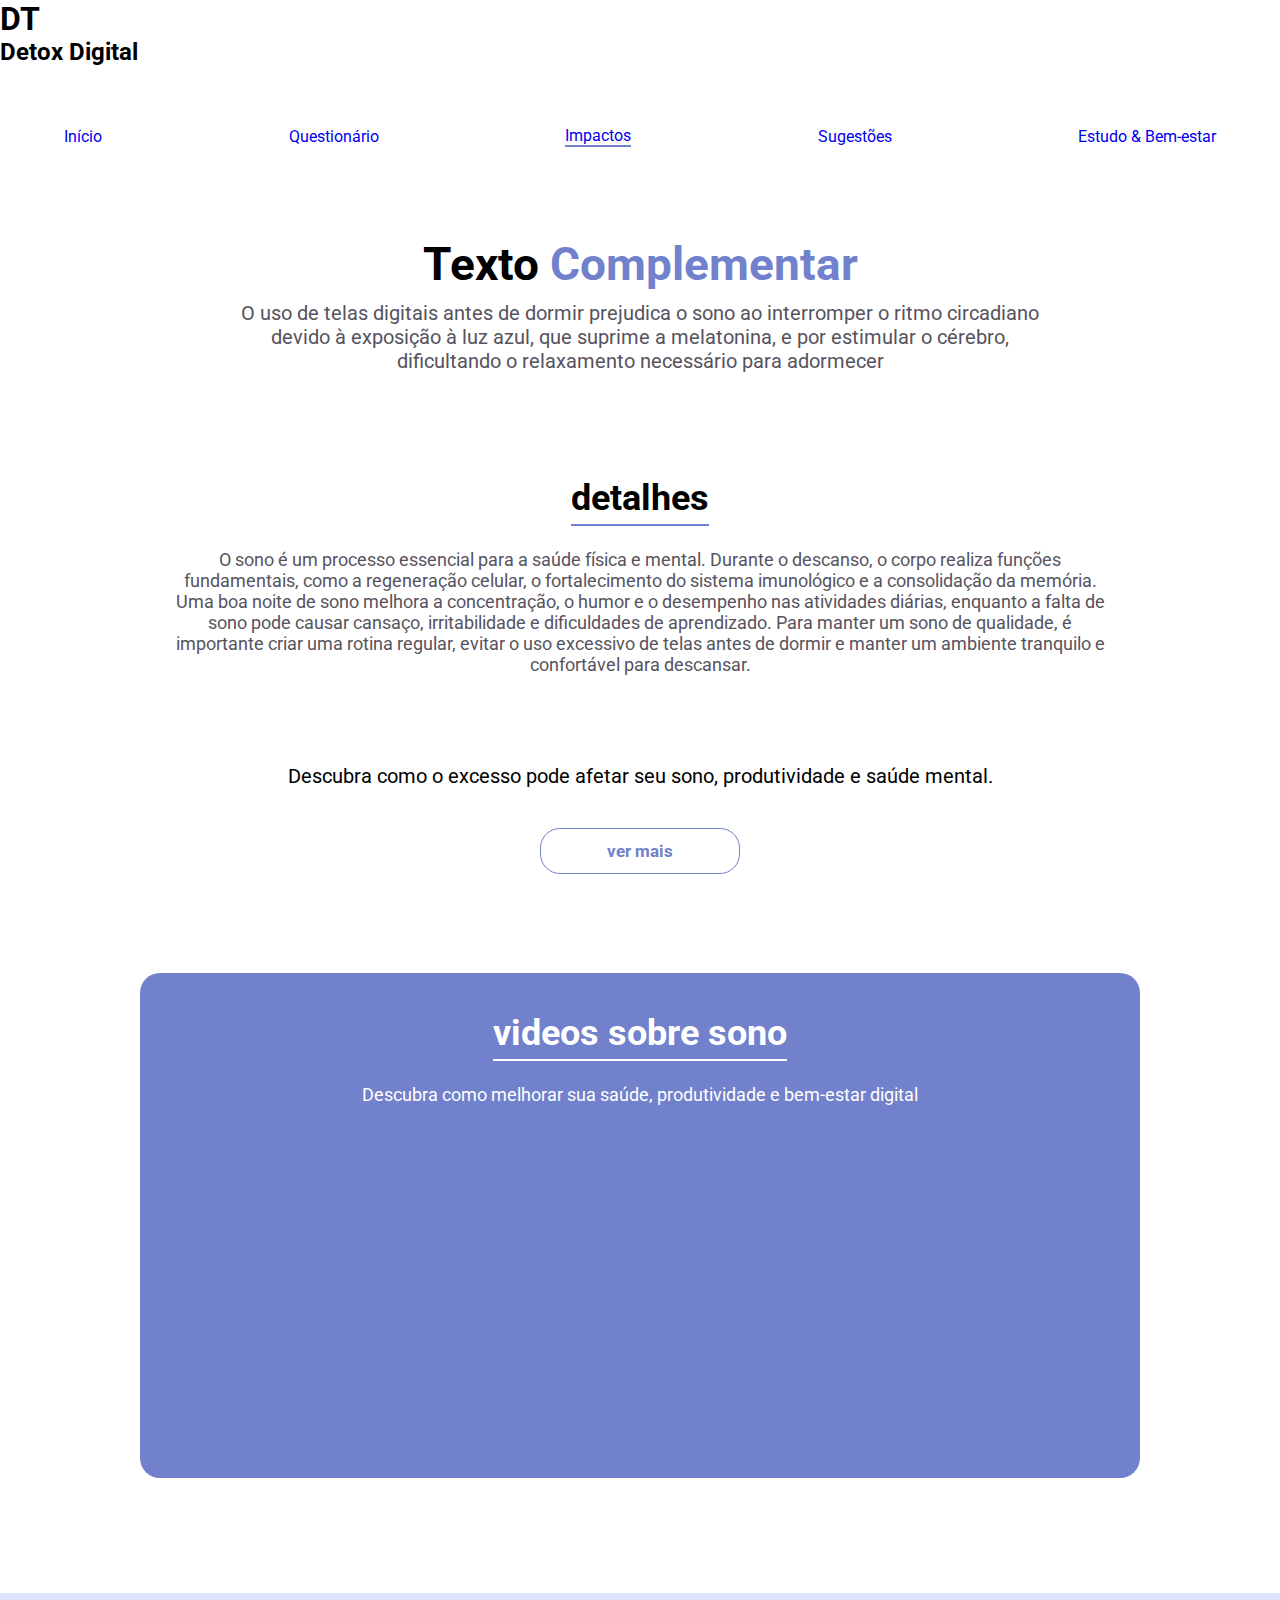
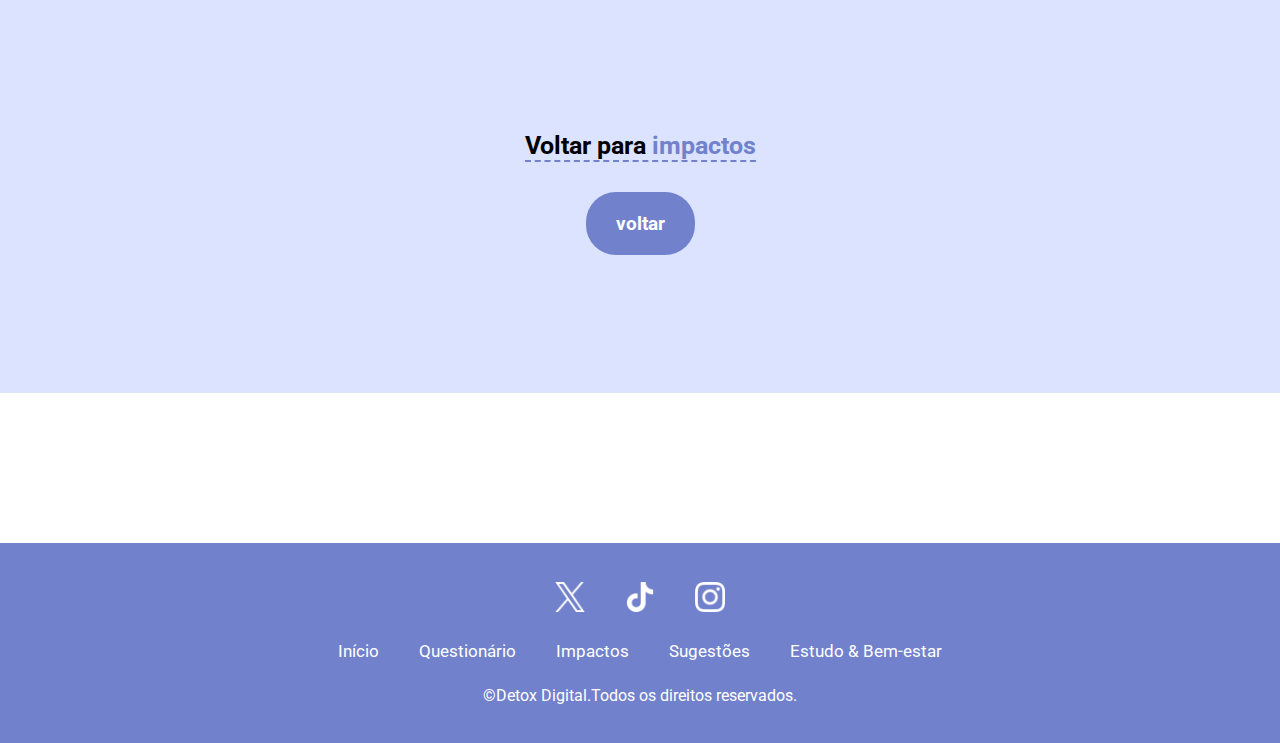
<file: complementar.html>
<!DOCTYPE html>
<html lang="pt-br">
<head>
    <meta charset="UTF-8">
    <meta name="viewport" content="width=device-width, initial-scale=1.0">
    <title>complementar</title>
    <link rel="stylesheet" href="css/style.css">
</head>
<body>
    <header id="inicio">
        <div class="logo">
            <h1>DT</h1>
            <h2>Detox Digital</h2>
        </div>
        <nav class="nav-bar">
            <a  href="index.html">Início</a>
            <a href="questionario.html">Questionário</a>
            <a style="border-bottom:2px solid #7181cb"  href="impactos.html">Impactos</a>
            <a href="sugestoes.html">Sugestões</a>
            <a href="estudoebemestar.html">Estudo & Bem-estar</a>
        </nav>
        <div class="menu-toggle" onclick="document.querySelector('.nav-bar').classList.toggle('show')">
  <span></span>
  <span></span>
  <span></span>
</div>
    </header>
    <main class="impact">
        
        <div class="prin">
        <h1>Texto <span style="color: #7181cb;">Complementar</span>  </h1>
        <p style="width: 800px;">O uso de telas digitais antes de dormir prejudica o sono ao interromper o ritmo circadiano devido à exposição à luz azul, que suprime a melatonina, e por estimular o cérebro, dificultando o relaxamento necessário para adormecer</p>
        
        </div>
        
    </main>
    
     <section class="resumo">
        <h2 id="saiba" style="text-align: center; margin-top: 5%; margin-bottom: 30px;"><span>detalhes</span></h2>
        <p style="margin: auto auto;">O sono é um processo essencial para a saúde física e mental. Durante o descanso, o corpo realiza funções fundamentais, como a regeneração celular, o fortalecimento do sistema imunológico e a consolidação da memória. Uma boa noite de sono melhora a concentração, o humor e o desempenho nas atividades diárias, enquanto a falta de sono pode causar cansaço, irritabilidade e dificuldades de aprendizado. Para manter um sono de qualidade, é importante criar uma rotina regular, evitar o uso excessivo de telas antes de dormir e manter um ambiente tranquilo e confortável para descansar.</p>
       
        
    </section>
        <main class="impact">
        
        <div class="prin">
       
        <p style="color: black;">Descubra como o excesso pode afetar seu sono, produtividade e saúde mental.</p>
        <a href="https://www.thensf.org/ "target="_blank">ver mais</a>
        </div>
        
    </main>
    <section style="margin-top: 5%;" class="video">
        <h2 style="text-align: center;  margin-bottom: 30px;"><span>videos sobre sono </span></h2>
        <p style="margin-bottom: 20px;">Descubra como melhorar sua saúde, produtividade e bem-estar digital</p>
        <div class="paia">
       <iframe width="560" height="315" src="https://www.youtube.com/embed/YORC5OAjhbI?si=2cGcls8FvlRQcoDS" title="YouTube video player" frameborder="0" allow="accelerometer; autoplay; clipboard-write; encrypted-media; gyroscope; picture-in-picture; web-share" referrerpolicy="strict-origin-when-cross-origin" allowfullscreen></iframe>
        </div>
    </section>
     <section class="frase">
    <h2>Voltar para <span style="color:#7181cb;">impactos </span></h2>
    <a href="impactos.html"><i class="fa-solid fa-arrow-left"></i> voltar</a>
  </section>
    <footer style="margin-top: 150px;">
        <div class="redes">
        <a href="#">
            <img style="width: 30px;" src="img/twitter.png" alt="">
        </a>
        <a href="#">
            <img style="width: 30px;" src="img/tik-tok.png" alt="">
        </a>
        <a href="#">
            <img style="width: 30px;" src="img/instagram.png" alt="">
        </a>
        </div>
        <div class="mapa">
            <a href="#inicio">Início</a>
            <a href="#">Questionário</a>
            <a href="#">Impactos</a>
            <a href="#">Sugestões</a>
            <a href="#">Estudo & Bem-estar</a>
        </div>
        <p style="color: white;">©Detox Digital.Todos os direitos reservados.</p>
    </footer>
    
    
</body>
</html>
</file>
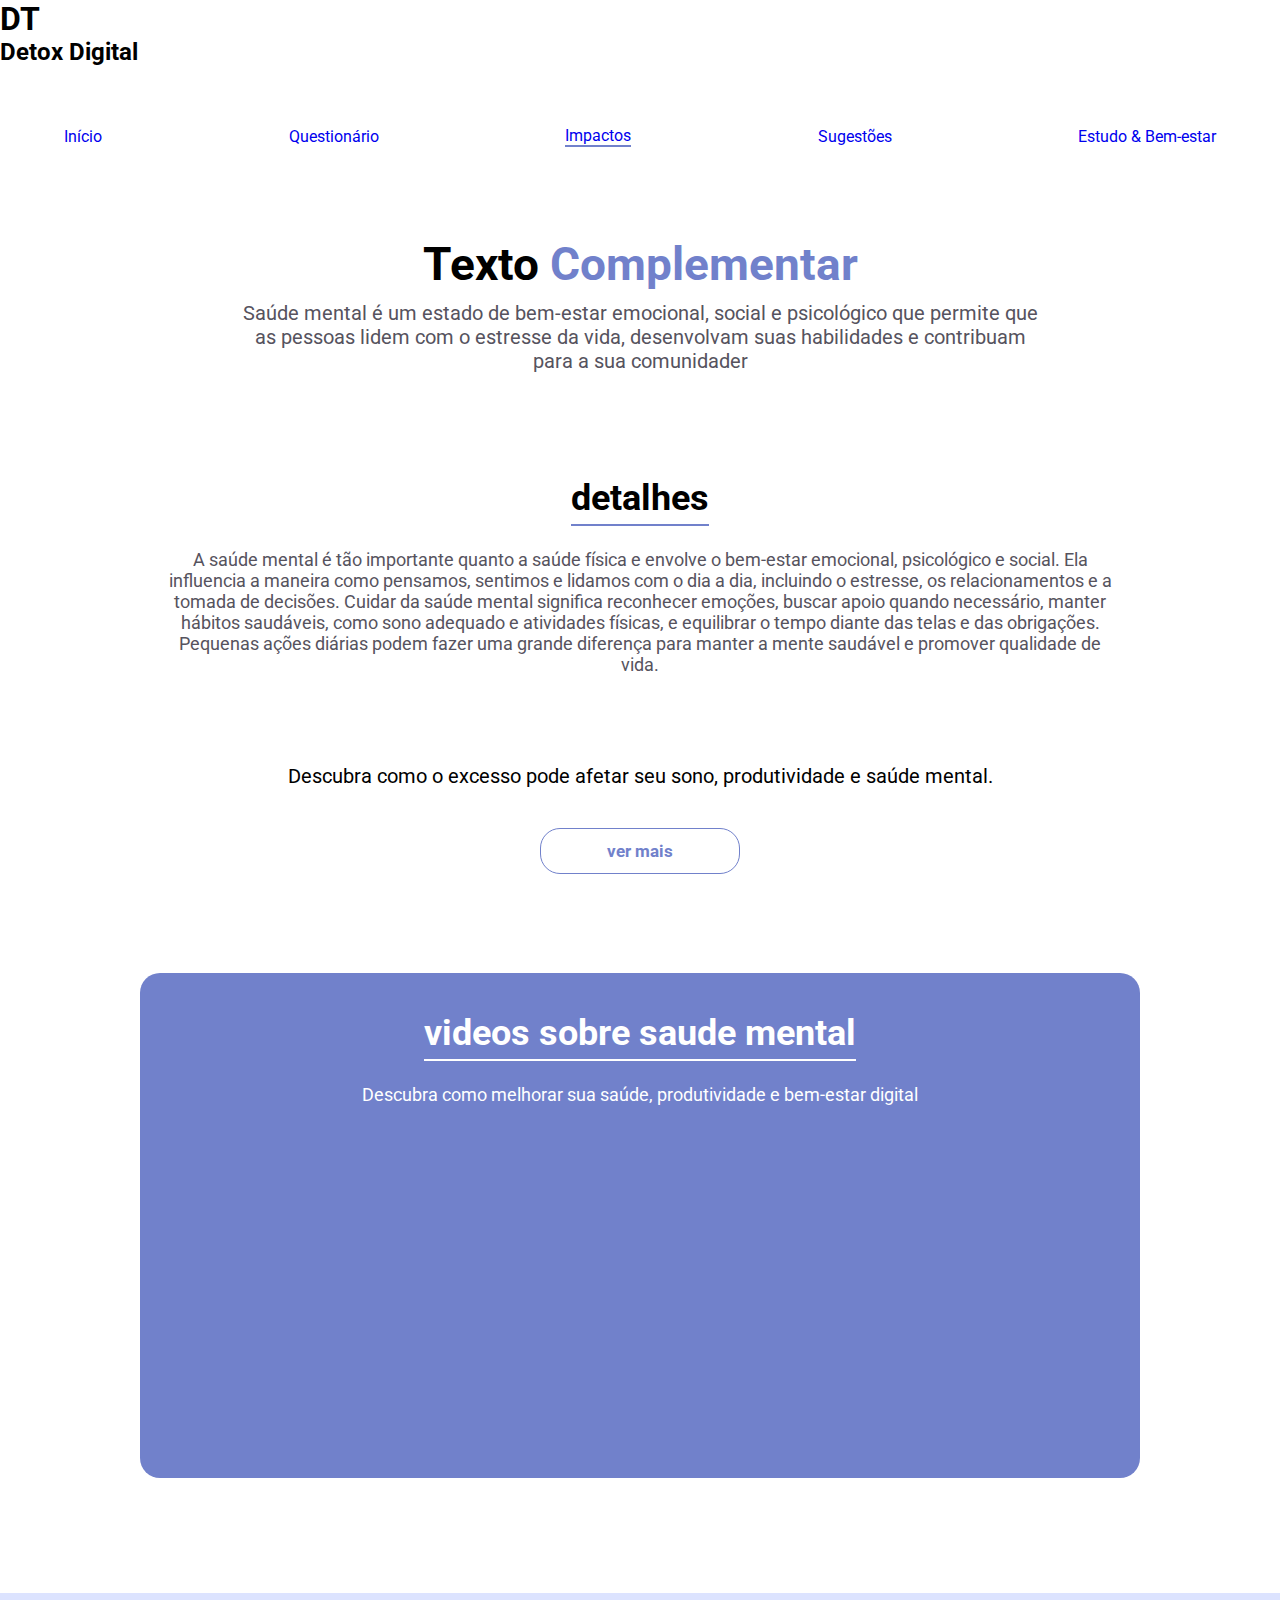
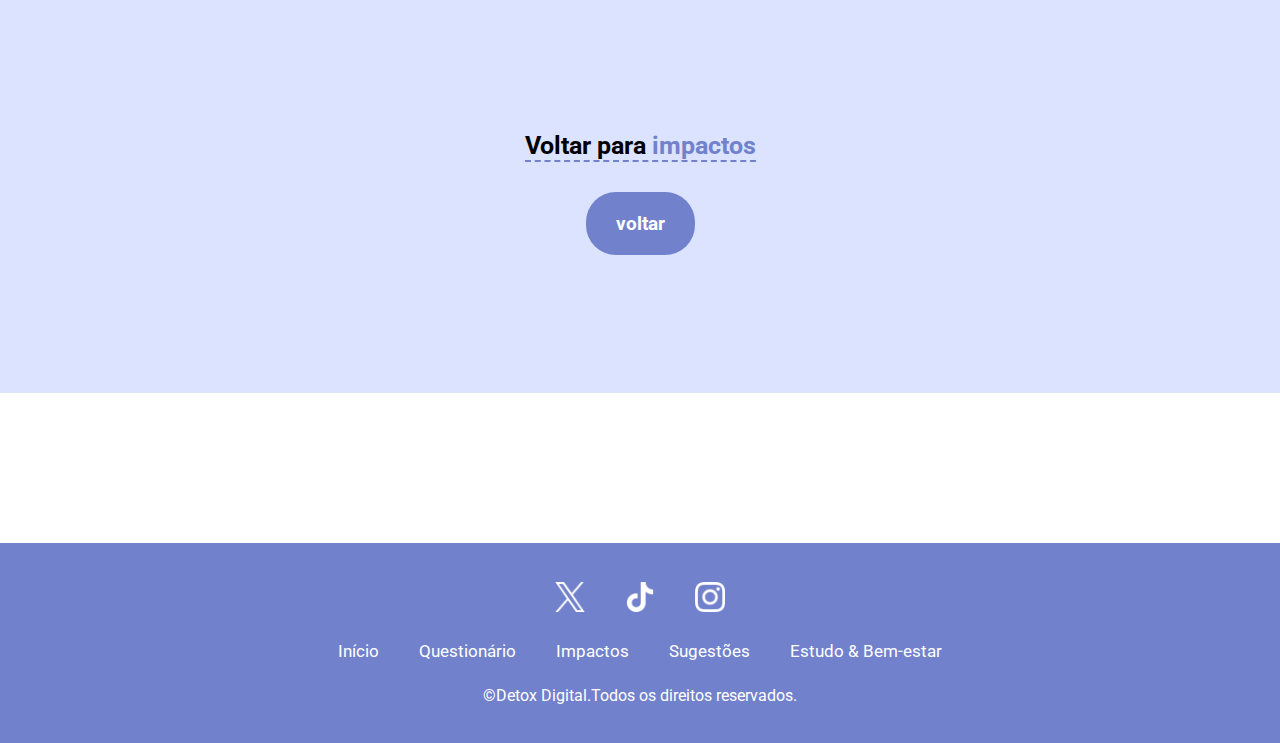
<file: complementar2.html>
<!DOCTYPE html>
<html lang="pt-br">
<head>
    <meta charset="UTF-8">
    <meta name="viewport" content="width=device-width, initial-scale=1.0">
    <title>complementar</title>
    <link rel="stylesheet" href="css/style.css">
</head>
<body>
    <header id="inicio">
        <div class="logo">
            <h1>DT</h1>
            <h2>Detox Digital</h2>
        </div>
        <nav class="nav-bar">
            <a  href="index.html">Início</a>
            <a href="questionario.html">Questionário</a>
            <a style="border-bottom:2px solid #7181cb"  href="impactos.html">Impactos</a>
            <a href="sugestoes.html">Sugestões</a>
            <a href="estudoebemestar.html">Estudo & Bem-estar</a>
        </nav>
        <div class="menu-toggle" onclick="document.querySelector('.nav-bar').classList.toggle('show')">
  <span></span>
  <span></span>
  <span></span>
</div>
    </header>
    <main class="impact">
        
        <div class="prin">
        <h1>Texto <span style="color: #7181cb;">Complementar</span>  </h1>
        <p style="width: 800px;">Saúde mental é um estado de bem-estar emocional, social e psicológico que permite que as pessoas lidem com o estresse da vida, desenvolvam suas habilidades e contribuam para a sua comunidader</p>
        
        </div>
        
    </main>
    
     <section class="resumo">
        <h2 id="saiba" style="text-align: center; margin-top: 5%; margin-bottom: 30px;"><span>detalhes</span></h2>
        <p style="margin: auto auto;">A saúde mental é tão importante quanto a saúde física e envolve o bem-estar emocional, psicológico e social. Ela influencia a maneira como pensamos, sentimos e lidamos com o dia a dia, incluindo o estresse, os relacionamentos e a tomada de decisões. Cuidar da saúde mental significa reconhecer emoções, buscar apoio quando necessário, manter hábitos saudáveis, como sono adequado e atividades físicas, e equilibrar o tempo diante das telas e das obrigações. Pequenas ações diárias podem fazer uma grande diferença para manter a mente saudável e promover qualidade de vida.</p>
       
        
    </section>
     <main class="impact">
        
        <div class="prin">
       
        <p style="color: black;">Descubra como o excesso pode afetar seu sono, produtividade e saúde mental.</p>
        <a href="https://www.gov.br/saude/pt-br/assuntos/saude-de-a-a-z/s/saude-mental "target="_blank">ver mais</a>
        </div>
        
    </main>
    <section style="margin-top: 5%;" class="video">
        <h2 style="text-align: center;  margin-bottom: 30px;"><span>videos sobre saude mental </span></h2>
        <p style="margin-bottom: 20px;">Descubra como melhorar sua saúde, produtividade e bem-estar digital</p>
        <div class="paia">
      <iframe width="560" height="315" src="https://www.youtube.com/embed/2g1_FIGjuvc?si=5hJlPn9YoOvWyf4I" title="YouTube video player" frameborder="0" allow="accelerometer; autoplay; clipboard-write; encrypted-media; gyroscope; picture-in-picture; web-share" referrerpolicy="strict-origin-when-cross-origin" allowfullscreen></iframe>
        </div>
    </section>
     <section class="frase">
    <h2>Voltar para <span style="color:#7181cb;">impactos </span></h2>
    <a href="impactos.html"><i class="fa-solid fa-arrow-left"></i> voltar</a>
  </section>
    <footer style="margin-top: 150px;">
        <div class="redes">
        <a href="#">
            <img style="width: 30px;" src="img/twitter.png" alt="">
        </a>
        <a href="#">
            <img style="width: 30px;" src="img/tik-tok.png" alt="">
        </a>
        <a href="#">
            <img style="width: 30px;" src="img/instagram.png" alt="">
        </a>
        </div>
        <div class="mapa">
            <a href="#inicio">Início</a>
            <a href="#">Questionário</a>
            <a href="#">Impactos</a>
            <a href="#">Sugestões</a>
            <a href="#">Estudo & Bem-estar</a>
        </div>
        <p style="color: white;">©Detox Digital.Todos os direitos reservados.</p>
    </footer>
    
    
</body>
</html>
</file>
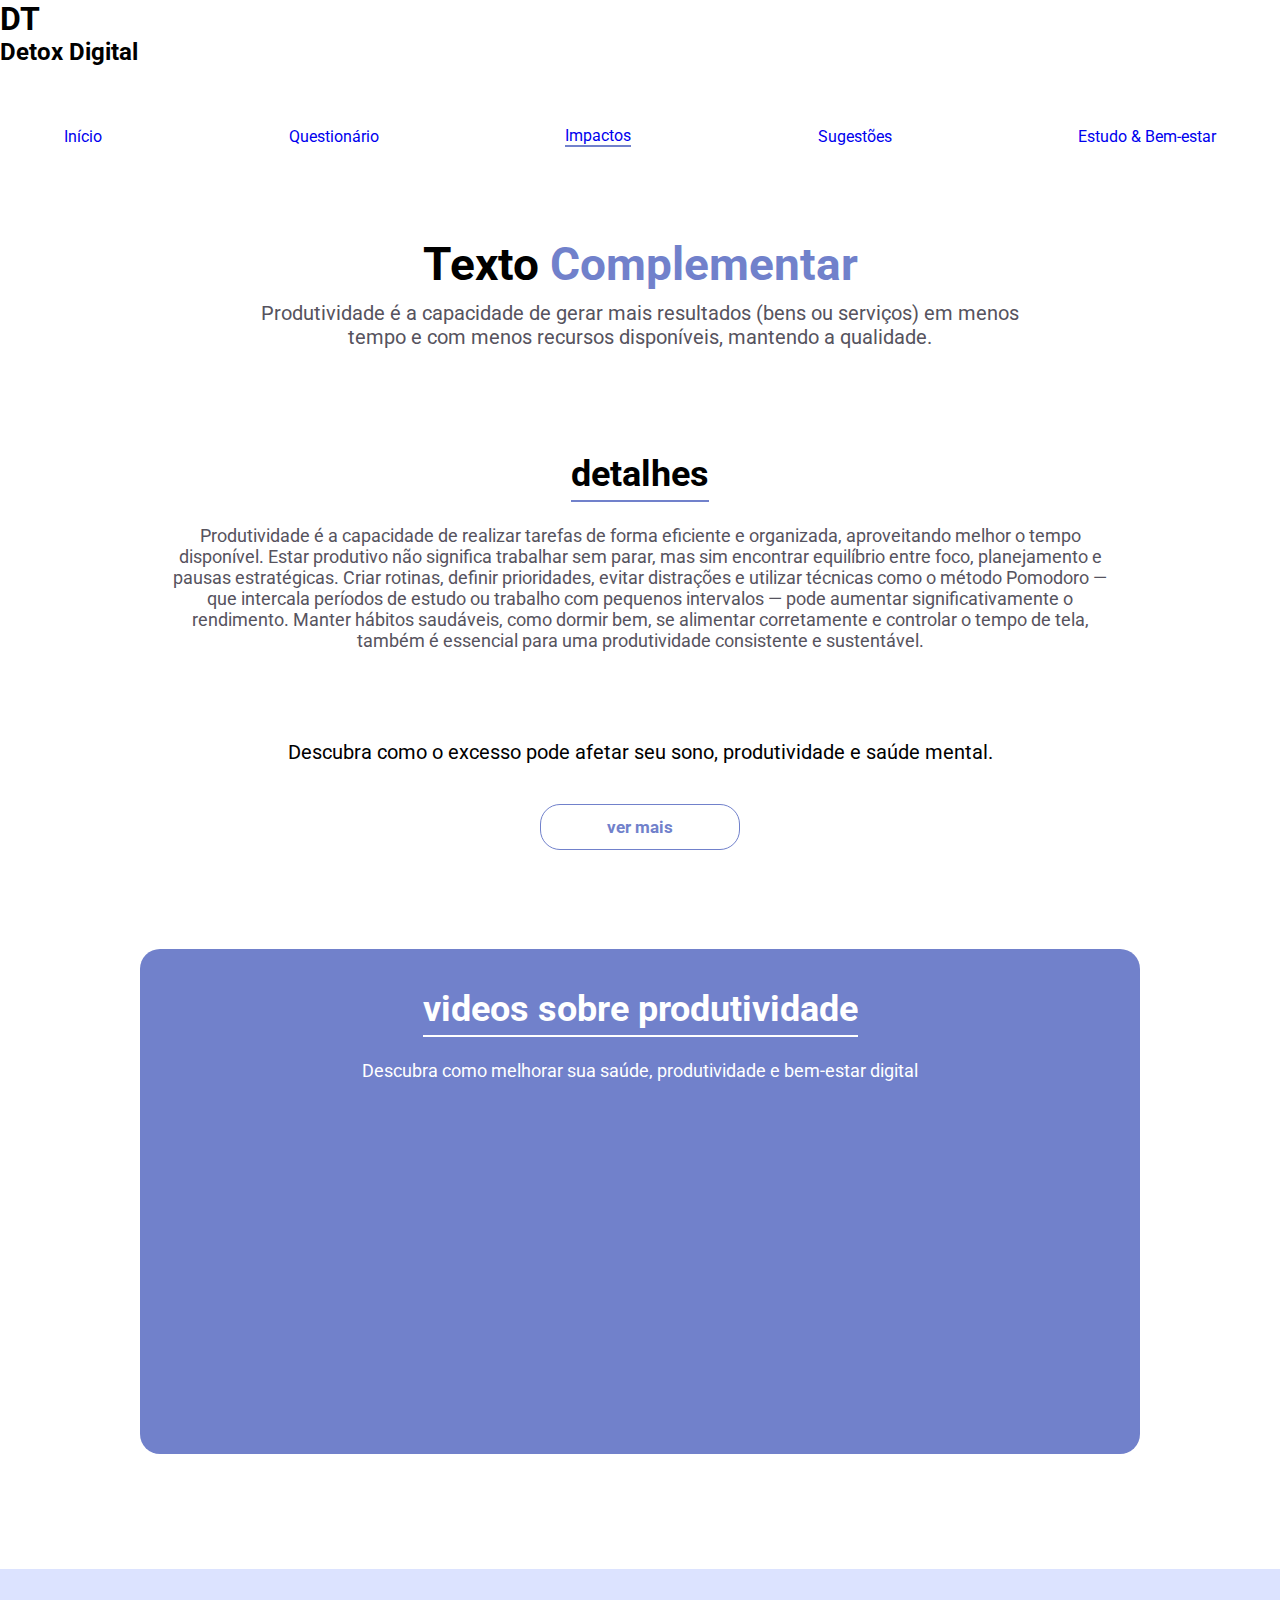
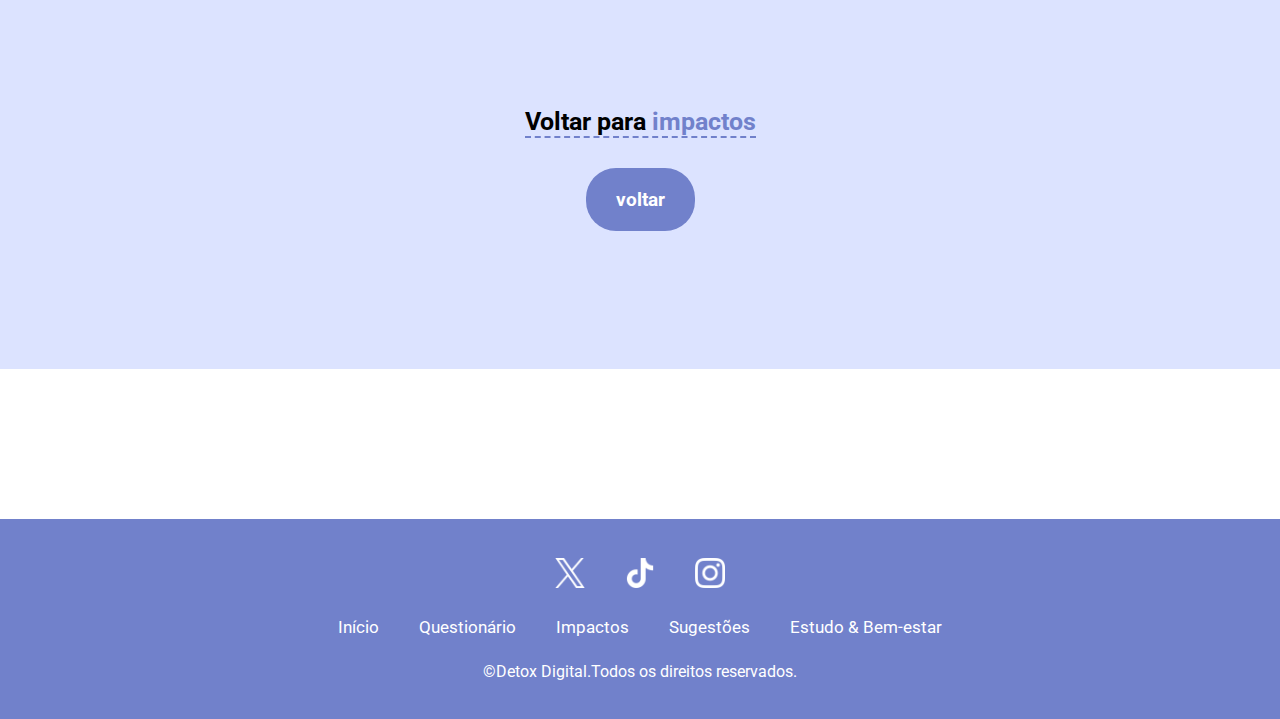
<file: complementar3.html>
<!DOCTYPE html>
<html lang="pt-br">
<head>
    <meta charset="UTF-8">
    <meta name="viewport" content="width=device-width, initial-scale=1.0">
    <title>complementar</title>
    <link rel="stylesheet" href="css/style.css">
</head>
<body>
    <header id="inicio">
        <div class="logo">
            <h1>DT</h1>
            <h2>Detox Digital</h2>
        </div>
        <nav class="nav-bar">
            <a  href="index.html">Início</a>
            <a href="questionario.html">Questionário</a>
            <a style="border-bottom:2px solid #7181cb"  href="impactos.html">Impactos</a>
            <a href="sugestoes.html">Sugestões</a>
            <a href="estudoebemestar.html">Estudo & Bem-estar</a>
        </nav>
        <div class="menu-toggle" onclick="document.querySelector('.nav-bar').classList.toggle('show')">
  <span></span>
  <span></span>
  <span></span>
</div>
    </header>
    <main class="impact">
        
        <div class="prin">
        <h1>Texto <span style="color: #7181cb;">Complementar</span>  </h1>
        <p style="width: 800px;">Produtividade é a capacidade de gerar mais resultados (bens ou serviços) em menos tempo e com menos recursos disponíveis, mantendo a qualidade.</p>
        
        </div>
        
    </main>
    
     <section class="resumo">
        <h2 id="saiba" style="text-align: center; margin-top: 5%; margin-bottom: 30px;"><span>detalhes</span></h2>
        <p style="margin: auto auto;">Produtividade é a capacidade de realizar tarefas de forma eficiente e organizada, aproveitando melhor o tempo disponível. Estar produtivo não significa trabalhar sem parar, mas sim encontrar equilíbrio entre foco, planejamento e pausas estratégicas. Criar rotinas, definir prioridades, evitar distrações e utilizar técnicas como o método Pomodoro — que intercala períodos de estudo ou trabalho com pequenos intervalos — pode aumentar significativamente o rendimento. Manter hábitos saudáveis, como dormir bem, se alimentar corretamente e controlar o tempo de tela, também é essencial para uma produtividade consistente e sustentável.</p>
       
        
    </section>
     <main class="impact">
        
        <div class="prin">
       
        <p style="color: black;">Descubra como o excesso pode afetar seu sono, produtividade e saúde mental.</p>
        <a href="https://online.pucrs.br/blog/produtividade-carreira "target="_blank">ver mais</a>
        </div>
        
    </main>
    <section style="margin-top: 5%;" class="video">
        <h2 style="text-align: center;  margin-bottom: 30px;"><span>videos sobre produtividade </span></h2>
        <p style="margin-bottom: 20px;">Descubra como melhorar sua saúde, produtividade e bem-estar digital</p>
        <div class="paia">
      <iframe width="560" height="315" src="https://www.youtube.com/embed/U9iE090X-64?si=EE4LQh7xTFCj-XAG" title="YouTube video player" frameborder="0" allow="accelerometer; autoplay; clipboard-write; encrypted-media; gyroscope; picture-in-picture; web-share" referrerpolicy="strict-origin-when-cross-origin" allowfullscreen></iframe>
        </div>
    </section>
     <section class="frase">
    <h2>Voltar para <span style="color:#7181cb;">impactos </span></h2>
    <a href="impactos.html"><i class="fa-solid fa-arrow-left"></i> voltar</a>
  </section>
    <footer style="margin-top: 150px;">
        <div class="redes">
        <a href="#">
            <img style="width: 30px;" src="img/twitter.png" alt="">
        </a>
        <a href="#">
            <img style="width: 30px;" src="img/tik-tok.png" alt="">
        </a>
        <a href="#">
            <img style="width: 30px;" src="img/instagram.png" alt="">
        </a>
        </div>
        <div class="mapa">
            <a href="#inicio">Início</a>
            <a href="#">Questionário</a>
            <a href="#">Impactos</a>
            <a href="#">Sugestões</a>
            <a href="#">Estudo & Bem-estar</a>
        </div>
        <p style="color: white;">©Detox Digital.Todos os direitos reservados.</p>
    </footer>
    
    
</body>
</html>
</file>
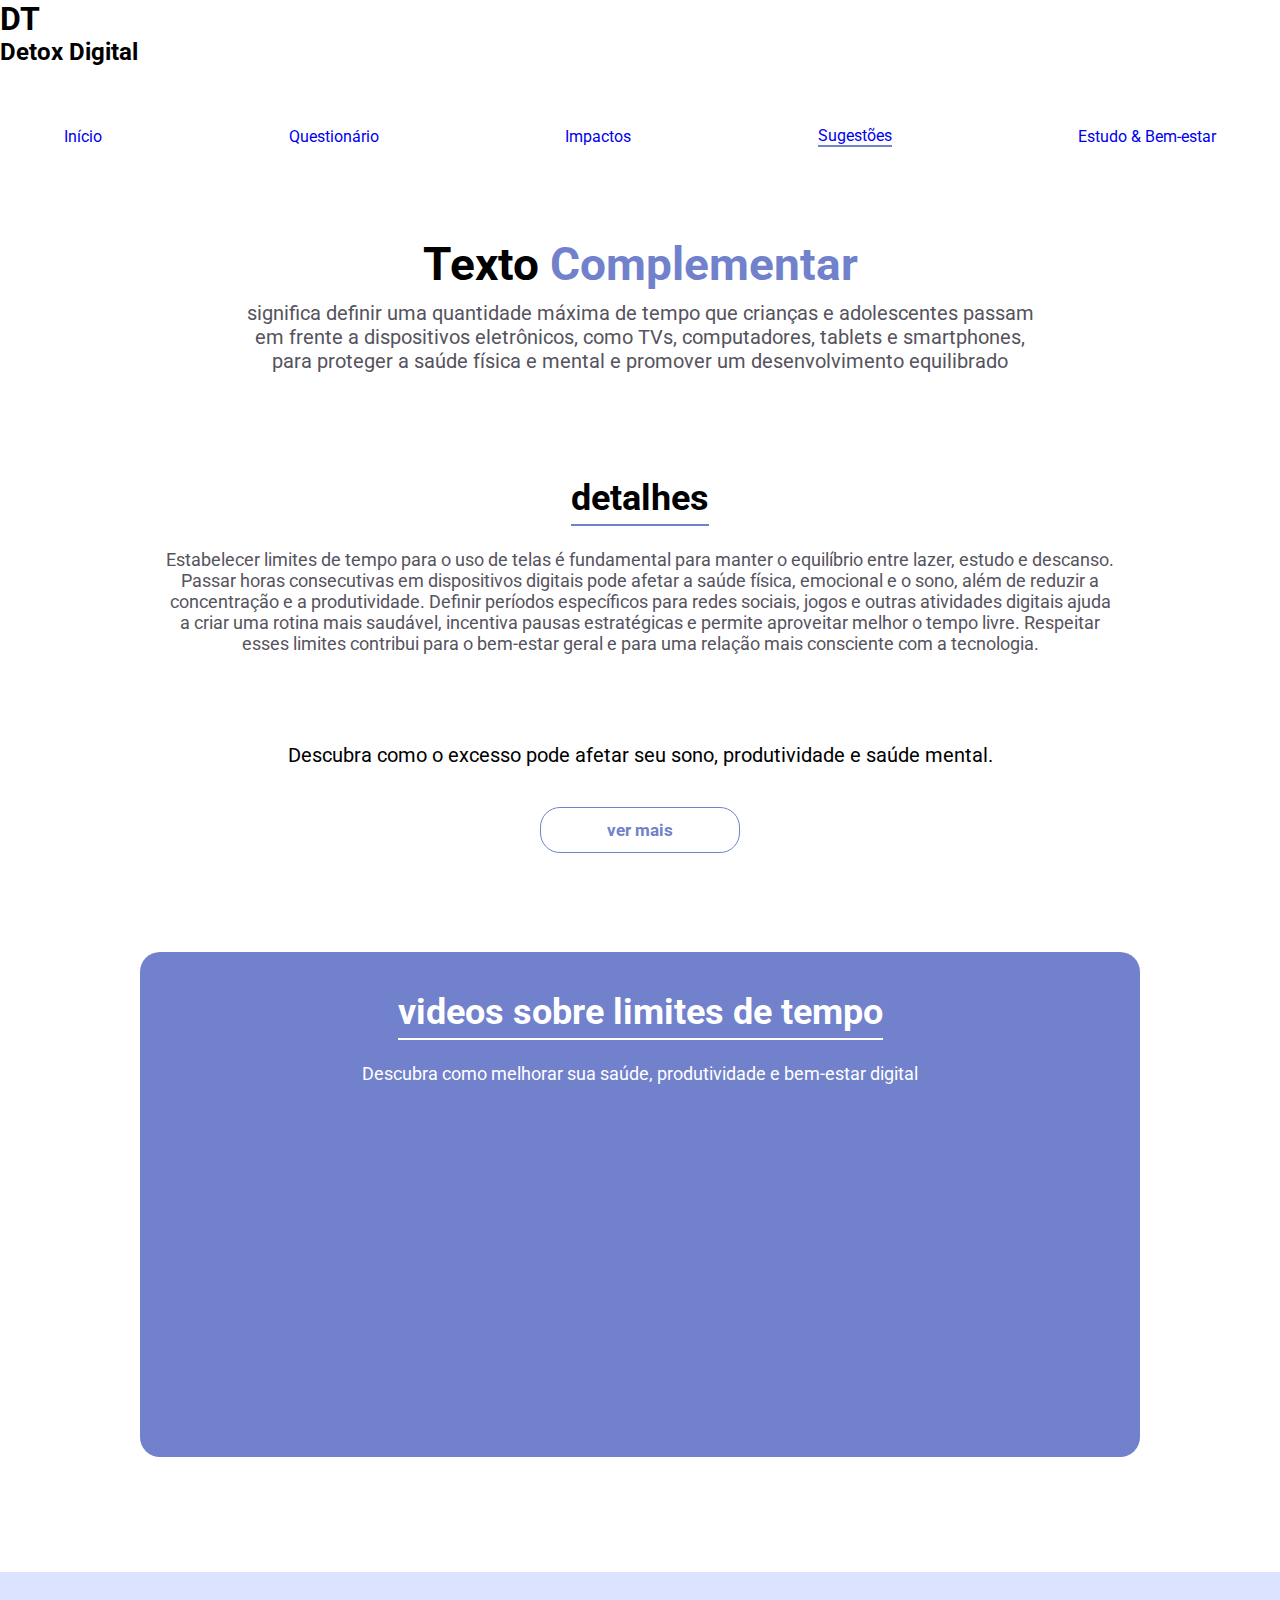
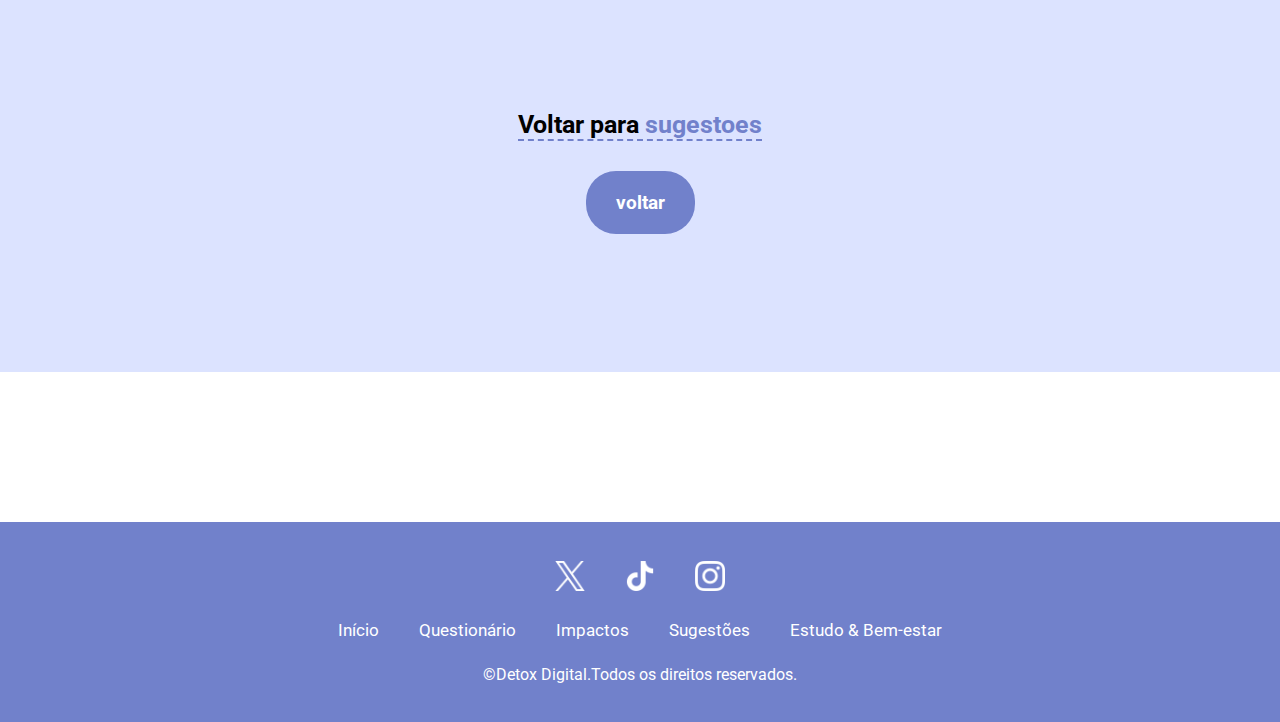
<file: complementar4.html>
<!DOCTYPE html>
<html lang="pt-br">
<head>
    <meta charset="UTF-8">
    <meta name="viewport" content="width=device-width, initial-scale=1.0">
    <title>complementar</title>
    <link rel="stylesheet" href="css/style.css">
</head>
<body>
    <header id="inicio">
        <div class="logo">
            <h1>DT</h1>
            <h2>Detox Digital</h2>
        </div>
        <nav class="nav-bar">
            <a  href="index.html">Início</a>
            <a href="questionario.html">Questionário</a>
            <a   href="impactos.html">Impactos</a>
            <a style="border-bottom:2px solid #7181cb" href="sugestoes.html">Sugestões</a>
            <a href="estudoebemestar.html">Estudo & Bem-estar</a>
        </nav>
        <div class="menu-toggle" onclick="document.querySelector('.nav-bar').classList.toggle('show')">
  <span></span>
  <span></span>
  <span></span>
</div>
    </header>
    <main class="impact">
        
        <div class="prin">
        <h1>Texto <span style="color: #7181cb;">Complementar</span>  </h1>
        <p style="width: 800px;">significa definir uma quantidade máxima de tempo que crianças e adolescentes passam em frente a dispositivos eletrônicos, como TVs, computadores, tablets e smartphones, para proteger a saúde física e mental e promover um desenvolvimento equilibrado</p>
        
        </div>
        
    </main>
    
     <section class="resumo">
        <h2 id="saiba" style="text-align: center; margin-top: 5%; margin-bottom: 30px;"><span>detalhes</span></h2>
        <p style="margin: auto auto;">Estabelecer limites de tempo para o uso de telas é fundamental para manter o equilíbrio entre lazer, estudo e descanso. Passar horas consecutivas em dispositivos digitais pode afetar a saúde física, emocional e o sono, além de reduzir a concentração e a produtividade. Definir períodos específicos para redes sociais, jogos e outras atividades digitais ajuda a criar uma rotina mais saudável, incentiva pausas estratégicas e permite aproveitar melhor o tempo livre. Respeitar esses limites contribui para o bem-estar geral e para uma relação mais consciente com a tecnologia.</p>
       
        
    </section>
    <main class="impact">
        
        <div class="prin">
       
        <p style="color: black;">Descubra como o excesso pode afetar seu sono, produtividade e saúde mental.</p>
        <a href="https://www.crb.g12.br/Blog/post/2023/02/03/tempo-de-tela-saiba-os-limites-adequados-para-cada-idade "target="_blank">ver mais</a>
        </div>
        
    </main>
    <section style="margin-top: 5%;" class="video">
        <h2 style="text-align: center;  margin-bottom: 30px;"><span>videos sobre limites de tempo </span></h2>
        <p style="margin-bottom: 20px;">Descubra como melhorar sua saúde, produtividade e bem-estar digital</p>
        <div class="paia">
    <iframe width="560" height="315" src="https://www.youtube.com/embed/6Ra1HnS-1qc?si=CmNhLaz8Q1YW9awK" title="YouTube video player" frameborder="0" allow="accelerometer; autoplay; clipboard-write; encrypted-media; gyroscope; picture-in-picture; web-share" referrerpolicy="strict-origin-when-cross-origin" allowfullscreen></iframe>
        </div>
    </section>
     <section class="frase">
    <h2>Voltar para <span style="color:#7181cb;">sugestoes </span></h2>
    <a href="sugestoes.html"><i class="fa-solid fa-arrow-left"></i> voltar</a>
  </section>
    <footer style="margin-top: 150px;">
        <div class="redes">
        <a href="#">
            <img style="width: 30px;" src="img/twitter.png" alt="">
        </a>
        <a href="#">
            <img style="width: 30px;" src="img/tik-tok.png" alt="">
        </a>
        <a href="#">
            <img style="width: 30px;" src="img/instagram.png" alt="">
        </a>
        </div>
        <div class="mapa">
            <a href="#inicio">Início</a>
            <a href="#">Questionário</a>
            <a href="#">Impactos</a>
            <a href="#">Sugestões</a>
            <a href="#">Estudo & Bem-estar</a>
        </div>
        <p style="color: white;">©Detox Digital.Todos os direitos reservados.</p>
    </footer>
    
    
</body>
</html>
</file>
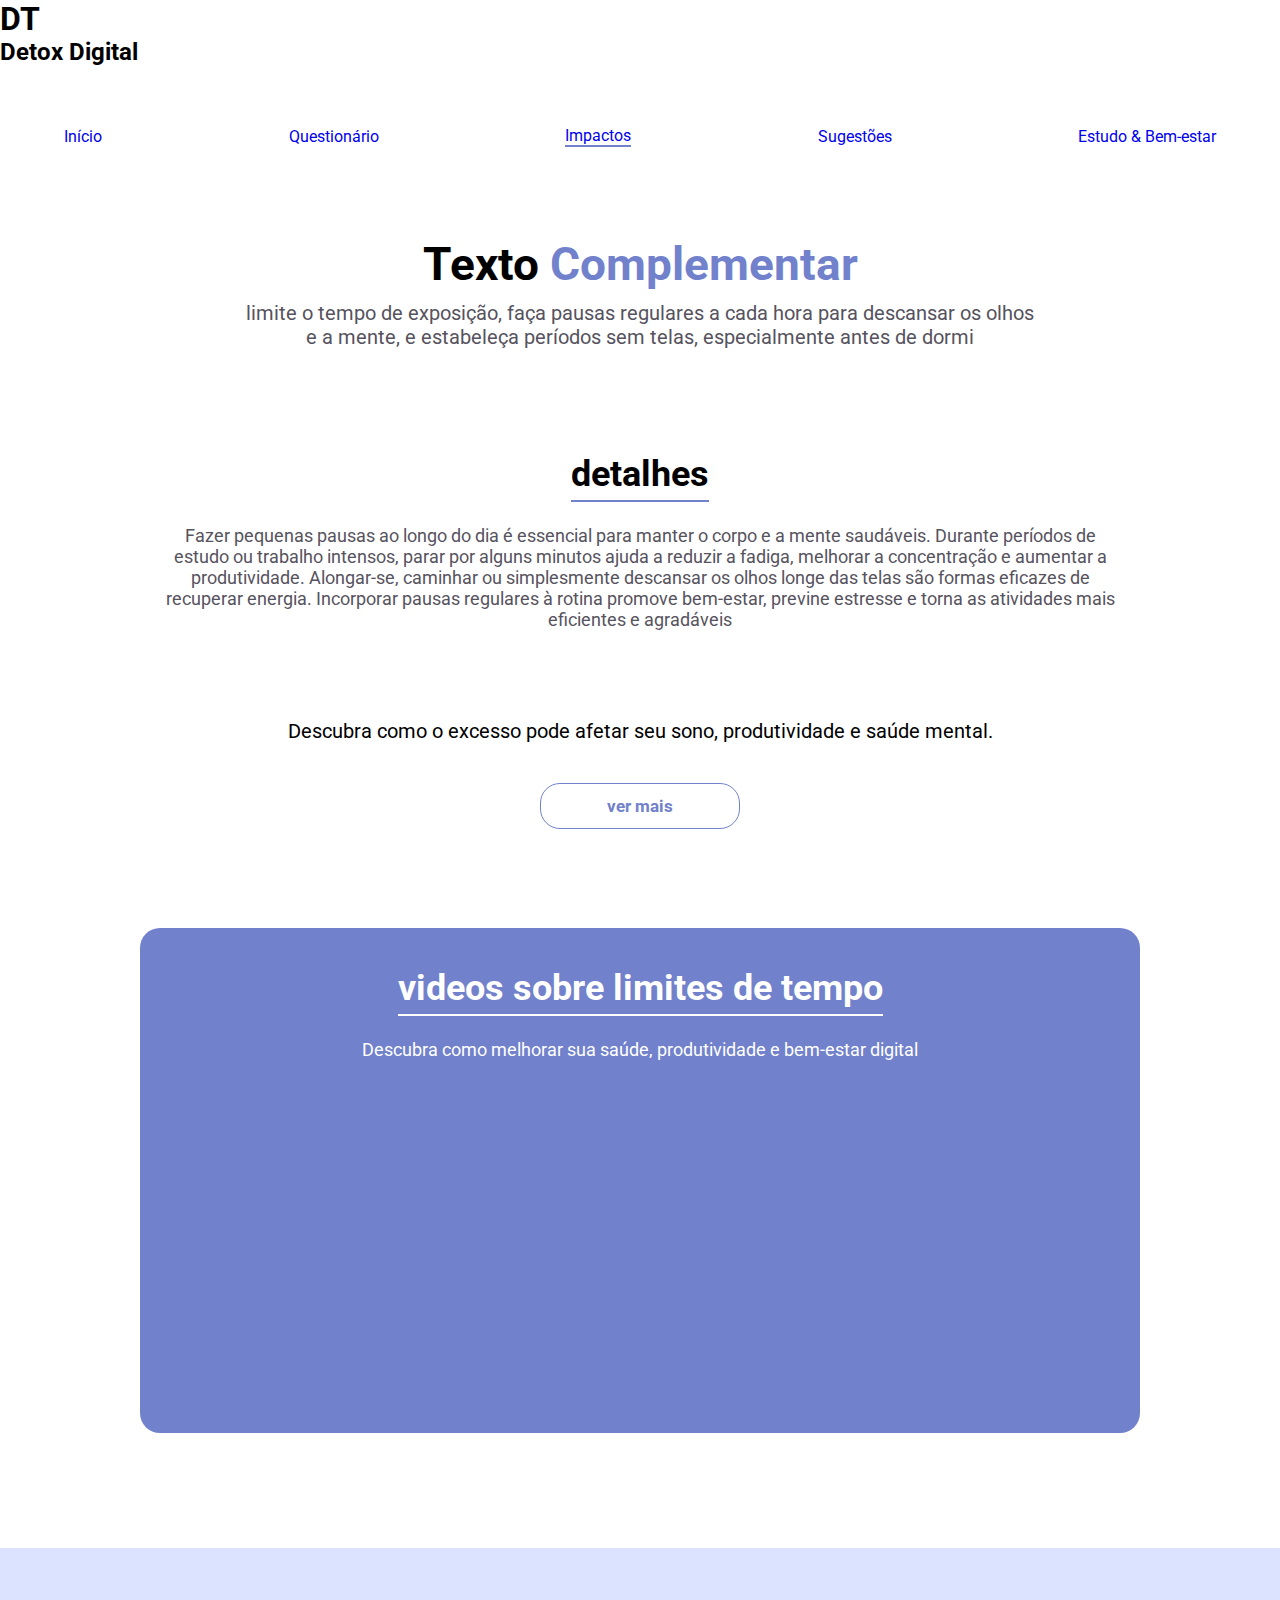
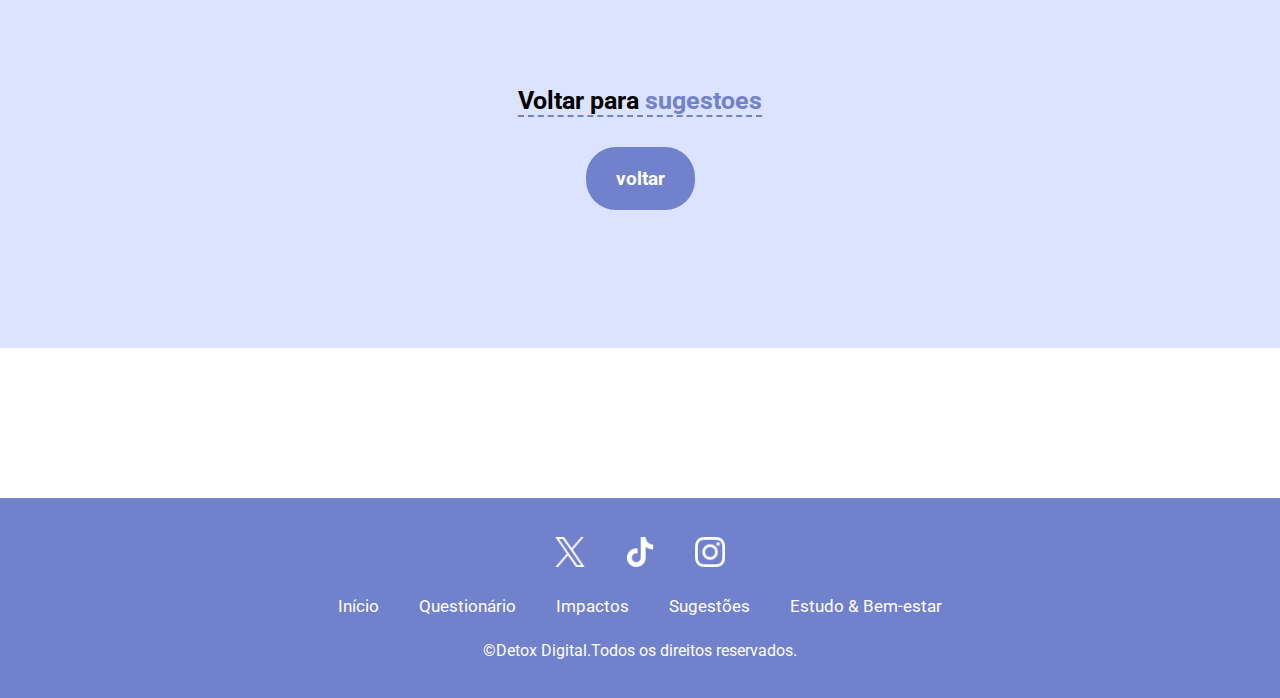
<file: complementar5.html>
<!DOCTYPE html>
<html lang="pt-br">
<head>
    <meta charset="UTF-8">
    <meta name="viewport" content="width=device-width, initial-scale=1.0">
    <title>complementar</title>
    <link rel="stylesheet" href="css/style.css">
</head>
<body>
    <header id="inicio">
        <div class="logo">
            <h1>DT</h1>
            <h2>Detox Digital</h2>
        </div>
        <nav class="nav-bar">
            <a  href="index.html">Início</a>
            <a href="questionario.html">Questionário</a>
            <a style="border-bottom:2px solid #7181cb"  href="impactos.html">Impactos</a>
            <a href="sugestoes.html">Sugestões</a>
            <a href="estudoebemestar.html">Estudo & Bem-estar</a>
        </nav>
        <div class="menu-toggle" onclick="document.querySelector('.nav-bar').classList.toggle('show')">
  <span></span>
  <span></span>
  <span></span>
</div>
    </header>
    <main class="impact">
        
        <div class="prin">
        <h1>Texto <span style="color: #7181cb;">Complementar</span>  </h1>
        <p style="width: 800px;">limite o tempo de exposição, faça pausas regulares a cada hora para descansar os olhos e a mente, e estabeleça períodos sem telas, especialmente antes de dormi</p>
        
        </div>
        
    </main>
    
     <section class="resumo">
        <h2 id="saiba" style="text-align: center; margin-top: 5%; margin-bottom: 30px;"><span>detalhes</span></h2>
        <p style="margin: auto auto;">Fazer pequenas pausas ao longo do dia é essencial para manter o corpo e a mente saudáveis. Durante períodos de estudo ou trabalho intensos, parar por alguns minutos ajuda a reduzir a fadiga, melhorar a concentração e aumentar a produtividade. Alongar-se, caminhar ou simplesmente descansar os olhos longe das telas são formas eficazes de recuperar energia. Incorporar pausas regulares à rotina promove bem-estar, previne estresse e torna as atividades mais eficientes e agradáveis </p>
       
        
    </section>
    <main class="impact">
        
        <div class="prin">
       
        <p style="color: black;">Descubra como o excesso pode afetar seu sono, produtividade e saúde mental.</p>
        <a href="https://www.gov.br/capes/pt-br/assuntos/noticias/pausas-sao-fundamentais-diz-coordenador-de-psicologia "target="_blank">ver mais</a>
        </div>
        
    </main>
    <section style="margin-top: 5%;" class="video">
        <h2 style="text-align: center;  margin-bottom: 30px;"><span>videos sobre limites de tempo </span></h2>
        <p style="margin-bottom: 20px;">Descubra como melhorar sua saúde, produtividade e bem-estar digital</p>
        <div class="paia">
   <iframe width="560" height="315" src="https://www.youtube.com/embed/-Oh56x9e6hY?si=TljAKgXcd0LMaHsY" title="YouTube video player" frameborder="0" allow="accelerometer; autoplay; clipboard-write; encrypted-media; gyroscope; picture-in-picture; web-share" referrerpolicy="strict-origin-when-cross-origin" allowfullscreen></iframe>
        </div>
    </section>
     <section class="frase">
    <h2>Voltar para <span style="color:#7181cb;">sugestoes </span></h2>
    <a href="sugestoes.html"><i class="fa-solid fa-arrow-left"></i> voltar</a>
  </section>
    <footer style="margin-top: 150px;">
        <div class="redes">
        <a href="#">
            <img style="width: 30px;" src="img/twitter.png" alt="">
        </a>
        <a href="#">
            <img style="width: 30px;" src="img/tik-tok.png" alt="">
        </a>
        <a href="#">
            <img style="width: 30px;" src="img/instagram.png" alt="">
        </a>
        </div>
        <div class="mapa">
            <a href="#inicio">Início</a>
            <a href="#">Questionário</a>
            <a href="#">Impactos</a>
            <a href="#">Sugestões</a>
            <a href="#">Estudo & Bem-estar</a>
        </div>
        <p style="color: white;">©Detox Digital.Todos os direitos reservados.</p>
    </footer>
    
    
</body>
</html>
</file>
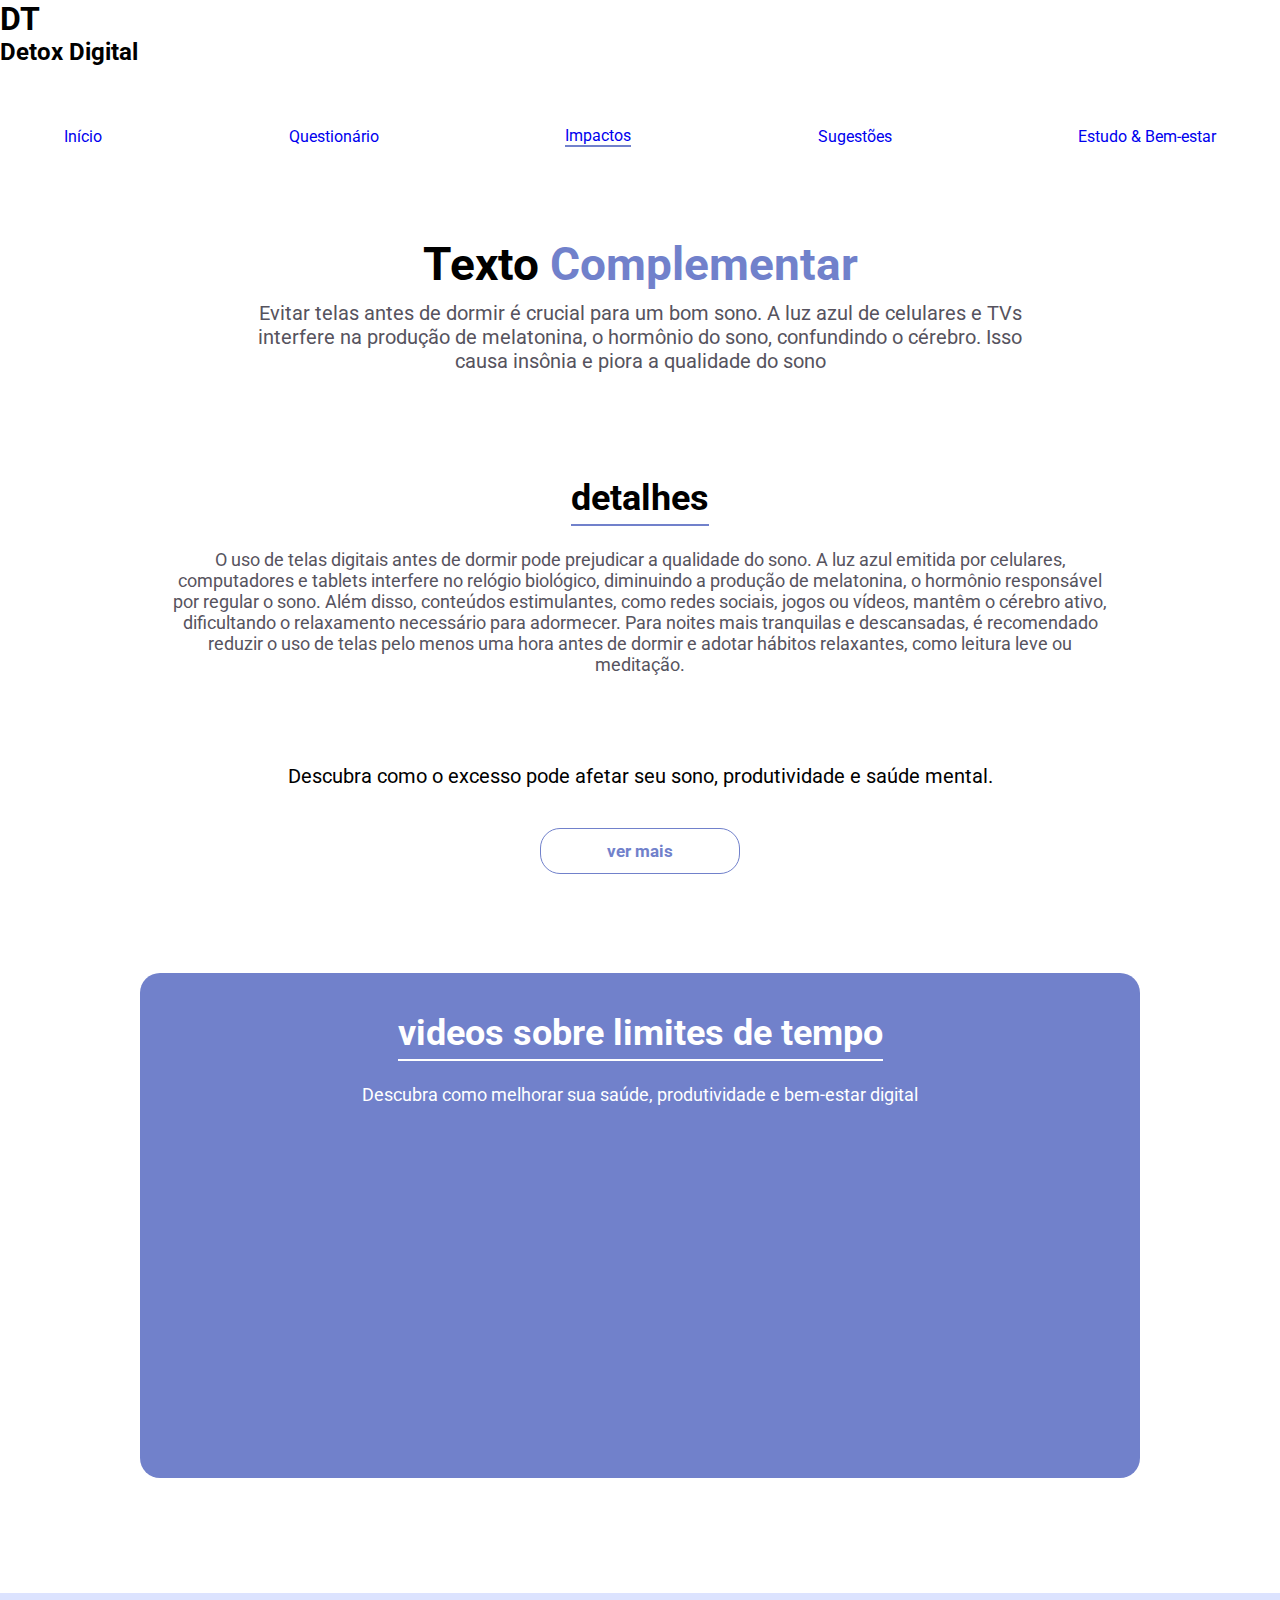
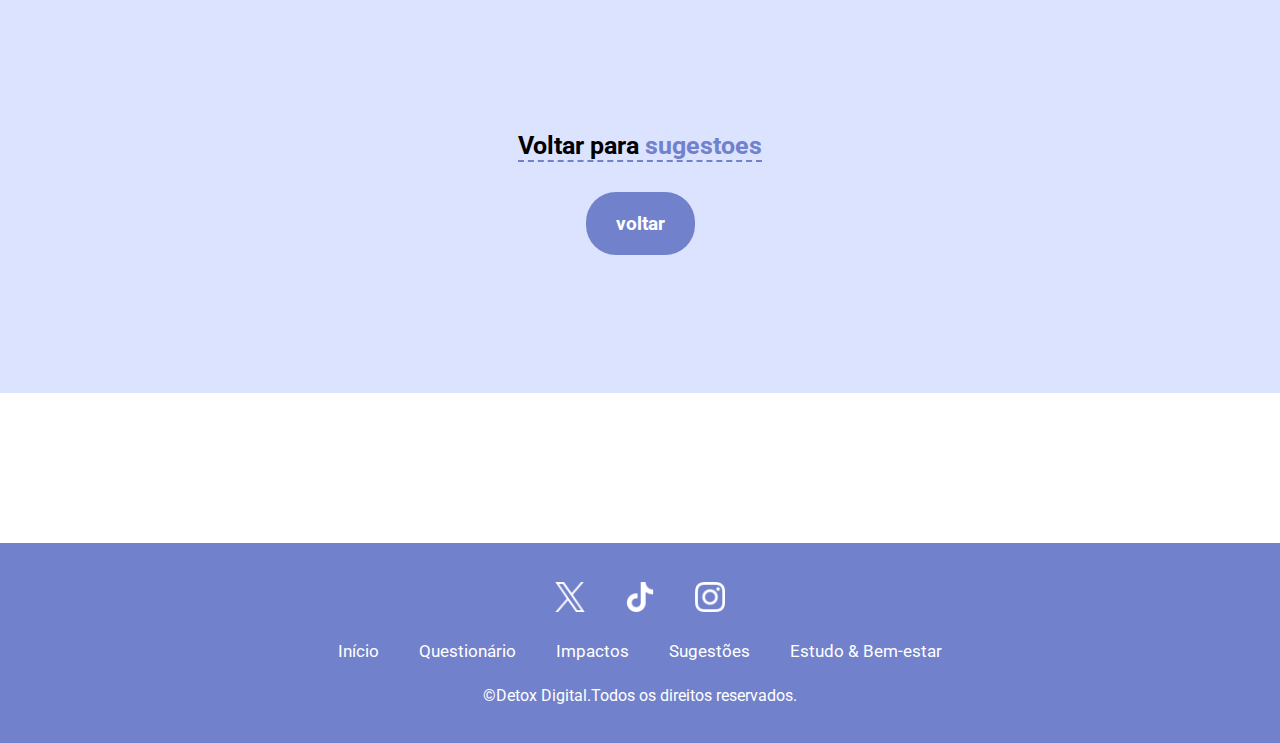
<file: complementar6.html>
<!DOCTYPE html>
<html lang="pt-br">
<head>
    <meta charset="UTF-8">
    <meta name="viewport" content="width=device-width, initial-scale=1.0">
    <title>complementar</title>
    <link rel="stylesheet" href="css/style.css">
</head>
<body>
    <header id="inicio">
        <div class="logo">
            <h1>DT</h1>
            <h2>Detox Digital</h2>
        </div>
        <nav class="nav-bar">
            <a  href="index.html">Início</a>
            <a href="questionario.html">Questionário</a>
            <a style="border-bottom:2px solid #7181cb"  href="impactos.html">Impactos</a>
            <a href="sugestoes.html">Sugestões</a>
            <a href="estudoebemestar.html">Estudo & Bem-estar</a>
        </nav>
        <div class="menu-toggle" onclick="document.querySelector('.nav-bar').classList.toggle('show')">
  <span></span>
  <span></span>
  <span></span>
</div>
    </header>
    <main class="impact">
        
        <div class="prin">
        <h1>Texto <span style="color: #7181cb;">Complementar</span>  </h1>
        <p style="width: 800px;">Evitar telas antes de dormir é crucial para um bom sono. A luz azul de celulares e TVs interfere na produção de melatonina, o hormônio do sono, confundindo o cérebro. Isso causa insônia e piora a qualidade do sono</p>
        
        </div>
        
    </main>
    
     <section class="resumo">
        <h2 id="saiba" style="text-align: center; margin-top: 5%; margin-bottom: 30px;"><span>detalhes</span></h2>
        <p style="margin: auto auto;">O uso de telas digitais antes de dormir pode prejudicar a qualidade do sono. A luz azul emitida por celulares, computadores e tablets interfere no relógio biológico, diminuindo a produção de melatonina, o hormônio responsável por regular o sono. Além disso, conteúdos estimulantes, como redes sociais, jogos ou vídeos, mantêm o cérebro ativo, dificultando o relaxamento necessário para adormecer. Para noites mais tranquilas e descansadas, é recomendado reduzir o uso de telas pelo menos uma hora antes de dormir e adotar hábitos relaxantes, como leitura leve ou meditação. </p>
       
        
    </section>
    <main class="impact">
        
        <div class="prin">
       
        <p style="color: black;">Descubra como o excesso pode afetar seu sono, produtividade e saúde mental.</p>
        <a href="https://g1.globo.com/saude/noticia/2025/04/02/uso-de-telas-na-cama-aumenta-o-risco-de-insonia-em-59percent.ghtml"target="_blank">ver mais</a>
        </div>
        
    </main>
    <section style="margin-top: 5%;" class="video">
        <h2 style="text-align: center;  margin-bottom: 30px;"><span>videos sobre limites de tempo </span></h2>
        <p style="margin-bottom: 20px;">Descubra como melhorar sua saúde, produtividade e bem-estar digital</p>
        <div class="paia">
  <iframe width="560" height="315" src="https://www.youtube.com/embed/1SiUYpWggxE?si=2bSUcvRaASfb5sfl" title="YouTube video player" frameborder="0" allow="accelerometer; autoplay; clipboard-write; encrypted-media; gyroscope; picture-in-picture; web-share" referrerpolicy="strict-origin-when-cross-origin" allowfullscreen></iframe>
        </div>
    </section>
     <section class="frase">
    <h2>Voltar para <span style="color:#7181cb;">sugestoes </span></h2>
    <a href="sugestoes.html"><i class="fa-solid fa-arrow-left"></i> voltar</a>
  </section>
    <footer style="margin-top: 150px;">
        <div class="redes">
        <a href="#">
            <img style="width: 30px;" src="img/twitter.png" alt="">
        </a>
        <a href="#">
            <img style="width: 30px;" src="img/tik-tok.png" alt="">
        </a>
        <a href="#">
            <img style="width: 30px;" src="img/instagram.png" alt="">
        </a>
        </div>
        <div class="mapa">
            <a href="#inicio">Início</a>
            <a href="#">Questionário</a>
            <a href="#">Impactos</a>
            <a href="#">Sugestões</a>
            <a href="#">Estudo & Bem-estar</a>
        </div>
        <p style="color: white;">©Detox Digital.Todos os direitos reservados.</p>
    </footer>
    
    
</body>
</html>
</file>
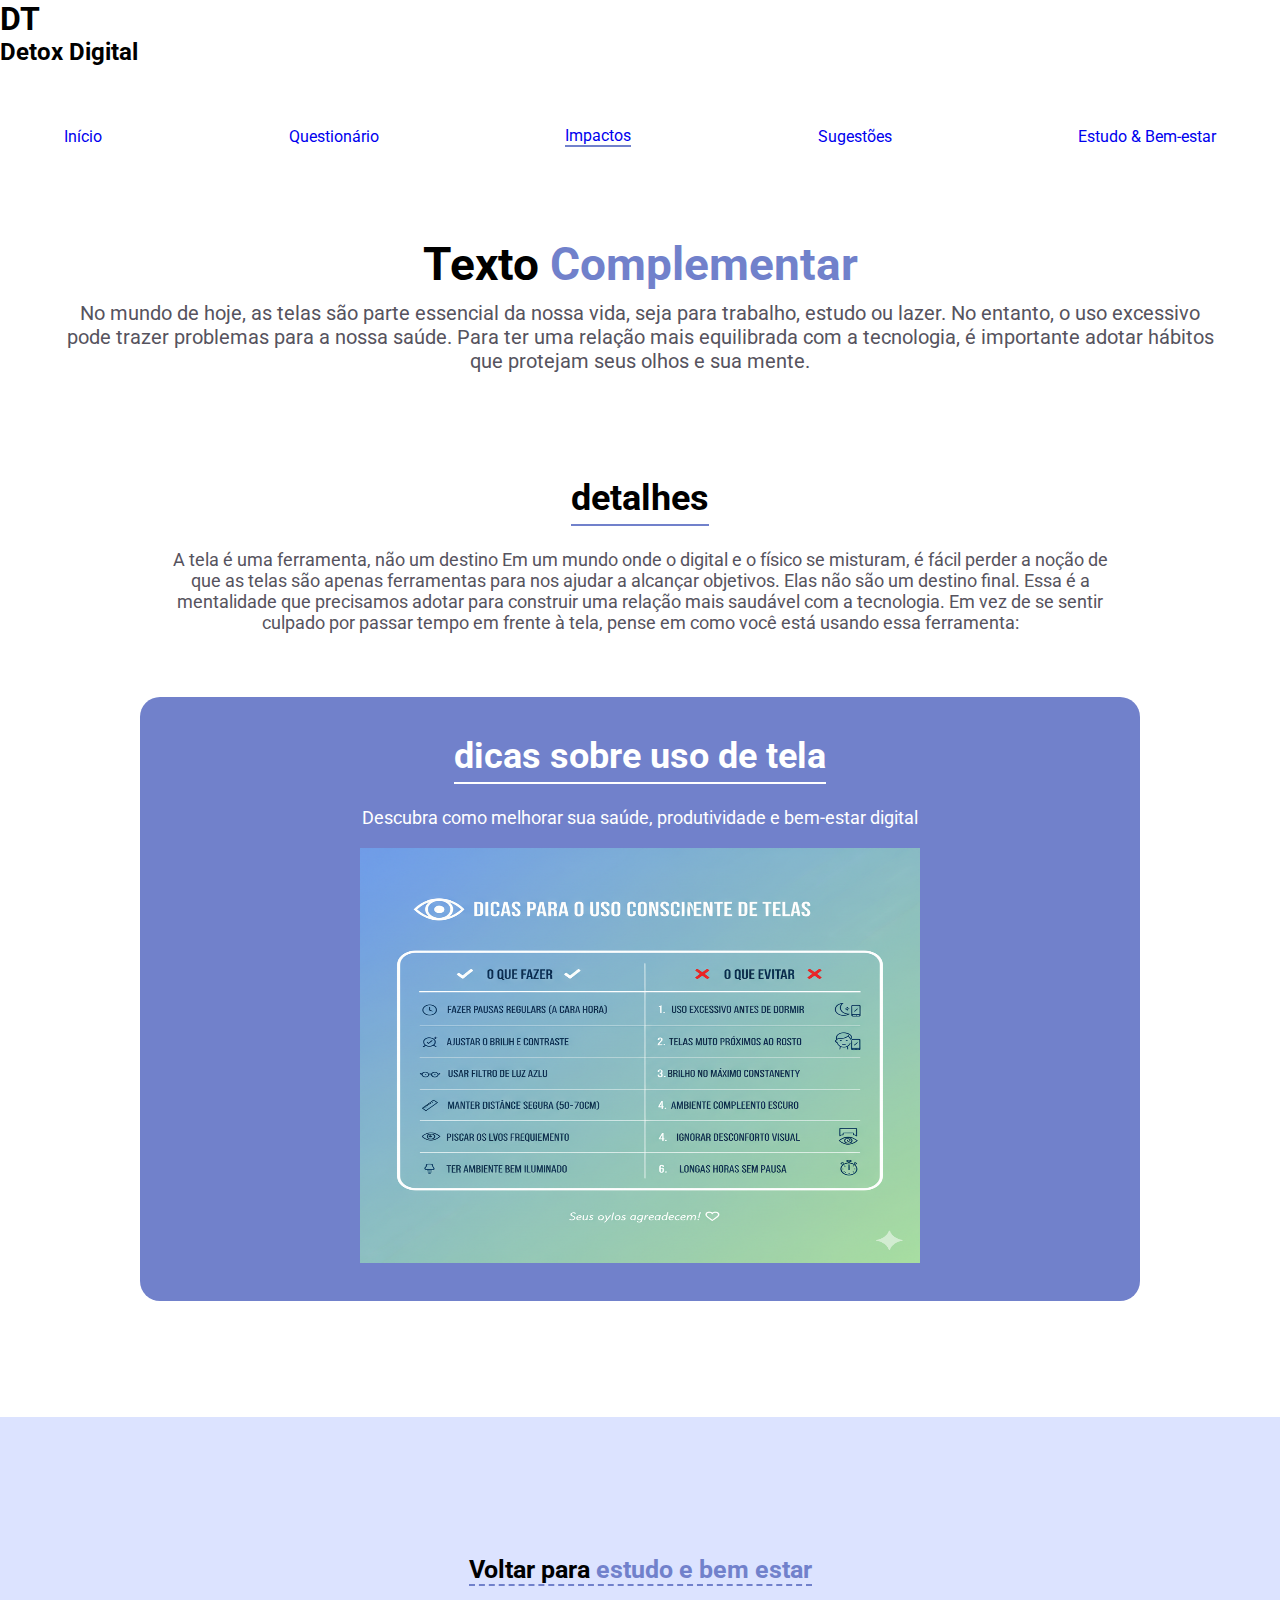
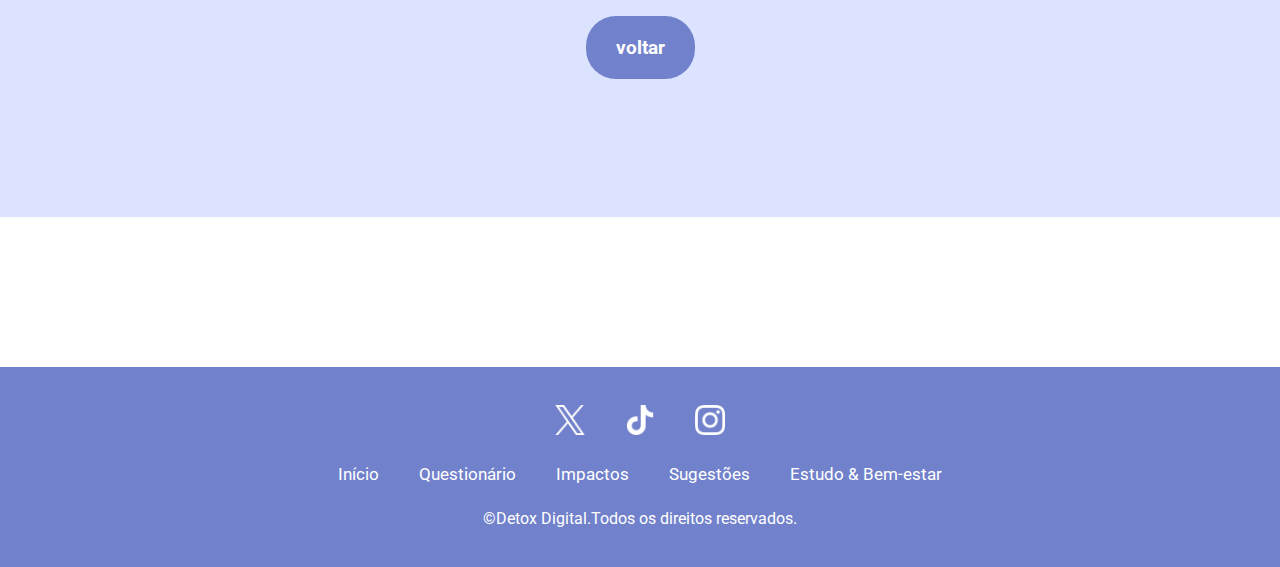
<file: complementar7.html>
<!DOCTYPE html>
<html lang="pt-br">
<head>
    <meta charset="UTF-8">
    <meta name="viewport" content="width=device-width, initial-scale=1.0">
    <title>complementar</title>
    <link rel="stylesheet" href="css/style.css">
</head>
<body>
    <header id="inicio">
        <div class="logo">
            <h1>DT</h1>
            <h2>Detox Digital</h2>
        </div>
        <nav class="nav-bar">
            <a  href="index.html">Início</a>
            <a href="questionario.html">Questionário</a>
            <a style="border-bottom:2px solid #7181cb"  href="impactos.html">Impactos</a>
            <a href="sugestoes.html">Sugestões</a>
            <a href="estudoebemestar.html">Estudo & Bem-estar</a>
        </nav>
        <div class="menu-toggle" onclick="document.querySelector('.nav-bar').classList.toggle('show')">
  <span></span>
  <span></span>
  <span></span>
</div>
    </header>
    <main class="impact">
        
        <div class="prin">
        <h1>Texto <span style="color: #7181cb;">Complementar</span>  </h1>
        <p>No mundo de hoje, as telas são parte essencial da nossa vida, seja para trabalho, estudo ou lazer. No entanto, o uso excessivo pode trazer problemas para a nossa saúde. Para ter uma relação mais equilibrada com a tecnologia, é importante adotar hábitos que protejam seus olhos e sua mente.</p>
        
        </div>
        
    </main>
    
     <section class="resumo">
        <h2 id="saiba" style="text-align: center; margin-top: 5%; margin-bottom: 30px;"><span>detalhes</span></h2>
        <p style="margin: auto auto;">A tela é uma ferramenta, não um destino
Em um mundo onde o digital e o físico se misturam, é fácil perder a noção de que as telas são apenas ferramentas para nos ajudar a alcançar objetivos. Elas não são um destino final. Essa é a mentalidade que precisamos adotar para construir uma relação mais saudável com a tecnologia.

Em vez de se sentir culpado por passar tempo em frente à tela, pense em como você está usando essa ferramenta: </p>
       
        
    </section>
    <section style="margin-top: 5%;" class="video">
        <h2 style="text-align: center;  margin-bottom: 30px;"><span>dicas sobre uso de tela </span></h2>
        <p style="margin-bottom: 20px;">Descubra como melhorar sua saúde, produtividade e bem-estar digital</p>
        <div class="paia">
  <img style="width: 560px; height: 415px;" src="img/Gemini_Generated_Image_l66r4jl66r4jl66r.png" alt="">
        </div>
    </section>
     <section class="frase">
    <h2>Voltar para <span style="color:#7181cb;">estudo e bem estar </span></h2>
    <a href="estudoebemestar.html"><i class="fa-solid fa-arrow-left"></i> voltar</a>
  </section>
    <footer style="margin-top: 150px;">
        <div class="redes">
        <a href="#">
            <img style="width: 30px;" src="img/twitter.png" alt="">
        </a>
        <a href="#">
            <img style="width: 30px;" src="img/tik-tok.png" alt="">
        </a>
        <a href="#">
            <img style="width: 30px;" src="img/instagram.png" alt="">
        </a>
        </div>
        <div class="mapa">
            <a href="#inicio">Início</a>
            <a href="#">Questionário</a>
            <a href="#">Impactos</a>
            <a href="#">Sugestões</a>
            <a href="#">Estudo & Bem-estar</a>
        </div>
        <p style="color: white;">©Detox Digital.Todos os direitos reservados.</p>
    </footer>
    
    
</body>
</html>
</file>
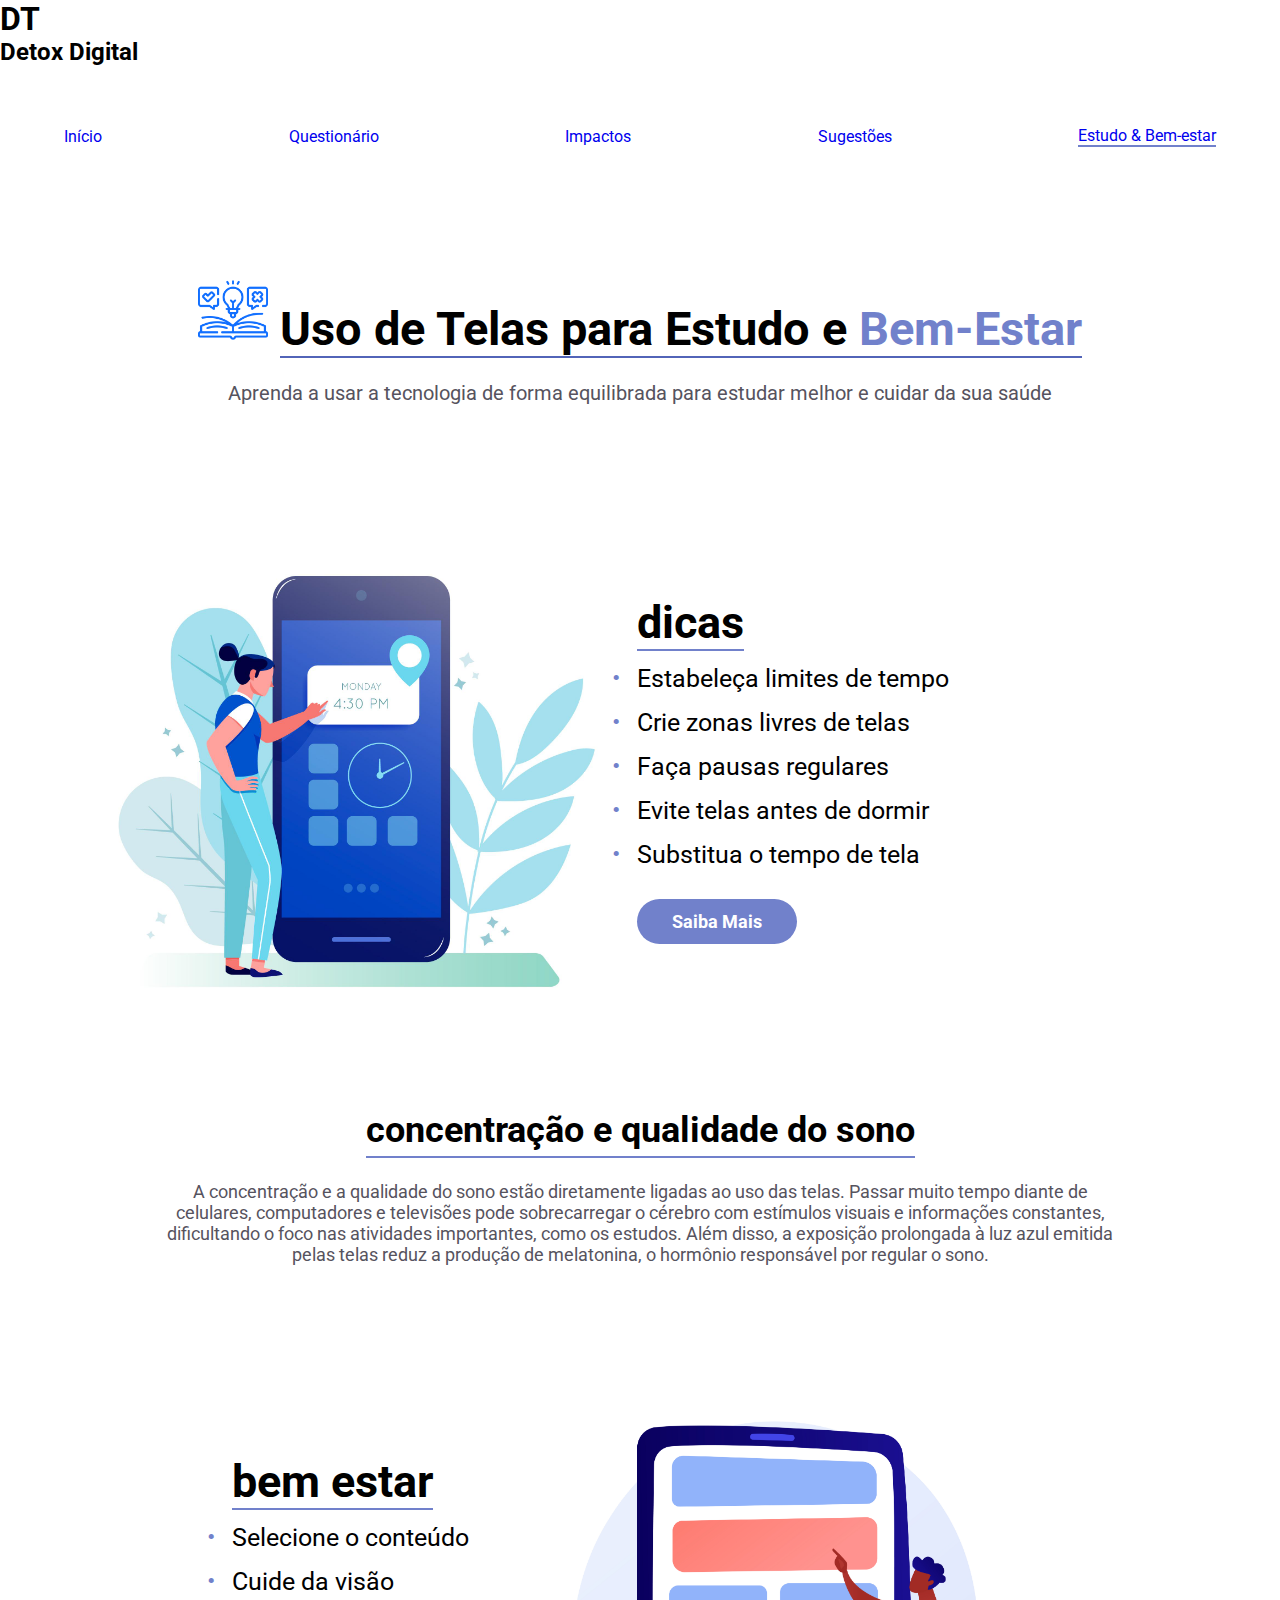
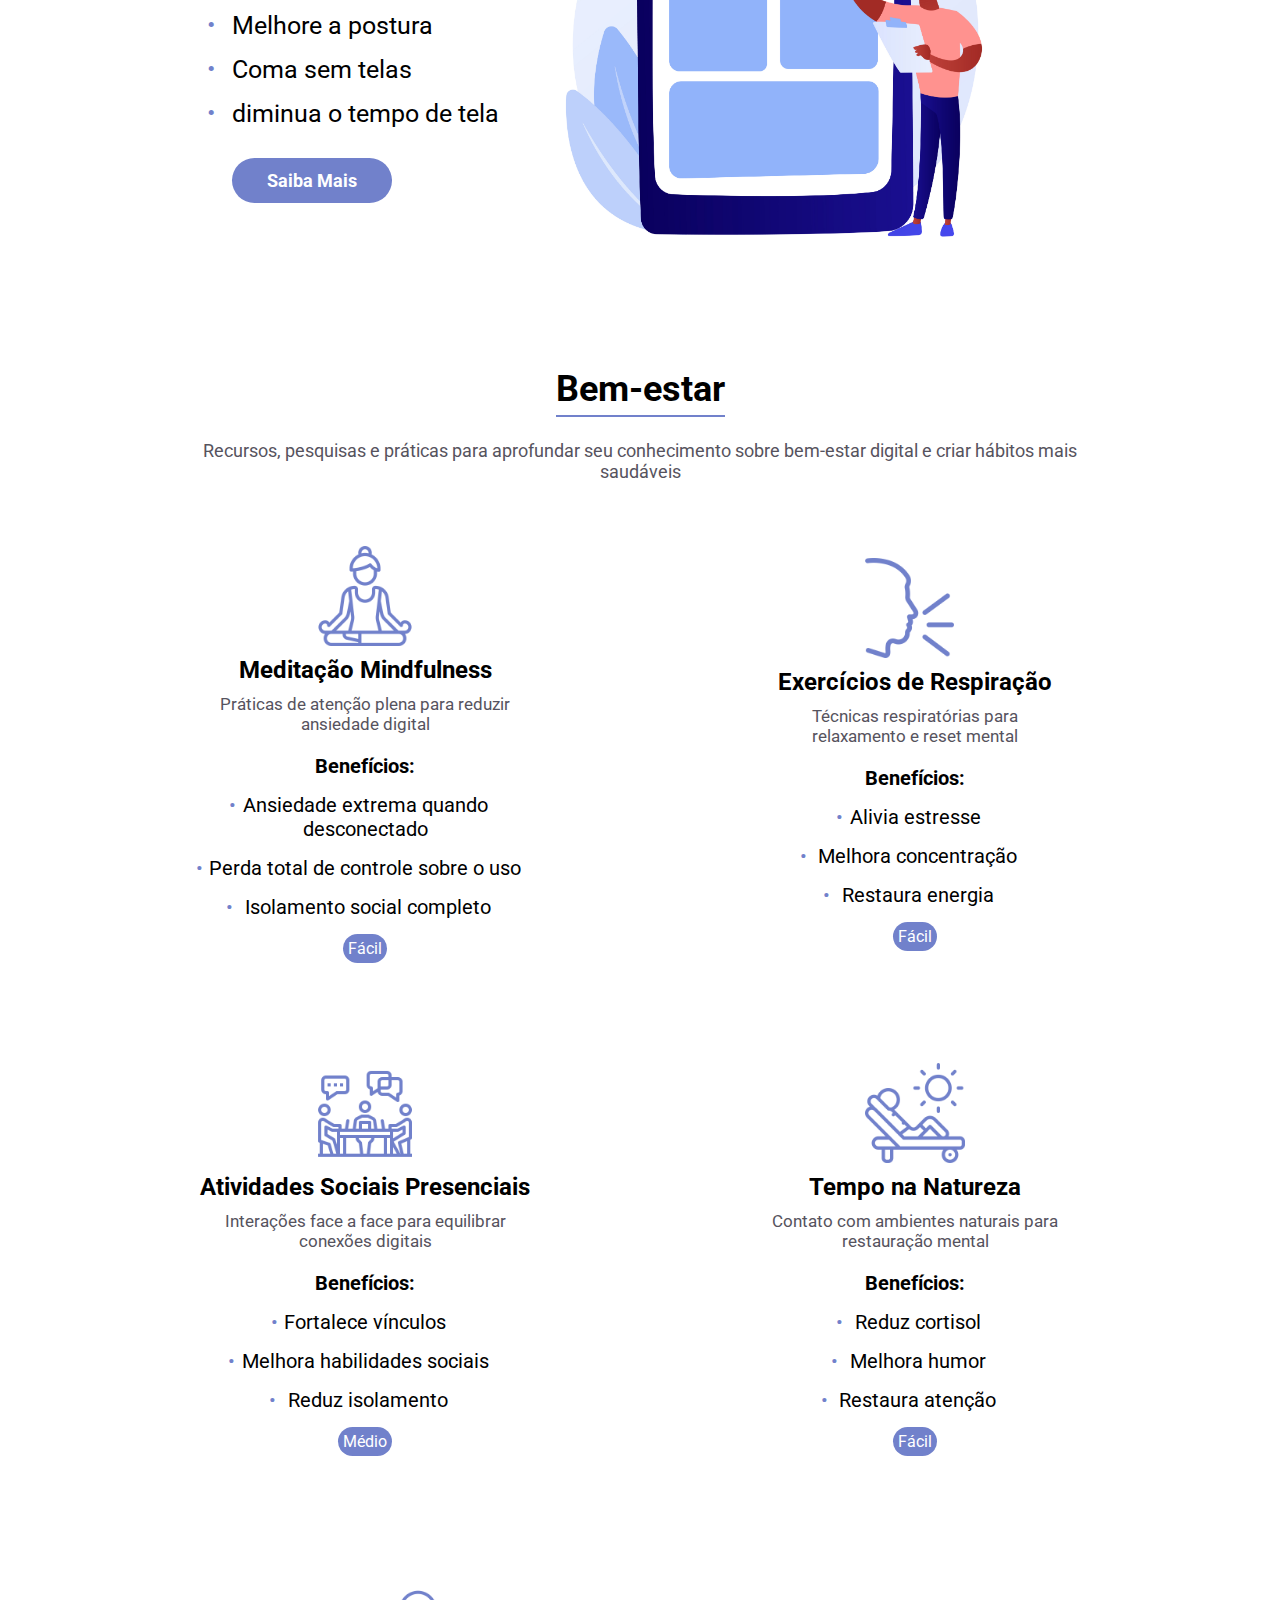
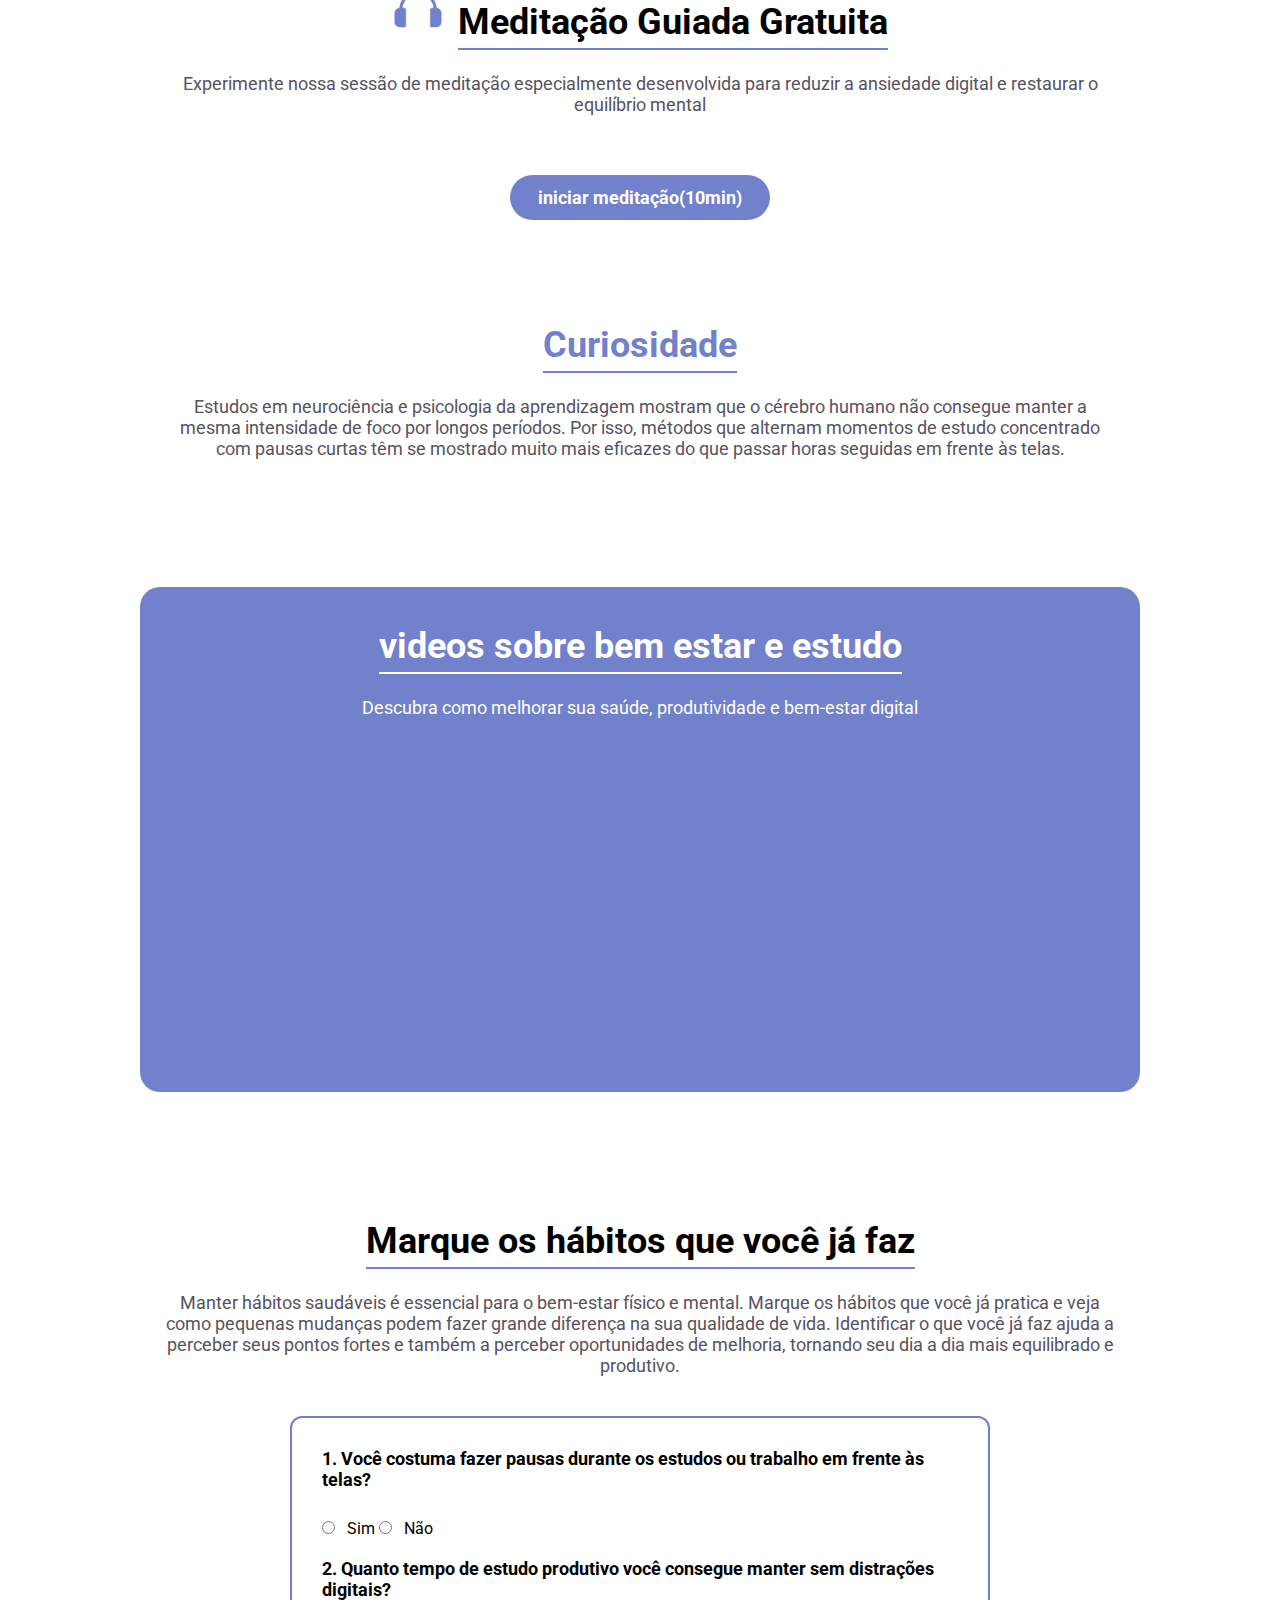
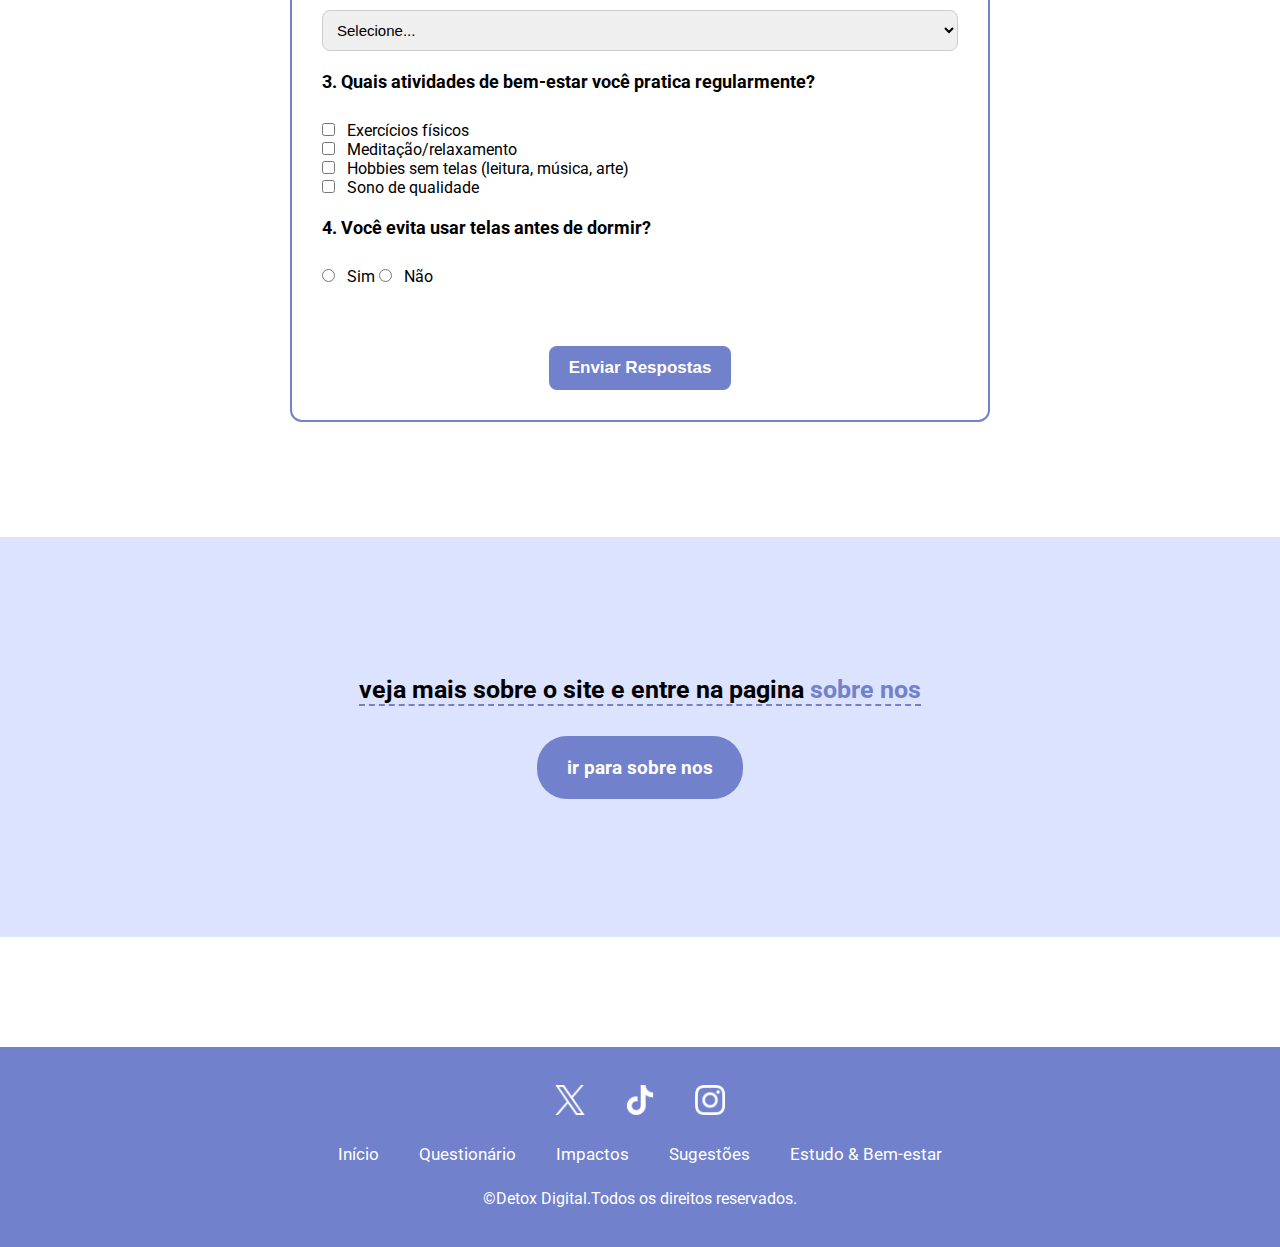
<file: estudoebemestar.html>
<!DOCTYPE html>
<html lang="pt-br">
<head>
    <meta charset="UTF-8">
    <meta name="viewport" content="width=device-width, initial-scale=1.0">
    <title>Estudo & Bem-estar</title>
    <link rel="stylesheet" href="css/style.css">
</head>
<body>
     <header id="inicio">
        <div class="logo">
            <h1>DT</h1>
            <h2>Detox Digital</h2>
        </div>
        <nav class="nav-bar">
            <a href="index.html">Início</a>
            <a href="questionario.html">Questionário</a>
            <a href="impactos.html">Impactos</a>
            <a  href="sugestoes.html">Sugestões</a>
            <a style="border-bottom:2px solid #7181cb" href="estudoebemestar.html">Estudo & Bem-estar</a>
        </nav>
              <div class="menu-toggle" onclick="document.querySelector('.nav-bar').classList.toggle('show')">
  <span></span>
  <span></span>
  <span></span>
</div>
    </header>
     <main class="quest">
        
        <h1><img  style="width: 70px;  " src="img/feasibility.png" alt=""> <span >Uso de Telas para Estudo e  <span style="color: #7181cb;">Bem-Estar</span></span> </h1>
        <p style="color: #56535e; font-size: 20px;">Aprenda a usar a tecnologia de forma equilibrada para estudar melhor e cuidar da sua saúde</p>
    </main>
     
     <main style="display: flex; align-items: center;justify-content: center;">
        <img class="gato"  src="img/3915977.jpg" alt="">
      
        <div class="texto-principal">
            
             <div style="margin-bottom: 30px;" class="dicas">
            <h2 style="font-size: 45px;"><span>dicas</span> </h2>
            <ul >
                <li>Estabeleça limites de tempo</li>
                <li>Crie zonas livres de telas</li>
                <li>Faça pausas regulares</li>
                <li>Evite telas antes de dormir</li>
                <li>Substitua o tempo de tela</li>
            </ul>
        </div>
            <a  href="complementar7.html">Saiba Mais</a>
        </div>
         
    </main>
      <section class="resumo">
        <h2 id="saiba" style="text-align: center; margin-top: 5%; margin-bottom: 30px;"><span>concentração e qualidade do sono</span></h2>
        <p style="margin: auto auto;">A concentração e a qualidade do sono estão diretamente ligadas ao uso das telas. Passar muito tempo diante de celulares, computadores e televisões pode sobrecarregar o cérebro com estímulos visuais e informações constantes, dificultando o foco nas atividades importantes, como os estudos. Além disso, a exposição prolongada à luz azul emitida pelas telas reduz a produção de melatonina, o hormônio responsável por regular o sono.</p>
     
        
    </section>
      <main class="sim">
        
        <div class="texto-principall">
            
             <div style="margin-bottom: 30px;" class="dicas">
            <h2 style="font-size: 45px; "><span>bem estar</span> </h2>
            <ul>
                <li>Selecione o conteúdo</li>
                <li>Cuide da visão</li>
                <li>Melhore a postura</li>
                <li>Coma sem telas</li>
                <li>diminua o tempo de tela</li>
            </ul>
        </div>
            <a  href="complementar8.html">Saiba Mais</a>
        </div>
        <img class="tobi"  src="img/20943533.jpg" alt="">
        
    </main>
      <section class="resumo">
        <h2 id="saiba" style="text-align: center; margin-top: 5%; margin-bottom: 30px;"><span>Bem-estar</span></h2>
        <p style="margin: auto auto;">Recursos, pesquisas e práticas para aprofundar seu conhecimento sobre bem-estar digital e criar hábitos mais saudáveis</p>
        <div style="gap: 200px;" class="cards">
            <div class="card1" style="border: none; height: auto;">
                <img style="width: 100px; margin-bottom: 10px;" src="img/yoga.png" alt="">
                <h2>Meditação Mindfulness</h2>
                <p style="width: 300px;">Práticas de atenção plena para reduzir ansiedade digital</p>
                  <div class="dicass">
            <h2 style="font-size: 20px; text-align: center;">Benefícios: </h2>
            <ul style="text-align: center;">
                <li >Ansiedade extrema quando desconectado</li>
                <li>Perda total de controle sobre o uso</li>
                <li> Isolamento social completo</li>
                
            </ul>
        </div>
                <a style="background-color: #7181cb; color: white; border-radius: 20px; text-decoration: none; padding: 5px;" href="questionario.html">
Fácil</a>
            </div>
           <div class="card1" style="border: none; height: auto;">
                <img style="width: 100px; margin-bottom: 10px;" src="img/speak.png" alt="">
                <h2>Exercícios de Respiração</h2>
                <p style="width: 300px;">Técnicas respiratórias para relaxamento e reset mental</p>
                  <div class="dicass">
            <h2 style="font-size: 20px; text-align: center;">Benefícios: </h2>
            <ul style="text-align: center;">
                <li >Alivia estresse</li>
                <li>
Melhora concentração</li>
                <li> 
Restaura energia</li>
                
            </ul>
        </div>
                <a style="background-color: #7181cb; color: white; border-radius: 20px; text-decoration: none; padding: 5px;" href="questionario.html">
Fácil</a>
            </div>
            <div class="card1" style="border: none; height: auto; margin-top: -100px;">
                <img style="width: 100px; margin-bottom: 10px;" src="img/coworking.png" alt="">
                <h2>Atividades Sociais Presenciais</h2>
                <p style="width: 300px;">Interações face a face para equilibrar conexões digitais</p>
                  <div class="dicass">
            <h2 style="font-size: 20px; text-align: center;">Benefícios: </h2>
            <ul style="text-align: center;">
                <li >Fortalece vínculos</li>
                <li>Melhora habilidades sociais</li>
                <li> 
Reduz isolamento</li>
                
            </ul>
        </div>
                <a style="background-color: #7181cb; color: white; border-radius: 20px; text-decoration: none; padding: 5px;" href="questionario.html">

Médio</a>
            </div>
             <div class="card1" style="border: none; height: auto; margin-top: -100px;">
                <img style="width: 100px; margin-bottom: 10px;" src="img/sunbathing.png" alt="">
                <h2>Tempo na Natureza</h2>
                <p style="width: 300px;">Contato com ambientes naturais para restauração mental</p>
                  <div class="dicass">
            <h2 style="font-size: 20px; text-align: center;">Benefícios: </h2>
            <ul style="text-align: center;">
                <li >
Reduz cortisol</li>
                <li>
Melhora humor</li>
                <li>
Restaura atenção</li>
                
            </ul>
        </div>
                <a style="background-color: #7181cb; color: white; border-radius: 20px; text-decoration: none; padding: 5px;" href="questionario.html">
Fácil</a>
            </div>
        </div>
    </section>
    <section class="resumo">
        <h2 id="saiba" style="text-align: center; margin-top: 5%; margin-bottom: 30px;"><img style="width: 50px; margin-right: 15px;" src="img/headphone.png" alt=""><span>Meditação Guiada Gratuita</span></h2>
        <p style="margin: auto auto;">Experimente nossa sessão de meditação especialmente desenvolvida para reduzir a ansiedade digital e restaurar o equilíbrio mental</p>
         <main style="display: flex; align-items: center;justify-content: center;">
       
      
        <div class="texto-principal" style="margin: -30px; margin-bottom: 40px;">
           
            <a  href="https://www.youtube.com/watch?v=LEpFS8KdVQ8" target="_blank">iniciar meditação(10min)</a>
        </div>
         
    </main>
       
    </section>
       <section class="resumo">
        <h2 id="saiba" style="text-align: center; margin-top: 5%; margin-bottom: 30px;"><span style="color: #7181cb;">Curiosidade</span></h2>
        <p style="margin: auto auto;">Estudos em neurociência e psicologia da aprendizagem mostram que o cérebro humano não consegue manter a mesma intensidade de foco por longos períodos. Por isso, métodos que alternam momentos de estudo concentrado com pausas curtas têm se mostrado muito mais eficazes do que passar horas seguidas em frente às telas.</p>
     
        
    </section>
     <section style="margin-top: 10%;" class="video">
        <h2 style="text-align: center;  margin-bottom: 30px;"><span>videos sobre bem estar e estudo </span></h2>
        <p style="margin-bottom: 20px;">Descubra como melhorar sua saúde, produtividade e bem-estar digital</p>
        <div class="paia">
        <iframe width="560" height="315" src="https://www.youtube.com/embed/MUGLwjMX3mA?si=BUCari1yT6C3F66M" title="YouTube video player" frameborder="0" allow="accelerometer; autoplay; clipboard-write; encrypted-media; gyroscope; picture-in-picture; web-share" referrerpolicy="strict-origin-when-cross-origin" allowfullscreen></iframe>
        </div>
    </section>
    <section style="margin-top: 10%;" class="resumo">
        <h2 id="saiba" style="text-align: center; margin-top: 5%; margin-bottom: 30px;"><span>Marque os hábitos que você já faz</span></h2>
        <p style="margin: auto auto;">Manter hábitos saudáveis é essencial para o bem-estar físico e mental. Marque os hábitos que você já pratica e veja como pequenas mudanças podem fazer grande diferença na sua qualidade de vida. Identificar o que você já faz ajuda a perceber seus pontos fortes e também a perceber oportunidades de melhoria, tornando seu dia a dia mais equilibrado e produtivo.</p>
      
        
    </section>
   <section class="formulario">
  <form id="formulario-bemestar">
    
    <div class="pergunta">
      <label>1. Você costuma fazer pausas durante os estudos ou trabalho em frente às telas?</label><br>
      <input type="radio" name="pausas" value="sim"> Sim
      <input type="radio" name="pausas" value="nao"> Não
    </div>

    <div class="pergunta">
      <label>2. Quanto tempo de estudo produtivo você consegue manter sem distrações digitais?</label>
      <select name="foco">
        <option value="">Selecione...</option>
        <option value="menos30">Menos de 30 minutos</option>
        <option value="30a60">30 a 60 minutos</option>
        <option value="1a2h">1 a 2 horas</option>
        <option value="mais2h">Mais de 2 horas</option>
      </select>
    </div>

    <div class="pergunta">
      <label>3. Quais atividades de bem-estar você pratica regularmente?</label><br>
      <input type="checkbox" name="atividades" value="exercicio"> Exercícios físicos<br>
      <input type="checkbox" name="atividades" value="meditacao"> Meditação/relaxamento<br>
      <input type="checkbox" name="atividades" value="hobbies"> Hobbies sem telas (leitura, música, arte)<br>
      <input type="checkbox" name="atividades" value="sono"> Sono de qualidade<br>
    </div>

    <div class="pergunta" style="margin-bottom: 60px;">
      <label>4. Você evita usar telas antes de dormir?</label><br>
      <input type="radio" name="sono" value="sim"> Sim
      <input type="radio" name="sono" value="nao"> Não
    </div>

    <button type="submit">Enviar Respostas</button>
  </form>
</section>

 <section class="frase">
        <h2>veja mais sobre o site e entre na pagina <span style="color: #7181cb;">sobre nos</span>  </h2>
        <a href="sobre.html">ir para sobre nos</a>
    </section>
     <footer style="margin-top: 110px;">
        <div class="redes">
        <a href="#">
            <img style="width: 30px;" src="img/twitter.png" alt="">
        </a>
        <a href="#">
            <img style="width: 30px;" src="img/tik-tok.png" alt="">
        </a>
        <a href="#">
            <img style="width: 30px;" src="img/instagram.png" alt="">
        </a>
        </div>
        <div class="mapa">
            <a href="#inicio">Início</a>
            <a href="#">Questionário</a>
            <a href="#">Impactos</a>
            <a href="#">Sugestões</a>
            <a href="#">Estudo & Bem-estar</a>
        </div>
        <p style="color: white;">©Detox Digital.Todos os direitos reservados.</p>
    </footer>


</body>
</html>
</file>
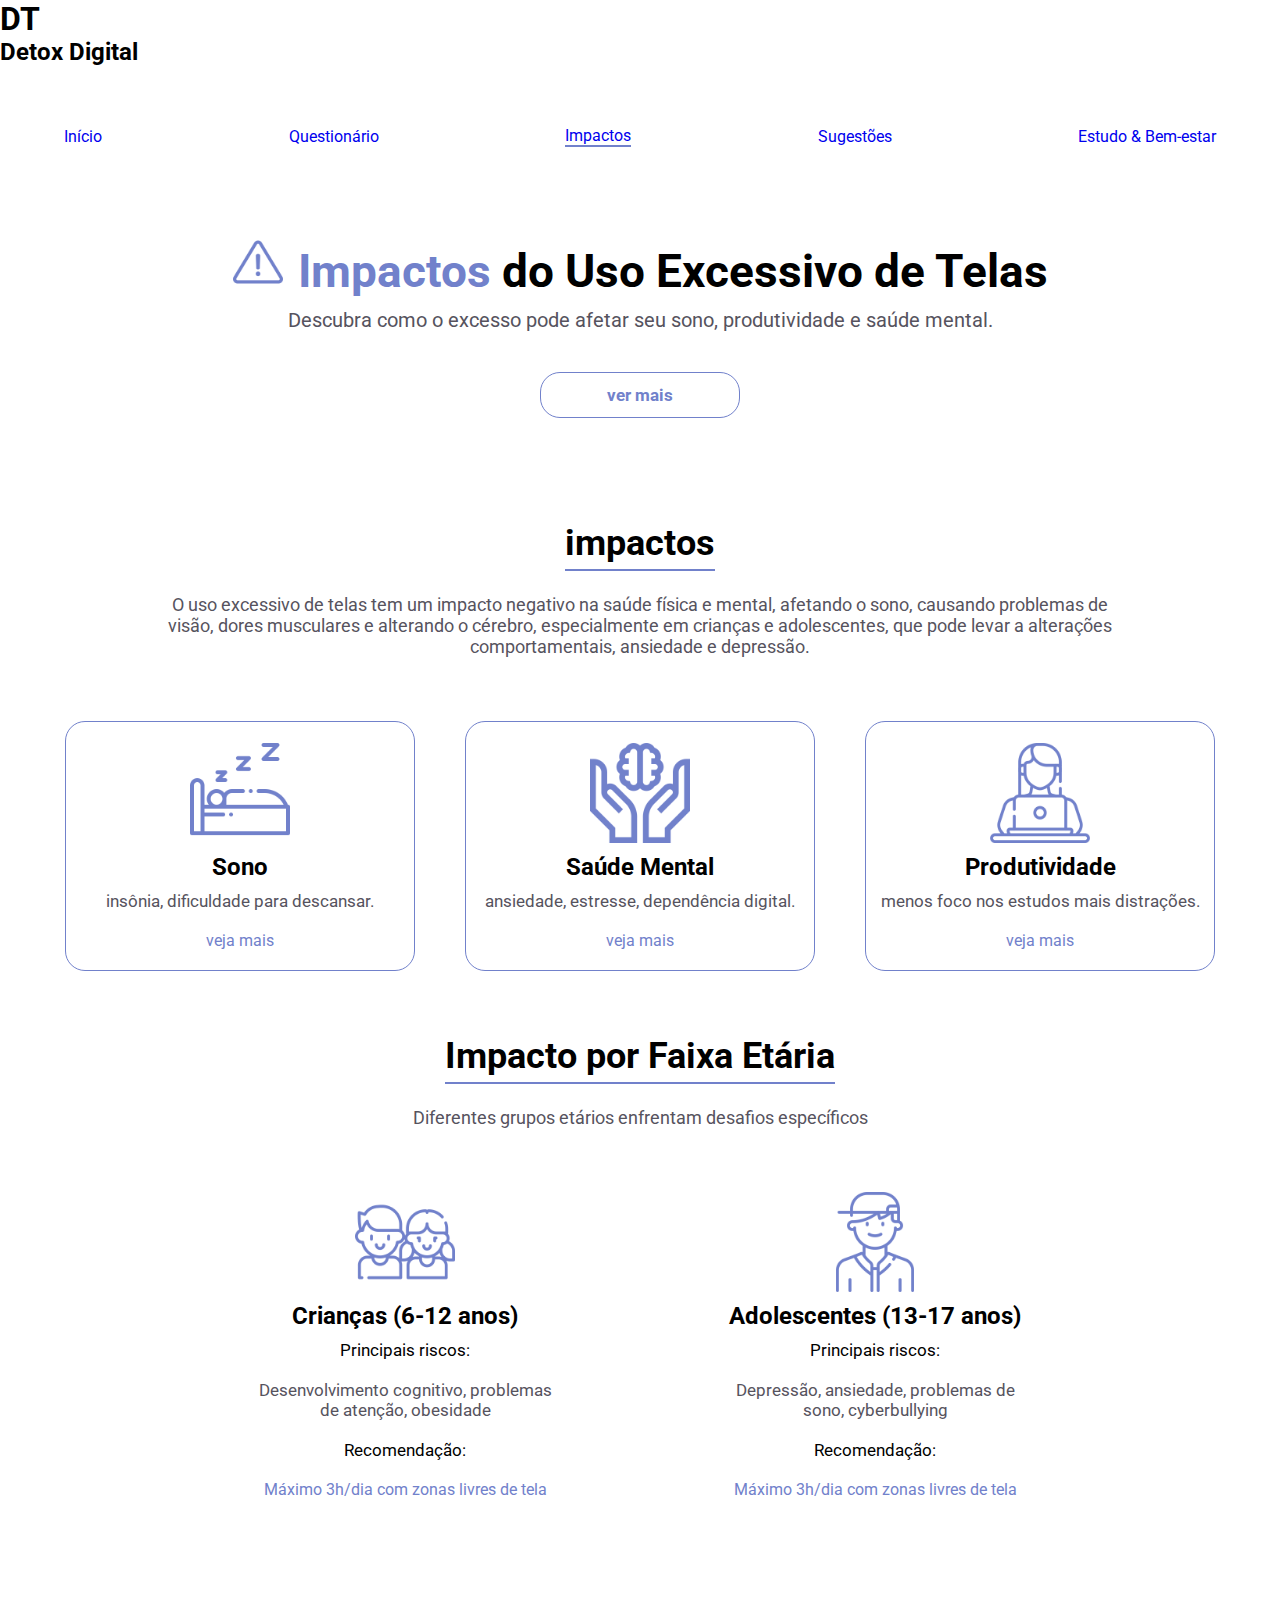
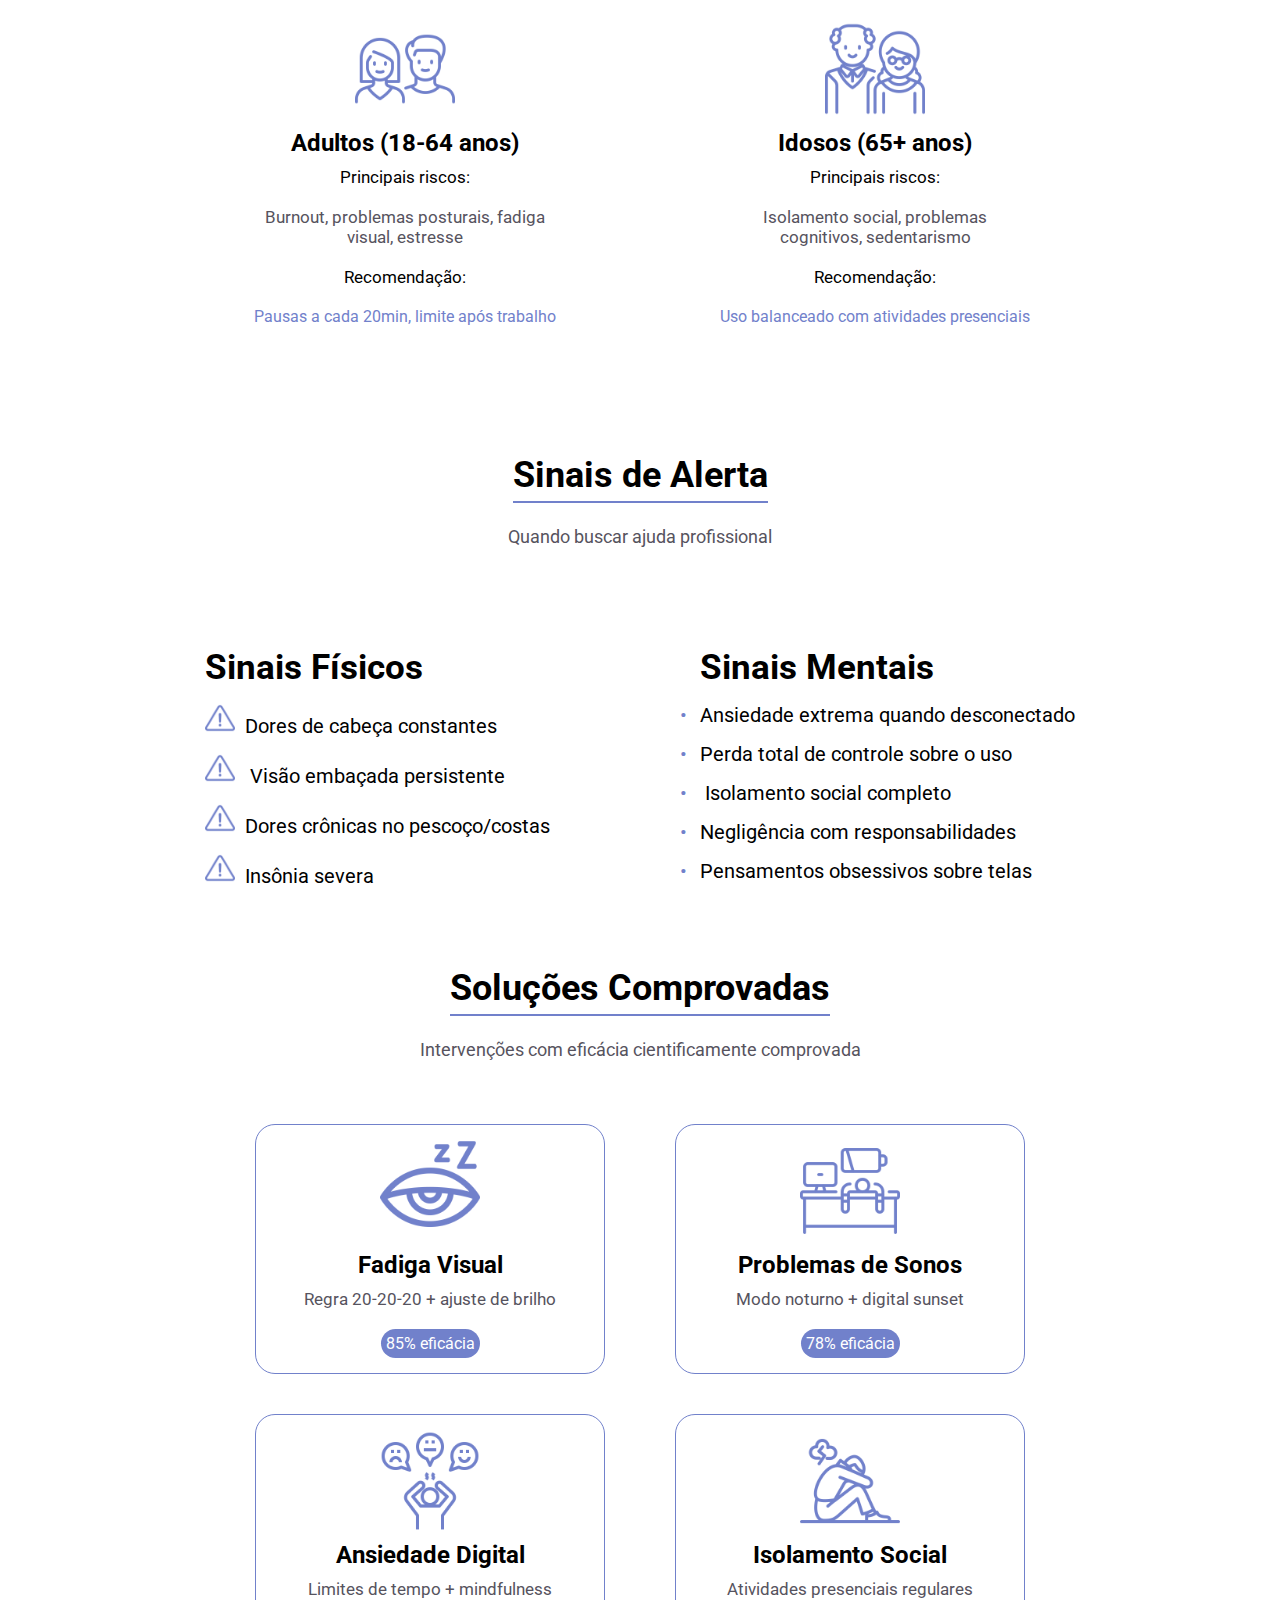
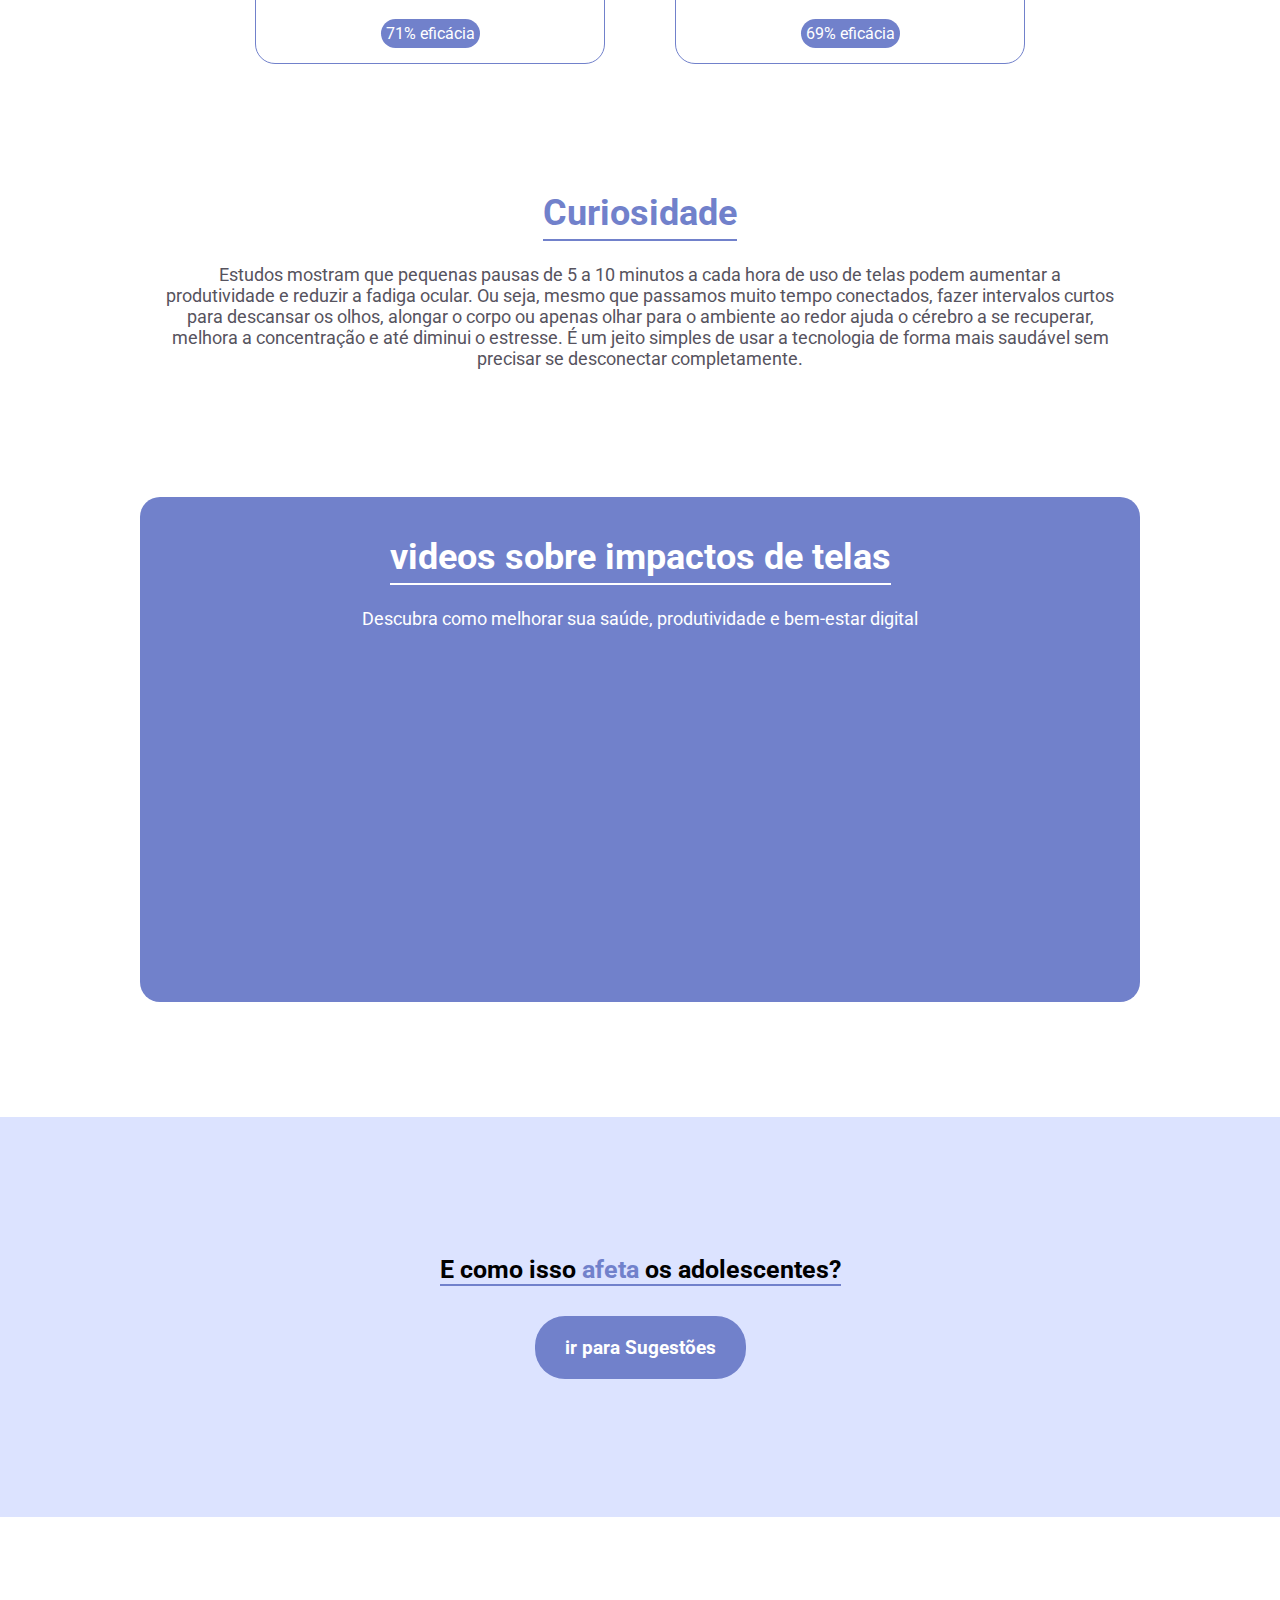
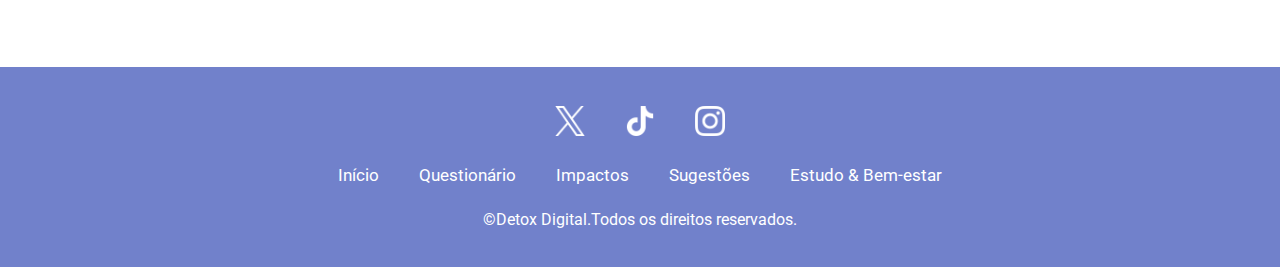
<file: impactos.html>
<!DOCTYPE html>
<html lang="pt-br">
<head>
    <meta charset="UTF-8">
    <meta name="viewport" content="width=device-width, initial-scale=1.0">
    <title>impactos</title>
    <link rel="stylesheet" href="css/style.css">
</head>
<body>
    <header id="inicio">
        <div class="logo">
            <h1>DT</h1>
            <h2>Detox Digital</h2>
        </div>
        <nav class="nav-bar">
            <a  href="index.html">Início</a>
            <a href="questionario.html">Questionário</a>
            <a style="border-bottom:2px solid #7181cb"  href="impactos.html">Impactos</a>
            <a href="sugestoes.html">Sugestões</a>
            <a href="estudoebemestar.html">Estudo & Bem-estar</a>
        </nav>
        <div class="menu-toggle" onclick="document.querySelector('.nav-bar').classList.toggle('show')">
  <span></span>
  <span></span>
  <span></span>
</div>
    </header>
    <main class="impact">
        
        <div class="prin">
        <h1><img style="width: 50px; margin-right: 15px;" src="img/danger.png" alt=""><span style="color: #7181cb;">Impactos</span>  do Uso Excessivo de Telas</h1>
        <p>Descubra como o excesso pode afetar seu sono, produtividade e saúde mental.</p>
        <a href="#saiba">ver mais</a>
        </div>
        
    </main>
    
     <section class="resumo">
        <h2 id="saiba" style="text-align: center; margin-top: 5%; margin-bottom: 30px;"><span>impactos</span></h2>
        <p style="margin: auto auto;">O uso excessivo de telas tem um impacto negativo na saúde física e mental, afetando o sono, causando problemas de visão, dores musculares e alterando o cérebro, especialmente em crianças e adolescentes, que pode levar a alterações comportamentais, ansiedade e depressão.</p>
        <div  class="cards2">
            <div class="card1">
                <img style="width: 100px; margin-bottom: 10px;" src="img/sleeping.png" alt="">
                <h2>Sono</h2>
                <p>insônia, dificuldade para descansar.</p>
                <a href="complementar.html">veja mais</a>
            </div>
             <div class="card1">
                <img style="width: 100px;margin-bottom: 10px;" src="img/mental-health.png" alt="">
                <h2>Saúde Mental</h2>
                <p>ansiedade, estresse, dependência digital.</p>
                <a href="complementar2.html">veja mais</a>
            </div>
             <div class="card1">
                <img style="width: 100px;margin-bottom: 10px;" src="img/working.png" alt="">
                <h2>Produtividade</h2>
                <p>menos foco nos estudos mais distrações.</p>
                <a href="complementar3.html">veja mais</a>
            </div>
             
        </div>
        
    </section>
     <section class="resumo">
        <h2 id="saiba" style="text-align: center; margin-top: 5%; margin-bottom: 30px;"><span>Impacto por Faixa Etária</span></h2>
        <p style="margin: auto auto;">Diferentes grupos etários enfrentam desafios específicos</p>
        <div style="gap: 120px;" class="cards">
            <div style="height: auto; border: none;" class="card1">
                <img style="width: 100px; margin-bottom: 10px;" src="img/criancas.png" alt="">
                <h2>Crianças (6-12 anos)</h2>
                <p style="color: black;">Principais riscos:</p>
                <p style="width: 300px;">Desenvolvimento cognitivo, problemas de atenção, obesidade</p>
                                <p style="color: black;">Recomendação:</p>

               <a style="text-decoration: none;" href="questionario.html">Máximo 3h/dia com zonas livres de tela</a>
            </div>
              <div style="height: auto; border: none;" class="card1">
                <img style="width: 100px; margin-bottom: 10px;" src="img/adolescencia.png" alt="">
                <h2>Adolescentes (13-17 anos)</h2>
                <p style="color: black;">Principais riscos:</p>
                <p style="width: 300px;">Depressão, ansiedade, problemas de sono, cyberbullying</p>
                                <p style="color: black;">Recomendação:</p>

                <a style="text-decoration: none;" href="questionario.html">Máximo 3h/dia com zonas livres de tela</a>
            </div>
              <div style="height: auto; border: none;" class="card1">
                <img style="width: 100px; margin-bottom: 10px;" src="img/casal.png" alt="">
                <h2> Adultos (18-64 anos)</h2>
                <p style="color: black;">Principais riscos:</p>
                <p style="width: 300px;">Burnout, problemas posturais, fadiga visual, estresse</p>
                                <p style="color: black;">Recomendação:</p>

                <a style="text-decoration: none;" href="questionario.html">Pausas a cada 20min, limite após trabalho</a>
            </div>
              <div style="height: auto; border: none;" class="card1">
                <img style="width: 100px; margin-bottom: 10px;" src="img/velho.png" alt="">
                <h2> Idosos (65+ anos)</h2>
                <p style="color: black;">Principais riscos:</p>
                <p style="width: 300px;">Isolamento social, problemas cognitivos, sedentarismo</p>
                                <p style="color: black;">Recomendação:</p>

              <a style="text-decoration: none;" href="questionario.html">Uso balanceado com atividades presenciais</a>
            </div>
        </div>
    </section>
     <section class="resumo">
        <h2 id="saiba" style="text-align: center; margin-top: 5%; margin-bottom: 30px;"><span>Sinais de Alerta</span></h2>
        <p style="margin: auto auto;">Quando buscar ajuda profissional</p>
      
    </section>
    <section style="margin-top: 100px;" class="tabela">
        <div class="sintomas">
            <h2> Sinais Físicos </h2>
            <ul>
                <li><img style="width: 30px; margin-right: 10px;" src="img/danger.png" alt="">Dores de cabeça constantes</li>
                 <li><img style="width: 30px; margin-right: 10px;" src="img/danger.png" alt=""> Visão embaçada persistente</li>
                  <li><img style="width: 30px; margin-right: 10px;" src="img/danger.png" alt="">Dores crônicas no pescoço/costas</li>
                   <li><img style="width: 30px; margin-right: 10px;" src="img/danger.png" alt="">Insônia severa</li>
            </ul>
        </div>
        <div class="dicass">
            <h2>Sinais Mentais </h2>
            <ul>
                <li>Ansiedade extrema quando desconectado</li>
                <li>Perda total de controle sobre o uso</li>
                <li> Isolamento social completo</li>
                <li>Negligência com responsabilidades</li>
                <li>Pensamentos obsessivos sobre telas</li>
            </ul>
        </div>
    </section>
     <section class="resumo">
        <h2 id="saiba" style="text-align: center; margin-top: 5%; margin-bottom: 30px;"><span>Soluções Comprovadas</span></h2>
        <p style="margin: auto auto;">Intervenções com eficácia cientificamente comprovada</p>
        <div class="cards">
            <div class="card1">
                <img style="width: 100px; margin-bottom: 10px;" src="img/sleepy (1).png" alt="">
                <h2>Fadiga Visual</h2>
                <p>Regra 20-20-20 + ajuste de brilho</p>
                <a style="background-color: #7181cb; color: white; border-radius: 20px; text-decoration: none; padding: 5px;" href="questionario.html">85% eficácia</a>
            </div>
             <div class="card1">
                <img style="width: 100px;margin-bottom: 10px;" src="img/worktable.png" alt="">
                <h2>Problemas de Sonos</h2>
                <p>Modo noturno + digital sunset</p>
                <a  style="background-color: #7181cb; color: white; border-radius: 20px; text-decoration: none; padding: 5px;" href="impactos.html">78% eficácia</a>
            </div>
             <div class="card1">
                <img style="width: 100px;margin-bottom: 10px;" src="img/emotion.png" alt="">
                <h2>Ansiedade Digital</h2>
                <p>Limites de tempo + mindfulness</p>
                <a  style="background-color: #7181cb; color: white; border-radius: 20px; text-decoration: none; padding: 5px;" href="sugestoes.html">71% eficácia</a>
            </div>
             <div class="card1">
                <img style="width: 100px;margin-bottom: 10px;" src="img/depression.png" alt="">
                <h2>Isolamento Social</h2>
                <p>Atividades presenciais regulares</p>
                <a  style="background-color: #7181cb; color: white; border-radius: 20px; text-decoration: none; padding: 5px;" href="estudoebemestar.html">69% eficácia</a>
            </div>
        </div>
    </section>
      </section>
      <section style="margin-top: 9%;" class="resumo">
        <h2 id="saiba" style="text-align: center; margin-top: 5%; margin-bottom: 30px;"><span style="color: #7181cb;">Curiosidade</span></h2>
        <p style="margin: auto auto;">Estudos mostram que pequenas pausas de 5 a 10 minutos a cada hora de uso de telas podem aumentar a produtividade e reduzir a fadiga ocular. Ou seja, mesmo que passamos muito tempo conectados, fazer intervalos curtos para descansar os olhos, alongar o corpo ou apenas olhar para o ambiente ao redor ajuda o cérebro a se recuperar, melhora a concentração e até diminui o estresse. É um jeito simples de usar a tecnologia de forma mais saudável sem precisar se desconectar completamente.</p>
     
        
    </section>
    <section style="margin-top: 10%;" class="video">
        <h2 style="text-align: center;  margin-bottom: 30px;"><span>videos sobre impactos de telas </span></h2>
        <p style="margin-bottom: 20px;">Descubra como melhorar sua saúde, produtividade e bem-estar digital</p>
        <div class="paia">
        <iframe width="560" height="315" src="https://www.youtube.com/embed/6yPndnSDIbc?si=hvwf-hq66lcmDItA" title="YouTube video player" frameborder="0" allow="accelerometer; autoplay; clipboard-write; encrypted-media; gyroscope; picture-in-picture; web-share" referrerpolicy="strict-origin-when-cross-origin" allowfullscreen></iframe>
        </div>
    </section>
    <section class="frase">
        <h2 style="border-bottom: 2px solid #7181cb ;">E como isso   <span style="color: #7181cb;">afeta</span>    os adolescentes? </h2>
        <a href="sugestoes.html">ir para Sugestões</a>
    </section>
      <footer style="margin-top: 150px;">
        <div class="redes">
        <a href="#">
            <img style="width: 30px;" src="img/twitter.png" alt="">
        </a>
        <a href="#">
            <img style="width: 30px;" src="img/tik-tok.png" alt="">
        </a>
        <a href="#">
            <img style="width: 30px;" src="img/instagram.png" alt="">
        </a>
        </div>
        <div class="mapa">
            <a href="#inicio">Início</a>
            <a href="#">Questionário</a>
            <a href="#">Impactos</a>
            <a href="#">Sugestões</a>
            <a href="#">Estudo & Bem-estar</a>
        </div>
        <p style="color: white;">©Detox Digital.Todos os direitos reservados.</p>
    </footer>
</body>
</html>
</file>
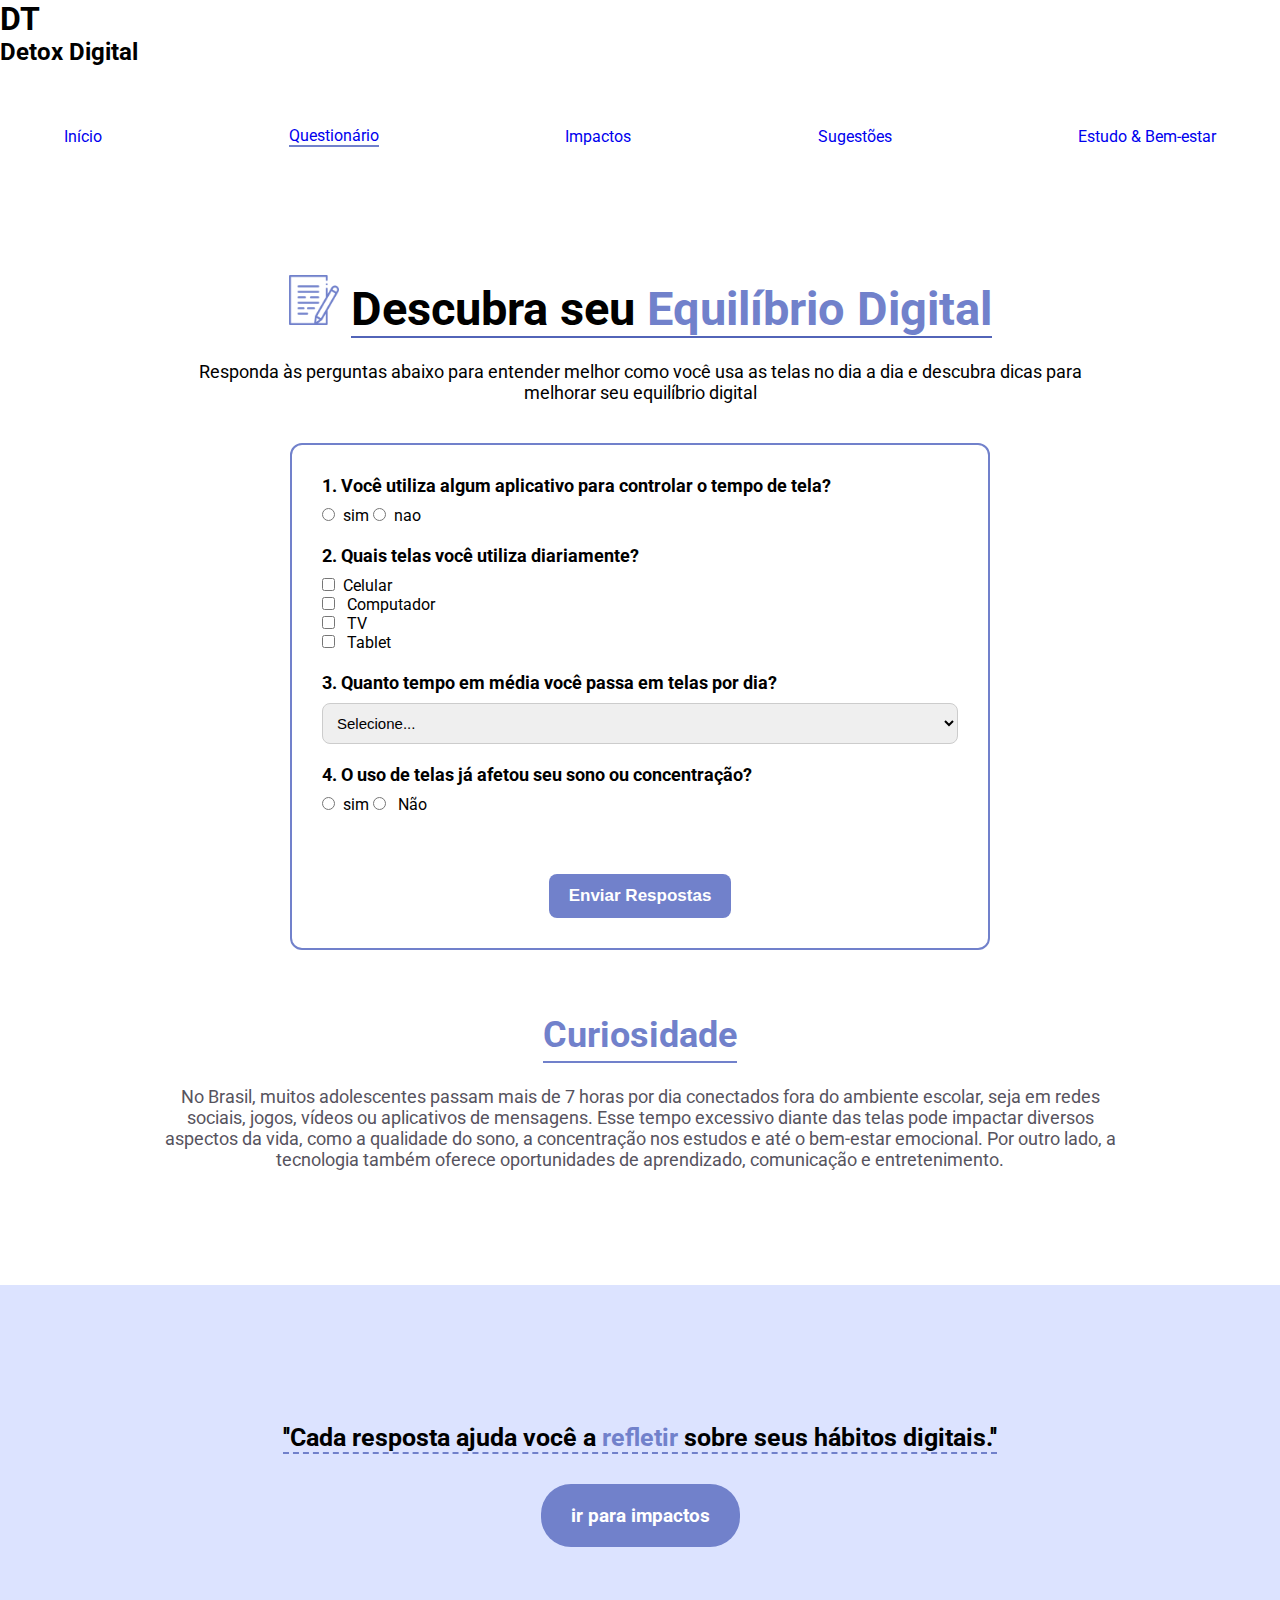
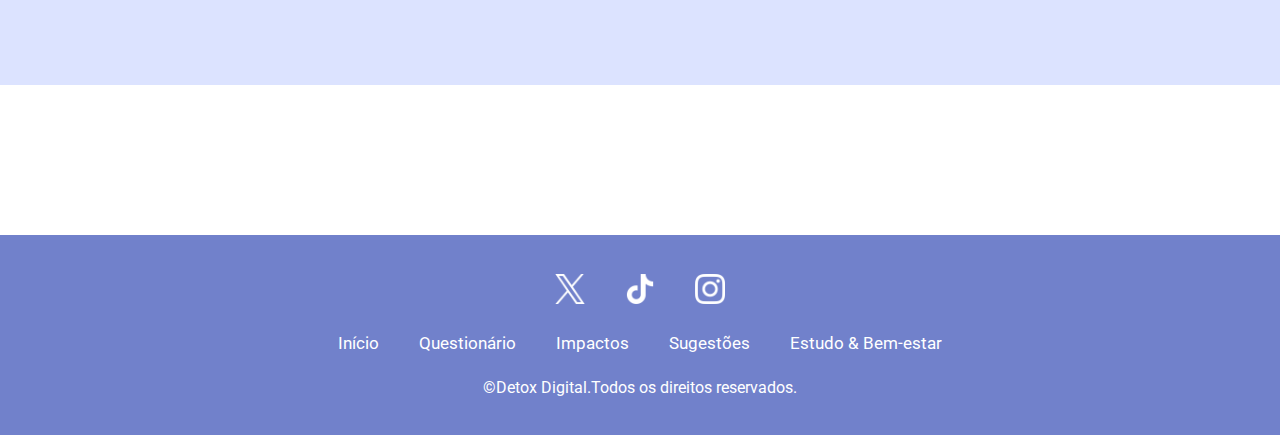
<file: questionario.html>
<!DOCTYPE html>
<html lang="pt-br">
<head>
    <meta charset="UTF-8">
    <meta name="viewport" content="width=device-width, initial-scale=1.0">
    <title>Questionário</title>
    <link rel="stylesheet" href="css/style.css">
</head>
<body>
    <header id="inicio">
        <div class="logo">
            <h1>DT</h1>
            <h2>Detox Digital</h2>
        </div>
        <nav class="nav-bar">
            <a  href="index.html">Início</a>
            <a style="border-bottom:2px solid #7181cb" href="questionario.html">Questionário</a>
            <a href="impactos.html">Impactos</a>
            <a href="sugestoes.html">Sugestões</a>
            <a href="estudoebemestar.html">Estudo & Bem-estar</a>
        </nav>
        <div class="menu-toggle" onclick="document.querySelector('.nav-bar').classList.toggle('show')">
  <span></span>
  <span></span>
  <span></span>
</div>
    </header>
    <main class="quest">
        
        <h1><img  style="width: 50px;  " src="img/contact-form.png" alt=""> <span >Descubra seu <span style="color: #7181cb;">Equilíbrio Digital</span></span> </h1>
        <p>Responda às perguntas abaixo para entender melhor como você usa as telas no dia a dia e descubra dicas para melhorar seu equilíbrio digital</p>
    </main>
    <section class="formulario">
    <form id="formulario">
        <div class="pergunta">
            <label>1. Você utiliza algum aplicativo para controlar o tempo de tela?</label>
            <input type="radio" name="controle" value="sim">sim
            <input type="radio" name="controle" value="nao">nao
        </div>
        <div class="pergunta">
            <label>2. Quais telas você utiliza diariamente?</label>
           <input type="checkbox" name="tela" value="celular">Celular <br>
           <input type="checkbox" name="tela" value="pc"> Computador <br>
            <input type="checkbox" name="tela" value="tv"> TV <br>
            <input type="checkbox" name="tela" value="tablet"> Tablet
        </div>
         <div class="pergunta">
           <label>3. Quanto tempo em média você passa em telas por dia?</label>
           <select name="tempo">
            <option value="" >Selecione...</option>
             <option value="menos2">Menos de 2h</option>
             <option value="2a4">2 a 4h</option>
             <option value="4a6">4 a 6h</option>
             <option value="mais6">Mais de 6h</option>
           </select>
        </div>
          <div style="margin-bottom: 60px;" class="pergunta">
          <label>4. O uso de telas já afetou seu sono ou concentração?</label>
          <input type="radio" name="impacto" value="sim">sim
           <input type="radio" name="impacto" value="nao"> Não
          
        </div>
        <button type="submit">Enviar Respostas</button>
    </form>
    </section>
     <section class="resumo">
        <h2 id="saiba" style="text-align: center; margin-top: 5%; margin-bottom: 30px;"><span style="color: #7181cb;">Curiosidade</span></h2>
        <p style="margin: auto auto;">No Brasil, muitos adolescentes passam mais de 7 horas por dia conectados fora do ambiente escolar, seja em redes sociais, jogos, vídeos ou aplicativos de mensagens. Esse tempo excessivo diante das telas pode impactar diversos aspectos da vida, como a qualidade do sono, a concentração nos estudos e até o bem-estar emocional. Por outro lado, a tecnologia também oferece oportunidades de aprendizado, comunicação e entretenimento.</p>
     
        
    </section>
    <section class="frase">
        <h2>''Cada resposta ajuda você a <span style="color: #7181cb;">refletir</span>  sobre seus hábitos digitais.''</h2>
        <a href="impactos.html">ir para impactos</a>
    </section>
      <footer style="margin-top: 150px;">
        <div class="redes">
        <a href="#">
            <img style="width: 30px;" src="img/twitter.png" alt="">
        </a>
        <a href="#">
            <img style="width: 30px;" src="img/tik-tok.png" alt="">
        </a>
        <a href="#">
            <img style="width: 30px;" src="img/instagram.png" alt="">
        </a>
        </div>
        <div class="mapa">
            <a href="#inicio">Início</a>
            <a href="#">Questionário</a>
            <a href="#">Impactos</a>
            <a href="#">Sugestões</a>
            <a href="#">Estudo & Bem-estar</a>
        </div>
        <p style="color: white;">©Detox Digital.Todos os direitos reservados.</p>
    </footer>
</body>
</html>
</file>
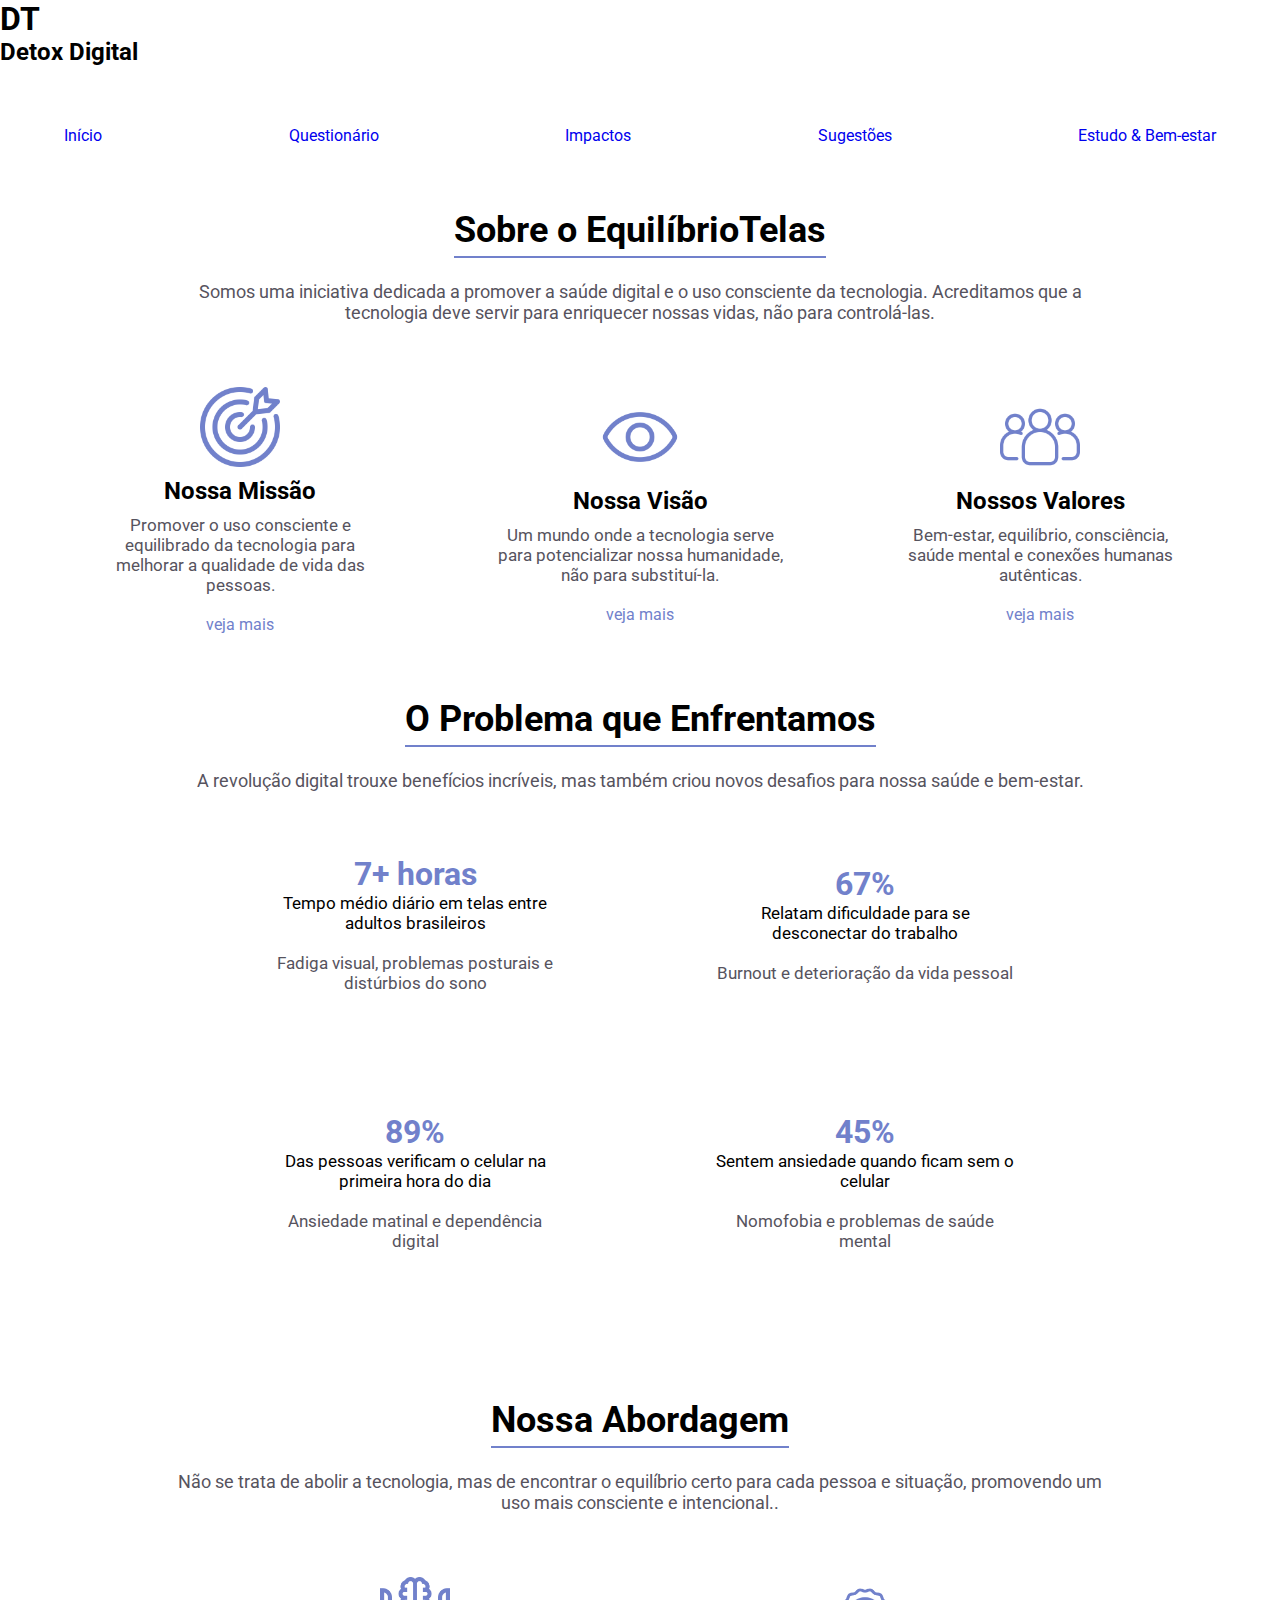
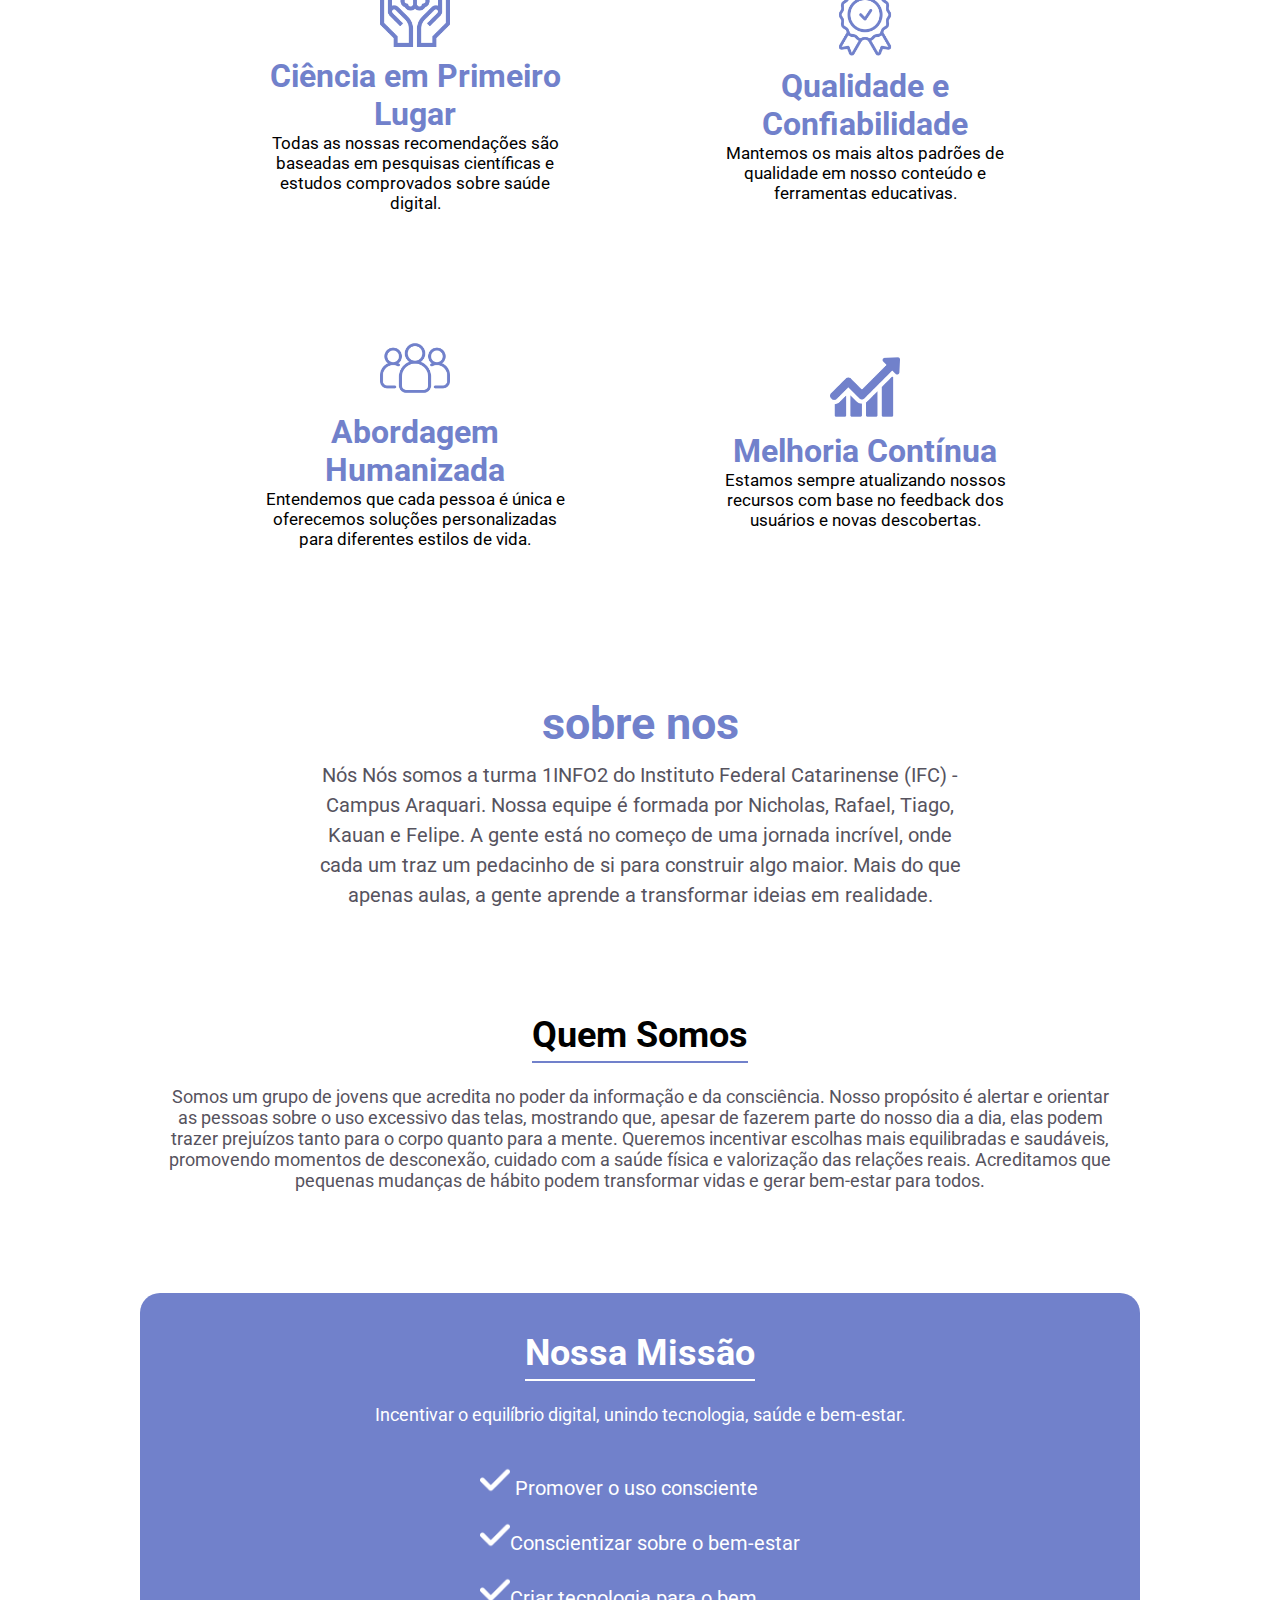
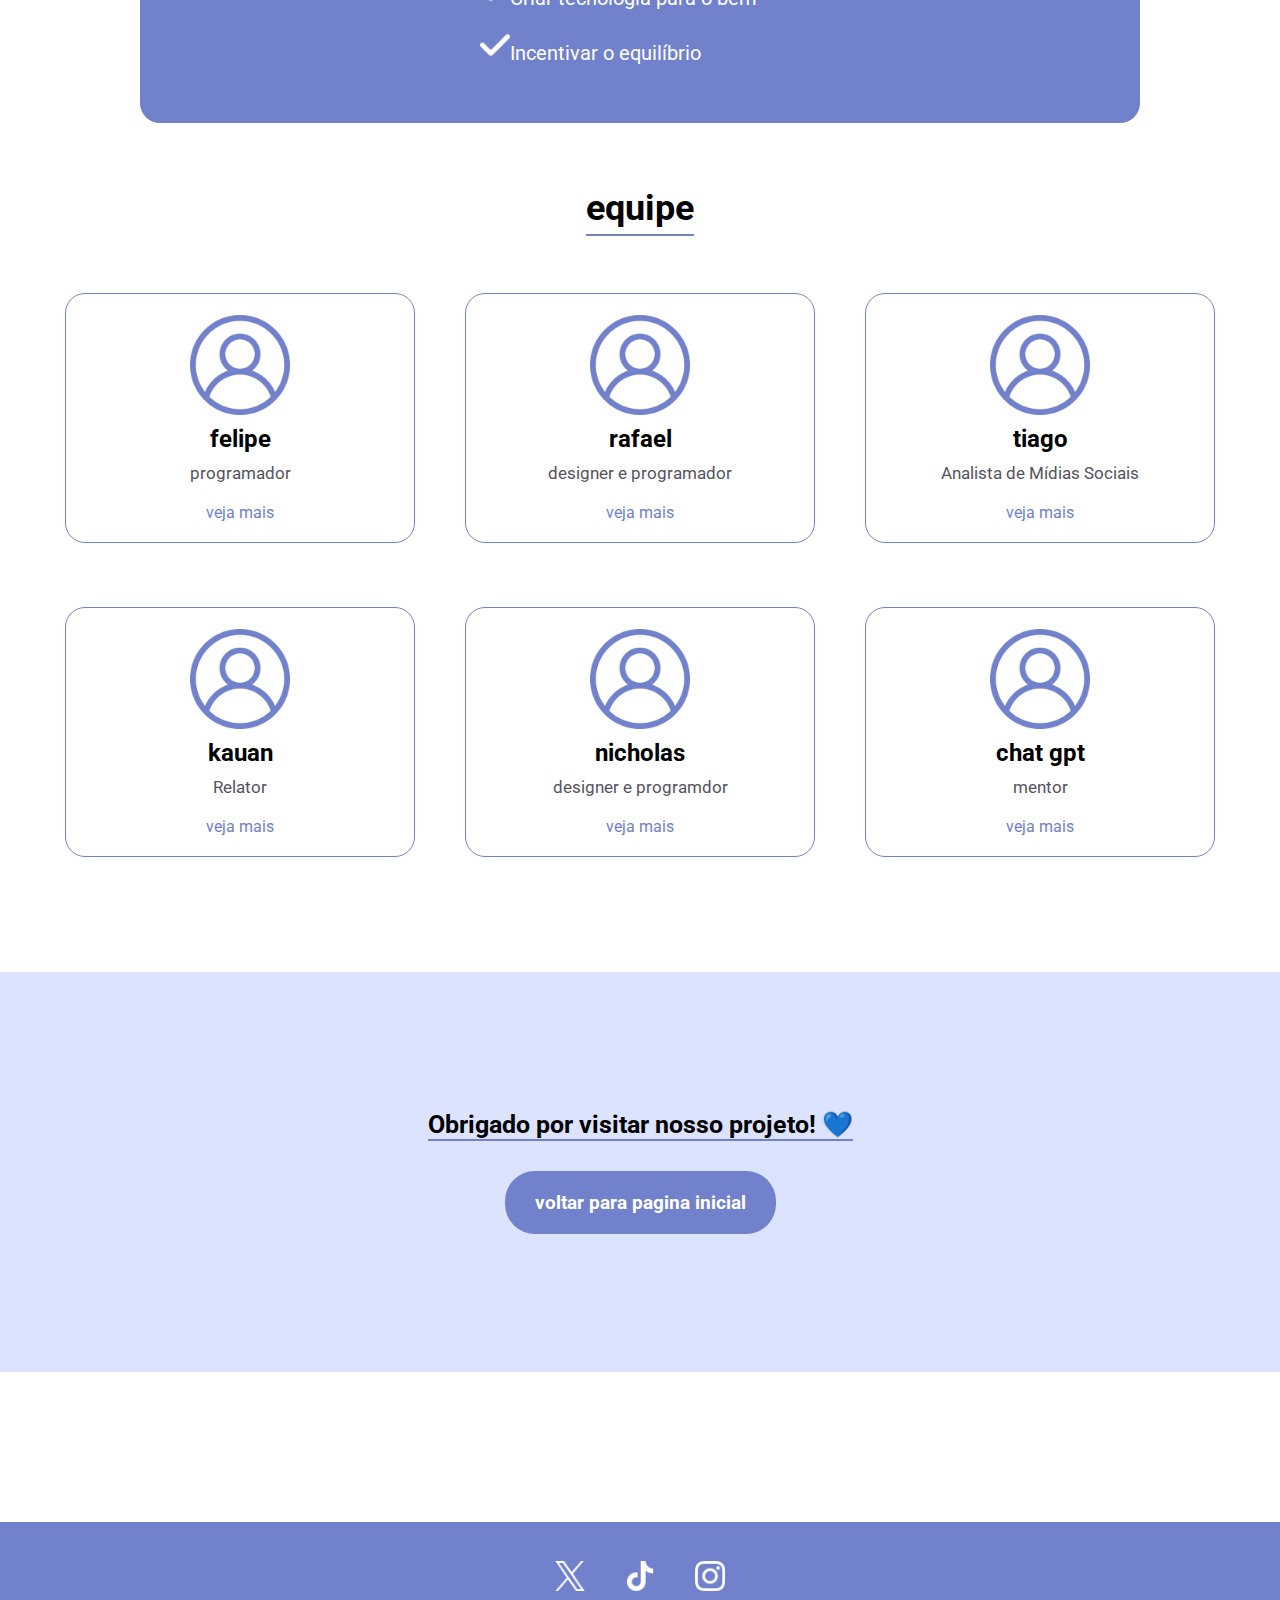
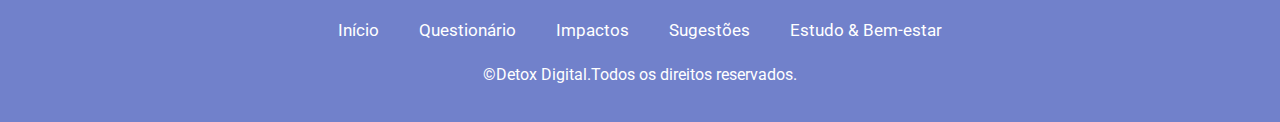
<file: sobre.html>
<!DOCTYPE html>
<html lang="pt-br">
<head>
    <meta charset="UTF-8">
    <meta name="viewport" content="width=device-width, initial-scale=1.0">
    <title>sobre nos</title>
    <link rel="stylesheet" href="css/style.css">
</head>
<body>
        <header id="inicio">
        <div class="logo">
            <h1>DT</h1>
            <h2>Detox Digital</h2>
        </div>
        <nav class="nav-bar">
            <a  href="index.html">Início</a>
            <a href="questionario.html">Questionário</a>
            <a href="impactos.html">Impactos</a>
            <a href="sugestoes.html">Sugestões</a>
            <a href="estudoebemestar.html">Estudo & Bem-estar</a>
        </nav>
         <div class="menu-toggle" onclick="document.querySelector('.nav-bar').classList.toggle('show')">
  <span></span>
  <span></span>
  <span></span>
</div>
    </header>
     <section class="resumo">
        <h2 id="saiba" style="text-align: center; margin-top: 5%; margin-bottom: 30px;"><span>Sobre o EquilíbrioTelas</span></h2>
        <p style="margin: auto auto;">Somos uma iniciativa dedicada a promover a saúde digital e o uso consciente da tecnologia. Acreditamos que a tecnologia deve servir para enriquecer nossas vidas, não para controlá-las.</p>
        <div  class="cards2">
            <div style="border: none; height: auto;" class="card1">
                <img style="width: 80px; margin-bottom: 10px;" src="img/target.png" alt="">
                <h2>Nossa Missão </h2>
                <p style="width: 300px;"> Promover o uso consciente e equilibrado da tecnologia para melhorar a qualidade de vida das pessoas.</p>
                <a href="complementar4.html">veja mais</a>
            </div>
             <div style="border: none; height: auto;" class="card1">
                <img style="width: 80px;margin-bottom: 10px;" src="img/visible.png" alt="">
                <h2>Nossa Visão</h2>
                <p style="width: 300px;">Um mundo onde a tecnologia serve para potencializar nossa humanidade, não para substituí-la.  </p>
                <a href="complementar5.html">veja mais</a>
            </div>
             <div style="border: none; height: auto;" class="card1">
                <img style="width: 80px;margin-bottom: 10px;" src="img/team.png" alt="">
                <h2>Nossos Valores</h2>
                <p style="width: 300px;">  Bem-estar, equilíbrio, consciência, saúde mental e conexões humanas autênticas.</p>
                <a href="complementar6.html">veja mais</a>
            </div>
             
        </div>
        <section class="resumo">
        <h2 id="saiba" style="text-align: center; margin-top: 5%; margin-bottom: 30px;"><span>O Problema que Enfrentamos</span></h2>
        <p style="margin: auto auto;">A revolução digital trouxe benefícios incríveis, mas também criou novos desafios para nossa saúde e bem-estar.</p>
        <div style="gap: 100px;" class="cards">
            <div style="height: auto; border: none;" class="card1">
                
                <h1 style="color: #7181cb;">7+ horas</h1>
                <p style="color: black; width: 300px;">Tempo médio diário em telas entre adultos brasileiros</p>
                <p style="width: 300px;">Fadiga visual, problemas posturais e distúrbios do sono</p>
                                

               
            </div>
               <div style="height: auto; border: none;" class="card1">
                
                <h1 style="color: #7181cb;">67%</h1>
                <p style="color: black; width: 300px;">Relatam dificuldade para se desconectar do trabalho</p>
                <p style="width: 300px;">Burnout e deterioração da vida pessoal</p>
                                

               
            </div>
              <div style="height: auto; border: none;" class="card1">
                
                <h1 style="color: #7181cb;">89%</h1>
                <p style="color: black; width: 300px;">Das pessoas verificam o celular na primeira hora do dia</p>
                <p style="width: 300px;">Ansiedade matinal e dependência digital

</p>
                                

               
            </div>
              <div style="height: auto; border: none;" class="card1">
                
                <h1 style="color: #7181cb;">45%</h1>
                <p style="color: black; width: 300px;">Sentem ansiedade quando ficam sem o celular</p>
                <p style="width: 300px;">Nomofobia e problemas de saúde mental</p>
                                

               
            </div>
        </div>
    </section>
     <section class="resumo">
        <h2 id="saiba" style="text-align: center; margin-top: 5%; margin-bottom: 30px;"><span>Nossa Abordagem</span></h2>
        <p style="margin: auto auto;">Não se trata de abolir a tecnologia, mas de encontrar o equilíbrio certo para cada pessoa e situação, promovendo um uso mais consciente e intencional..</p>
        <div style="gap: 100px;" class="cards">
            <div style="height: auto; border: none;" class="card1">
                                <img style="width: 70px;margin-bottom: 10px;" src="img/mental-health.png" alt="">

                <h1 style="color: #7181cb; text-align: center;">Ciência em Primeiro Lugar</h1>
                <p style="color: black; width: 300px;">Todas as nossas recomendações são baseadas em pesquisas científicas e estudos comprovados sobre saúde digital.</p>
                
                                

               
            </div>
               <div style="height: auto; border: none;" class="card1">
                                <img style="width: 70px;margin-bottom: 10px;" src="img/quality.png" alt="">

                <h1 style="color: #7181cb; text-align: center;">Qualidade e Confiabilidade</h1>
                <p style="color: black; width: 300px;">Mantemos os mais altos padrões de qualidade em nosso conteúdo e ferramentas educativas.</p>
                
                                

               
            </div>
               <div style="height: auto; border: none;" class="card1">
                                <img style="width: 70px;margin-bottom: 10px;" src="img/team.png" alt="">

                <h1 style="color: #7181cb; text-align: center;">Abordagem Humanizada</h1>
                <p style="color: black; width: 300px;">Entendemos que cada pessoa é única e oferecemos soluções personalizadas para diferentes estilos de vida.</p>
                
                                

               
            </div>
               <div style="height: auto; border: none;" class="card1">
                                <img style="width: 70px;margin-bottom: 10px;" src="img/line-chart.png" alt="">

                <h1 style="color: #7181cb; text-align: center;">Melhoria Contínua</h1>
                <p style="color: black; width: 300px;">Estamos sempre atualizando nossos recursos com base no feedback dos usuários e novas descobertas.</p>
                
                                

               
            </div>
        </div>
    </section>
    </section>
        <main class="impact">
        
        <div class="prin">
        <h1 style="font-size: 45px;"><span style="color: #7181cb;">sobre nos</span></h1>
        <p class="papa" >Nós Nós somos a turma 1INFO2 do Instituto Federal Catarinense (IFC) - Campus Araquari. 

Nossa equipe é formada por Nicholas, Rafael, Tiago, Kauan e Felipe. A gente está no começo de uma jornada incrível, onde cada um traz um pedacinho de si para construir algo maior. Mais do que apenas aulas, a gente  aprende a transformar ideias em realidade.</p>
        
        </div>
        
    </main>
         <section class="resumo">
        <h2 id="saiba" style="text-align: center; margin-top: 5%; margin-bottom: 30px;"><span>Quem Somos</span></h2>
        <p style="margin: auto auto;">Somos um grupo de jovens que acredita no poder da informação e da consciência. Nosso propósito é alertar e orientar as pessoas sobre o uso excessivo das telas, mostrando que, apesar de fazerem parte do nosso dia a dia, elas podem trazer prejuízos tanto para o corpo quanto para a mente.

Queremos incentivar escolhas mais equilibradas e saudáveis, promovendo momentos de desconexão, cuidado com a saúde física e valorização das relações reais. Acreditamos que pequenas mudanças de hábito podem transformar vidas e gerar bem-estar para todos.</p>
     
        
    </section>
        <section style="margin-top: 8%;" class="video">
        <h2 style="text-align: center;  margin-bottom: 30px;"><span>Nossa Missão </span></h2>
        <p style="margin-bottom: 40px;">Incentivar o equilíbrio digital, unindo tecnologia, saúde e bem-estar.</p>
        <div class="paia">
        <ul style="color: white;">
            <li><img style="width: 30px;" src="img/check.png" alt=""> Promover o uso consciente</li>
            
            <li><img style="width: 30px;" src="img/check.png" alt="">Conscientizar sobre o bem-estar</li>
            <li><img style="width: 30px;" src="img/check.png" alt="">Criar tecnologia para o bem</li>
            <li><img style="width: 30px;" src="img/check.png" alt="">Incentivar o equilíbrio</li>
        </ul>
        </div>
    </section>
     <section class="resumo">
        <h2 id="saiba" style="text-align: center; margin-top: 5%; margin-bottom: 30px;"><span>equipe</span></h2>
       <div  class="cards2">
            <div class="card1">
                <img style="width: 100px; margin-bottom: 10px;" src="img/user.png" alt="">
                <h2>felipe </h2>
                <p>programador</p>
                <a href="#">veja mais</a>
            </div>
             <div class="card1">
               <img style="width: 100px; margin-bottom: 10px;" src="img/user.png" alt="">
                <h2>rafael</h2>
                <p>designer e programador</p>
                <a href="#">veja mais</a>
            </div>
             <div class="card1">
               <img style="width: 100px; margin-bottom: 10px;" src="img/user.png" alt="">
                <h2>tiago</h2>
                <p>Analista de Mídias Sociais</p>
                <a href="#">veja mais</a>
            </div>
             
        </div>
         <div  class="cards2">
            <div class="card1">
               <img style="width: 100px; margin-bottom: 10px;" src="img/user.png" alt="">
                <h2>kauan </h2>
                <p>Relator</p>
                <a href="#">veja mais</a>
            </div>
             <div class="card1">
                <img style="width: 100px; margin-bottom: 10px;" src="img/user.png" alt="">
                <h2>nicholas</h2>
                <p>designer e programdor</p>
                <a href="#">veja mais</a>
            </div>
             <div class="card1">
               <img style="width: 100px; margin-bottom: 10px;" src="img/user.png" alt="">
                <h2>chat gpt</h2>
                <p>mentor</p>
                <a href="#">veja mais</a>
            </div>
             
        </div>
     
        
    </section>
      <section style="margin-bottom: 10%;" class="frase">
        <h2 style="border-bottom: 2px solid #7181cb ;">  <span style="color: #000000;">Obrigado por visitar nosso projeto! 💙</span>     </h2>
        <a href="index.html">voltar para pagina inicial</a>
    </section>
      <footer style="margin-top: 150px;">
        <div class="redes">
        <a href="#">
            <img style="width: 30px;" src="img/twitter.png" alt="">
        </a>
        <a href="#">
            <img style="width: 30px;" src="img/tik-tok.png" alt="">
        </a>
        <a href="#">
            <img style="width: 30px;" src="img/instagram.png" alt="">
        </a>
        </div>
        <div class="mapa">
            <a href="#inicio">Início</a>
            <a href="#">Questionário</a>
            <a href="#">Impactos</a>
            <a href="#">Sugestões</a>
            <a href="#">Estudo & Bem-estar</a>
        </div>
        <p style="color: white;">©Detox Digital.Todos os direitos reservados.</p>
    </footer>
</body>
</html>
</file>
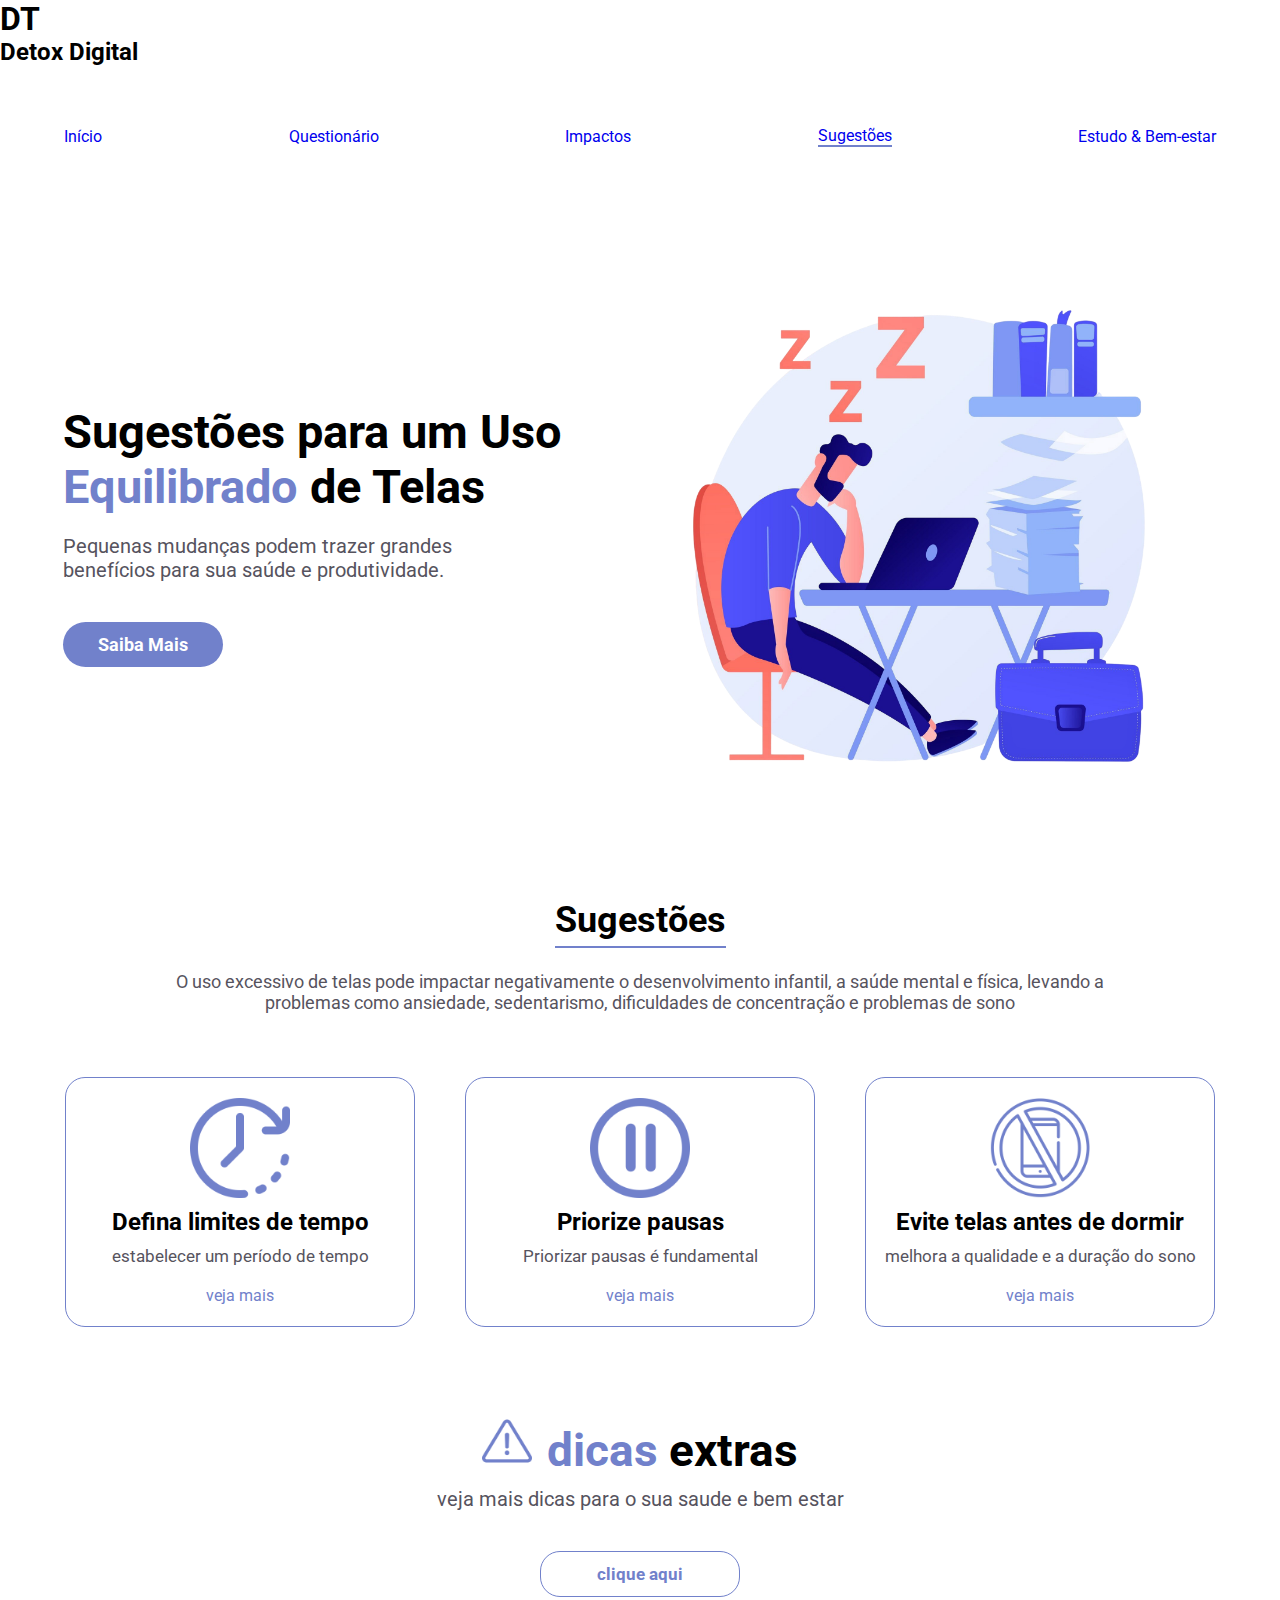
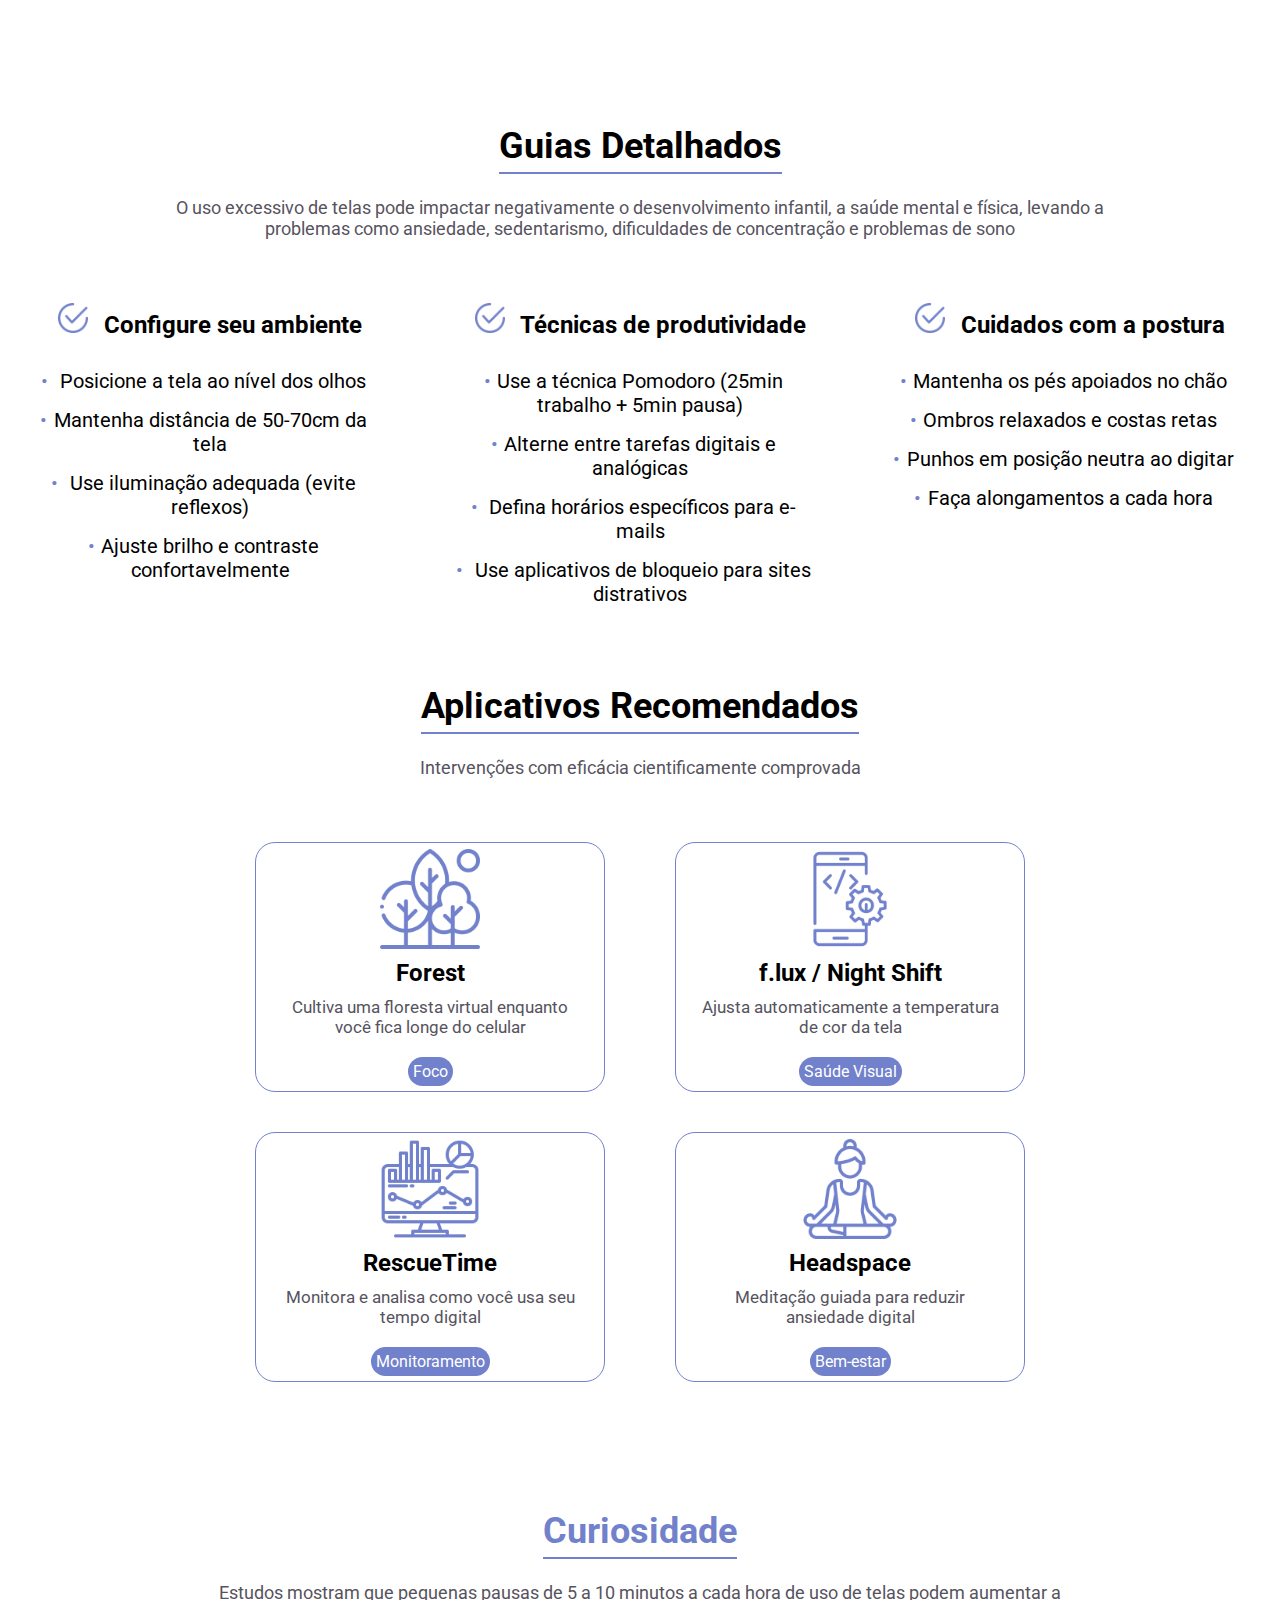
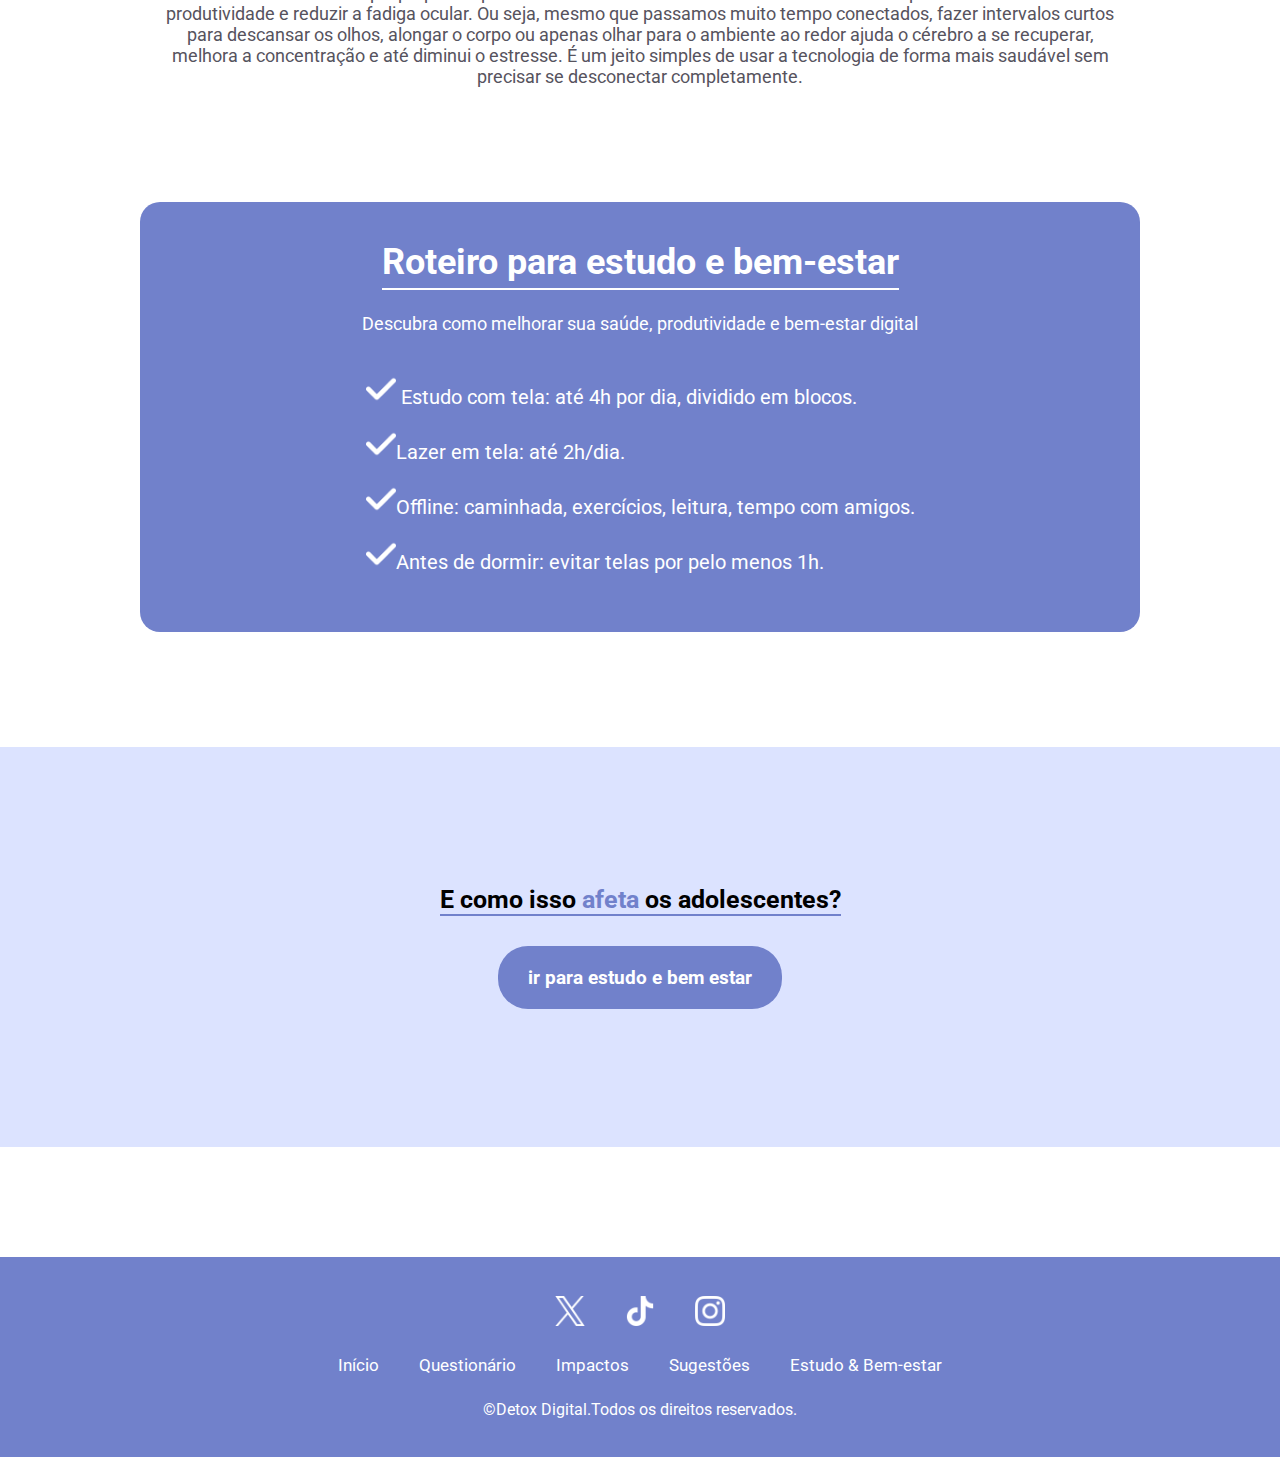
<file: sugestoes.html>
<!DOCTYPE html>
<html lang="pt-br">
<head>
    <meta charset="UTF-8">
    <meta name="viewport" content="width=device-width, initial-scale=1.0">
    <title>Sugestões</title>
    <link rel="stylesheet" href="css/style.css">
</head>
<body>
     <header id="inicio">
        <div class="logo">
            <h1>DT</h1>
            <h2>Detox Digital</h2>
        </div>
        <nav class="nav-bar">
            <a href="index.html">Início</a>
            <a href="questionario.html">Questionário</a>
            <a href="impactos.html">Impactos</a>
            <a style="border-bottom:2px solid #7181cb" href="sugestoes.html">Sugestões</a>
            <a href="estudoebemestar.html">Estudo & Bem-estar</a>
        </nav>
        <div class="menu-toggle" onclick="document.querySelector('.nav-bar').classList.toggle('show')">
  <span></span>
  <span></span>
  <span></span>
</div>
    </header>
     <main class="sim">
        
        <div class="texto-principal">
            <h2 >Sugestões para um Uso <span style="color: #7181cb;">Equilibrado</span> de Telas</h2>
            <p>Pequenas mudanças podem trazer grandes benefícios para sua saúde e produtividade.</p>
            <a  href="#saiba">Saiba Mais</a>
        </div>
        <img class="sigma"  src="img/ilustracao-em-vetor-conceito-abstrato-de-privacao-de-sono-sintoma-de-insonia-perda-de-sono-problema-de-privacao-saude-mental-causa-e-tratamento-diagnostico-clinico-metafora-abstrata-de-insonia.png" alt="">
    </main>
     <section class="resumo">
        <h2 id="saiba" style="text-align: center; margin-top: 5%; margin-bottom: 30px;"><span>Sugestões</span></h2>
        <p style="margin: auto auto;">O uso excessivo de telas pode impactar negativamente o desenvolvimento infantil, a saúde mental e física, levando a problemas como ansiedade, sedentarismo, dificuldades de concentração e problemas de sono</p>
        <div  class="cards2">
            <div class="card1">
                <img style="width: 100px; margin-bottom: 10px;" src="img/wall-clock.png" alt="">
                <h2>Defina limites de tempo </h2>
                <p> estabelecer um período de tempo</p>
                <a href="complementar4.html">veja mais</a>
            </div>
             <div class="card1">
                <img style="width: 100px;margin-bottom: 10px;" src="img/video-pause-button.png" alt="">
                <h2>Priorize pausas</h2>
                <p>Priorizar pausas é fundamental  </p>
                <a href="complementar5.html">veja mais</a>
            </div>
             <div class="card1">
                <img style="width: 100px;margin-bottom: 10px;" src="img/no-phone.png" alt="">
                <h2>Evite telas antes de dormir</h2>
                <p>  melhora a qualidade e a duração do sono</p>
                <a href="complementar6.html">veja mais</a>
            </div>
             
        </div>
         <div  style="margin-top: 7%;" class="prin">
        <h1><img style="width: 50px; margin-right: 15px;" src="img/danger.png" alt=""><span style="color: #7181cb;">dicas</span>   extras</h1>
        <p>veja mais dicas para o sua saude e bem estar</p>
        <a href="#">clique aqui</a>
        </div>
    </section>
      <section class="resumo">
        <h2 id="saiba" style="text-align: center; margin-top: 5%; margin-bottom: 30px;"><span>Guias Detalhados</span></h2>
        <p style="margin: auto auto;">O uso excessivo de telas pode impactar negativamente o desenvolvimento infantil, a saúde mental e física, levando a problemas como ansiedade, sedentarismo, dificuldades de concentração e problemas de sono</p>
        <div style="align-items: flex-start; gap: 80px;"  class="cards2" >
            <div class="card1" style="border: none; height: auto;">
                
                <h2 style="margin-bottom: 30px;"><img style="width: 30px; margin-right: 10px;" src="img/checked.png" alt=""> Configure seu ambiente </h2>
                 
        
        <div class="dicass">
            
            <ul style="text-align: center;">
                <li> Posicione a tela ao nível dos olhos</li>
                <li>Mantenha distância de 50-70cm da tela</li>
                <li> Use iluminação adequada (evite reflexos)</li>
                <li>Ajuste brilho e contraste confortavelmente</li>
                
            </ul>
        </div>
   
            </div>
                 <div class="card1" style="border: none; height: auto;">
                
                <h2 style="margin-bottom: 30px;"><img style="width: 30px; margin-right: 10px;" src="img/checked.png" alt=""> Técnicas de produtividade </h2>
                 
        
        <div class="dicass">
            
            <ul style="text-align: center;">
                <li>Use a técnica Pomodoro (25min trabalho + 5min pausa)</li>
                <li>Alterne entre tarefas digitais e analógicas</li>
                <li> Defina horários específicos para e-mails</li>
                <li>
Use aplicativos de bloqueio para sites distrativos</li>
               
            </ul>
        </div>
   
            </div>
                 <div class="card1" style="border: none; height: auto;">
                
                <h2 style="margin-bottom: 30px;"><img style="width: 30px; margin-right: 10px;" src="img/checked.png" alt=""> Cuidados com a postura </h2>
                 
        
        <div class="dicass">
            
            <ul style="text-align: center;">
                <li>Mantenha os pés apoiados no chão</li>
                <li>Ombros relaxados e costas retas</li>
                <li>Punhos em posição neutra ao digitar</li>
                <li>Faça alongamentos a cada hora</li>
               
            </ul>
        </div>
   
            </div>
             
        </div>
          <section class="resumo">
        <h2 id="saiba" style="text-align: center; margin-top: 5%; margin-bottom: 30px;"><span>Aplicativos Recomendados</span></h2>
        <p style="margin: auto auto;">Intervenções com eficácia cientificamente comprovada</p>
        <div class="cards">
            <div class="card1">
                <img style="width: 100px; margin-bottom: 10px;" src="img/nature.png" alt="">
                <h2>Forest</h2>
                <p style="width: 300px;">Cultiva uma floresta virtual enquanto você fica longe do celular</p>
                <a style="background-color: #7181cb; color: white; border-radius: 20px; text-decoration: none; padding: 5px;" href="questionario.html">Foco</a>
            </div>
             <div class="card1">
                <img style="width: 100px;margin-bottom: 10px;" src="img/app-development.png" alt="">
                <h2>f.lux / Night Shift</h2>
                <p style="width: 300px;">Ajusta automaticamente a temperatura de cor da tela</p>
                <a  style="background-color: #7181cb; color: white; border-radius: 20px; text-decoration: none; padding: 5px;" href="impactos.html">Saúde Visual</a>
            </div>
             <div class="card1">
                <img style="width: 100px;margin-bottom: 10px;" src="img/monitor.png" alt="">
                <h2>RescueTime</h2>
                <p style="width: 300px;">Monitora e analisa como você usa seu tempo digital</p>
                <a  style="background-color: #7181cb; color: white; border-radius: 20px; text-decoration: none; padding: 5px;" href="sugestoes.html">Monitoramento</a>
            </div>
             <div class="card1">
                <img style="width: 100px;margin-bottom: 10px;" src="img/yoga.png" alt="">
                <h2>Headspace</h2>
                <p style="width: 300px;">Meditação guiada para reduzir ansiedade digital</p>
                <a  style="background-color: #7181cb; color: white; border-radius: 20px; text-decoration: none; padding: 5px;" href="estudoebemestar.html">Bem-estar</a>
            </div>
        </div>
    </section>
    </section>
      <section style="margin-bottom: 9%;" class="resumo">
        <h2 id="saiba" style="text-align: center; margin-top: 5%; margin-bottom: 30px;"><span style="color: #7181cb;">Curiosidade</span></h2>
        <p style="margin: auto auto;">Estudos mostram que pequenas pausas de 5 a 10 minutos a cada hora de uso de telas podem aumentar a produtividade e reduzir a fadiga ocular. Ou seja, mesmo que passamos muito tempo conectados, fazer intervalos curtos para descansar os olhos, alongar o corpo ou apenas olhar para o ambiente ao redor ajuda o cérebro a se recuperar, melhora a concentração e até diminui o estresse. É um jeito simples de usar a tecnologia de forma mais saudável sem precisar se desconectar completamente.</p>
     
        
    </section>
      <section style="margin-top: 3%;" class="video">
        <h2 style="text-align: center;  margin-bottom: 30px;"><span>Roteiro para estudo e bem-estar </span></h2>
        <p style="margin-bottom: 40px;">Descubra como melhorar sua saúde, produtividade e bem-estar digital</p>
        <div class="paia">
        <ul style="color: white;">
            <li><img style="width: 30px;" src="img/check.png" alt=""> Estudo com tela: até 4h por dia, dividido em blocos.</li>
            <li ><img style="width: 30px;" src="img/check.png" alt="">Lazer em tela: até 2h/dia.</li>
            <li><img style="width: 30px;" src="img/check.png" alt="">Offline: caminhada, exercícios, leitura, tempo com amigos.</li>
            <li><img style="width: 30px;" src="img/check.png" alt="">Antes de dormir: evitar telas por pelo menos 1h.</li>
        </ul>
        </div>
    </section>
     <section class="frase">
        <h2 style="border-bottom: 2px solid #7181cb ;">E como isso   <span style="color: #7181cb;">afeta</span>    os adolescentes? </h2>
        <a href="estudoebemestar.html">ir para estudo e bem estar</a>
    </section>
   
         <footer style="margin-top: 110px;">
        <div class="redes">
        <a href="#">
            <img style="width: 30px;" src="img/twitter.png" alt="">
        </a>
        <a href="#">
            <img style="width: 30px;" src="img/tik-tok.png" alt="">
        </a>
        <a href="#">
            <img style="width: 30px;" src="img/instagram.png" alt="">
        </a>
        </div>
        <div class="mapa">
            <a href="#inicio">Início</a>
            <a href="#">Questionário</a>
            <a href="#">Impactos</a>
            <a href="#">Sugestões</a>
            <a href="#">Estudo & Bem-estar</a>
        </div>
        <p style="color: white;">©Detox Digital.Todos os direitos reservados.</p>
    </footer>
       
</body>
</html>
</file>
<file: css/style.css>
@import url('https://fonts.googleapis.com/css2?family=Roboto:ital,wght@0,100..900;1,100..900&display=swap');
*{
    margin: 0;
    padding: 0;
    box-sizing: border-box;
    text-decoration: none;
    list-style: none;
}
body{
    height: 100vh;
    font-family: "Roboto", sans-serif;
}
header nav {
    margin-top: 60px;
    margin-left: 5%;
    margin-right: 5%;
    display: flex;
    justify-content: space-between;
    align-items: center;
    flex-wrap: wrap;
}

.navegacao {
    display: flex;
    justify-content: center;
    align-items: center;
    gap: 60px;
}

.logo a {
    color: #5264b8;
    font-size: 1.55rem;
    font-family: "Roboto", sans-serif;
    background-color: #0c3dff25;
    padding: 8px 15px;
    border-radius: 20px;
    font-weight: bold;
    transition: background-color 0.2s ease, color 1.0s ease;
}
.logo a:hover {
    background-color: #5264b8;
    color: white;
}

.navegacao li a {
    color: #7181cb;
    font-size: 1.20rem;
    font-family: "Roboto", sans-serif;
    transition: color 0.2s ease;
    font-weight: 600;
}

.navegacao a:hover {
    color: #5264b8;
}

.navegacao li {
    position: relative;
}

.navegacao li ul {
    opacity: 0;
    transform: translateY(-10px);
    position: absolute;
    background-color: #fff;
    box-shadow: 0 4px 16px rgba(0, 0, 0, 0.08);
    border-radius: 10px;
    transition: opacity 0.3s ease, transform 0.3s ease;
    z-index: 100;
    min-width: 200px;
}

.navegacao li ul li a {
    display: block;
    padding: 12px 18px;
    font-size: 1rem;
    color: #7181cb;
    font-family: 'Roboto', sans-serif;
    transition: color 0.2s ease;
}

.navegacao li ul li a:hover {
    color: #5264b8;
}

.navegacao li:hover ul {
    opacity: 1;
    transform: translateY(0);
}

.navegacao li>a i {
    transition: transform 0.3s ease;
}

.navegacao li:hover>a i {
    transform: rotate(180deg);
}

    
main{
    display: flex;
    align-items: center;
    margin-left: 5%;
    margin-right: 5%;
    margin-top: 7%;
    justify-content: center;
   
}
.lolo{
    width: 693px;
    height: 598px;
    margin-right: 5%;
    transition: all 0.3s ease;
}
.lolo:hover{
    transform: scale(1.05);

}
.texto-principal h2{
    font-size: 47px;
    width: 557px;
    color: black;
    margin-bottom: 20px;
}
.texto-principal p{
    font-size: 20px;
    color: #56535e;
    width: 446px;
    margin-bottom: 40px;
}
.texto-principal a{
    text-decoration: none;
    font-size: 19px;
    background-color:#7181cb ;
    color: white;
    padding: 3% 5% 3% 5%;
    border-radius: 30px;

}
.texto-principal a:hover{
    background-color: #5264b8;
    
}
.resumo h2 span{
font-size: 36px;
border-bottom: 2px solid #7181cb;
padding-bottom: 5px;


}
.resumo p{
    text-align: center;
    color:#56535e ;
    font-size: 18px;
    width: 952px;
    
}
.cards{
      display: grid;
  grid-template-columns: repeat(2, 1fr); /* 2 colunas */
  gap: 70px; /* aqui você pode aumentar sem medo */
  max-width: 700px; /* largura máxima do grid */
  margin: 40px auto; /* centraliza na tela */
  justify-content: center;
    margin-top: 5%;
      row-gap: 40px; 
      margin-bottom: 10%;
}
.card1{
    display: flex;
    align-items: center;
    justify-content: center;
    flex-direction: column;
    border: 1px solid  #7181cb ;
    width: 350px;
    height: 250px;
    border-radius: 20px;
    cursor: pointer;
}
.card1 h2{
    font-size: 24px;
    margin-bottom: 10px;
}
.card1 p{
    font-size: 17px;
    color: #56535e;
    margin-bottom: 20px;
}
.card1 a{
    color: #7181cb;
}
.card1{
    transition: all 0.3s ease;
}
.card1:hover{
    transform: scale(1.1);
}
.video h2 span{
font-size: 36px;
border-bottom: 2px solid #ffffff;
padding-bottom: 5px;
color: white;}

.video{
    background-color: #7181cb;
    
    border-radius: 20px;
    margin: 0 auto;
    width: 1000px;
    padding-top: 3%;
    padding-bottom: 3%;
    
}
.paia{
    display: flex;
    align-items: center;
    justify-content: center;
    flex-direction: column;
}
.video p{
    text-align: center;
    color:#ffffff ;
    font-size: 18px;
    
}
.frase{
    background-color: #0c3dff25;
    height: 400px;
    display: flex;
    align-items: center;
    justify-content: center;
    flex-direction: column;
    margin-top: 16%;
}
.frase a :hover{
    background-color: #7181cb;
}
footer{
    background-color: #7181cb;
    height: 200px;
    display: flex;
    align-items: center;
    justify-content: center;
    flex-direction: column;
    margin-top: 16%;
}
.redes{
    display: flex;
    align-items: center;
    justify-content: center;
    gap: 40px;
    margin-bottom: 25px;
}
.mapa{
    display: flex;
    align-items: center;
    justify-content: center;
    gap: 40px;
    margin-bottom: 25px;
}
.mapa a{
    color: white;
    text-decoration: none;
    font-size: 17px;
}
.quest{
    display: flex;
    align-items: center;
    justify-content: center;
    flex-direction: column;
    margin-top: 10%;
}
.quest h1{
    font-size: 47px;
    margin-bottom: 25px;
}
.quest h1 span{
    border-bottom: 2px solid #5264b8;
}
.quest p{
    font-size: 18px;
    width:  952px ;
    text-align: center;
}
.formulario {
  max-width: 700px;
  margin: 40px auto;
  background: #fff;
  padding: 30px;
  border-radius: 12px;
 border: 2px solid #7181cb ;
}

/* Títulos de cada pergunta */
.pergunta {
  margin-bottom: 20px;
}

.pergunta label {
  display: block;
  font-weight: bold;
  margin-bottom: 10px;
  color: #000000;
  font-size: 18px;
}

/* Inputs padrão */
input[type="radio"],
input[type="checkbox"] {
  margin-right: 8px;
  accent-color: #7181cb; /* deixa botões na cor principal */
}

select {
  width: 100%;
  padding: 10px;
  border: 1px solid #ccc;
  border-radius: 8px;
  font-size: 15px;
  outline: none;
  
}

select:focus {
  border-color: #7181cb;
  
}

/* Botão enviar */
button {
  background: #7181cb;
  color: white;
  border: none;
  padding: 12px 20px;
  border-radius: 8px;
  font-size: 17px;
  
  cursor: pointer;
 font-weight: bold;
  display: block;
  margin: 0 auto;
}

button:hover {
  background: #5a68a6;
 
}
.frase{
    display: flex;
    align-items: center;
    justify-content: center;
    flex-direction: column;
    margin-top: 9%;
}
.frase h2{
    font-size: 25px;
    border-bottom: 2px dashed #7181cb ;
    
    
}
.frase a{
    text-decoration: none;
    font-size: 19px;
    background-color:#7181cb ;
    color: white;
    padding: 20px 30px 20px 30px;
    border-radius: 30px;
    font-weight: bold;
    margin-top: 30px;
    transition: all 0.3s ease;
}
.frase a:hover{
    background-color: #5264b8;
    
}
.prin{
    margin: 0 auto;
    
}
.prin h1{
    font-size: 46px;
    margin-bottom: 10px;
}
.prin p{
    font-size: 20px;
    color: #56535e;
    text-align: center;
    margin-bottom: 40px;
}
.prin{
    display: flex;
    align-items: center;
    justify-content: center;
    flex-direction: column;
    
}
.prin a{
    text-decoration: none;
  color: #7181cb;
  border: 1px solid #7181cb;
  padding: 12px 20px;
  border-radius: 20px;
  font-size: 17px;
  width: 200px;
  cursor: pointer;
 font-weight: bold;
 text-align: center;
 margin-bottom: 5%;
  
 
}
.cards2{
    display: flex;
    align-items: center;
    justify-content: center;
    gap: 50px;
    overflow: hidden;
    margin-top: 5%;
}
.sim{
    display: flex;
    align-items: center;
    margin-left: 5%;
    margin-right: 5%;
    margin-top: 7%;
    justify-content: center;
}
.paia ul{
    list-style: none;
    
}
.paia ul li{
    margin-bottom: 20px;
    font-size: 20px;
}
.tabela{
    display: flex;
    gap: 150px;
    justify-content: center;
    margin-top: 9%;
    transition: all 0.3s ease;
}

.sintomas ul{
    list-style: none;
}
.sintomas h2 span{
    border-bottom:2px solid #7181cb ;
}
.sintomas h2{
    font-size: 35px;
    margin-bottom: 15px;
}
.sintomas ul li{
    margin-bottom: 15px;
    font-size: 20px;
}

.dicas h2 span{
    border-bottom:2px solid #7181cb ;
}
.dicas h2{
    font-size: 35px;
    margin-bottom: 15px;
}
.dicas ul li{
    margin-bottom: 15px;
    font-size: 25px;
}
.dicas ul{
    list-style: none;
}
.dicas ul li::before {
      content: "\2022"; /* Caractere de um ponto (bullet) */
      color:#7181cb ; /* Mude para a cor desejada, por exemplo, azul */
      display: inline-block;
      width: 1em; /* Ajuste a largura do marcador */
      margin-left: -1em; /* Ajuste para alinhamento */
    }
 .dicass h2 span{
    border-bottom:2px solid #7181cb ;
}
.dicass h2{
    font-size: 35px;
    margin-bottom: 15px;
}
.dicass ul li{
    margin-bottom: 15px;
    font-size: 20px;
}
.dicass ul{
    list-style: none;
}
.dicass ul li::before {
      content: "\2022"; /* Caractere de um ponto (bullet) */
      color:#7181cb ; /* Mude para a cor desejada, por exemplo, azul */
      display: inline-block;
      width: 1em; /* Ajuste a largura do marcador */
      margin-left: -1em; /* Ajuste para alinhamento */
    }
   
    .texto-principall a {
  display: inline-block;
  text-decoration: none;
  font-size: 18px;
  background-color: #7181cb;
  color: white;
  padding: 12px 28px;   /* aumenta o tamanho */
  border-radius: 30px;
  font-weight: bold;
  min-width: 160px;     /* garante largura mínima */
  text-align: center;   /* centraliza o texto */
  transition: background 0.3s;
}
.texto-principal a {
  display: inline-block;
  text-decoration: none;
  font-size: 18px;
  background-color: #7181cb;
  color: white;
  padding: 12px 28px;   /* aumenta o tamanho */
  border-radius: 30px;
  font-weight: bold;
  min-width: 160px;     /* garante largura mínima */
  text-align: center;   /* centraliza o texto */
  transition: background 0.3s;
}
.menu-toggle {
  display: none;
  flex-direction: column;
  
  cursor: pointer;
  gap: 5px;
}

.menu-toggle span {
  background: #7181cb;
  height: 3px;
  width: 25px;
  border-radius: 2px;
}
.lolo{
   width: 693px;
   height: 598px;
}
.sigma{
     width: 693px;
   height: 598px;
}
.gato{
     width: 550px;
   height: 550px;
}
.tobi{
     width: 550px;
   height: 550px;
}
.papa{
    width: 650px;
    line-height: 30px;
}


@media (max-width: 430px){
    .logo{
        font-size: 15px;
    }
      header {
    flex-direction: row;
    justify-content: space-between;
    margin: 10px 20px;
  }

  .nav-bar {
    display: none;
    flex-direction: column;
    background: #7181cb;
    position: absolute;
    top: 70px;
    right: 0;
    width: 100%;
    text-align: center;
    padding: 15px 0;
  }

  .nav-bar.show {
    display: flex;
  }

  .nav-bar a {
    color: white;
    padding: 12px 0;
    font-size: 20px;
  }

  .menu-toggle {
    display: flex;
  }
  .lolo{
    width: 350px;
    height: 350px;
  }
  main{
    flex-direction: column;
  }
  .texto-principal h2{
    text-align: center;
    width: 350px;
    font-size: 30px;
    margin:  0 auto;
  }
  .texto-principal p{
    text-align: center;
    width: 350px;
    font-size: 20px;
    margin:  0 auto;
  }
  .texto-principal{
    display: flex;
    align-items: center;
    justify-content: center;
    flex-direction: column;
    gap: 20px;
  }
  #saiba span{
     text-align: center;
    width: 350px;
    font-size: 30px;
    margin:  0 auto;
  }
  .resumo p{
     text-align: center;
    width: 350px;
    font-size: 20px;
    margin:  0 auto;
  }
  .resumo{
    gap: 20px;
  }
  .cards{
    display: flex;
    align-items: center;
    justify-content: center;
    flex-direction: column;
  }
  .video{
    width: 350px;
    
  }
  .video iframe{
    width: 300px;
  }
 footer{
    width: 100%;
    height: 150px;
 }
 .mapa{
    display: none;
    
  
 }
.quest h1{
    text-align: center;
}
.quest img{
    display: none;
}
.quest p{
     text-align: center;
    width: 350px;
    font-size: 20px;
    margin:  0 auto;
}
.frase h2{
    text-align: center;
    width: 350px;
    font-size: 30px;
    margin:  0 auto;
}
.prin h1{
     text-align: center;
    width: 350px;
    
    margin:  0 auto;
}
.prin img{
    display: none;
}
.cards2{
     display: flex;
    align-items: center;
    justify-content: center;
    flex-direction: column;
}
.tabela{
    margin: 0 auto;
    width: 350px;
    
}
.sigma{
     width: 350px;
    height: 350px;
}
.texto-principal ul{
    text-align: center;
}
.texto-principall{
    text-align: center;
}
.gato{
 width: 350px;
    height: 350px;
}
.tobi{
     width: 350px;
    height: 350px;
}
.prin{
    width: 350px;
}
.prin .papa{
    width: 350px;
}
}
</file>
